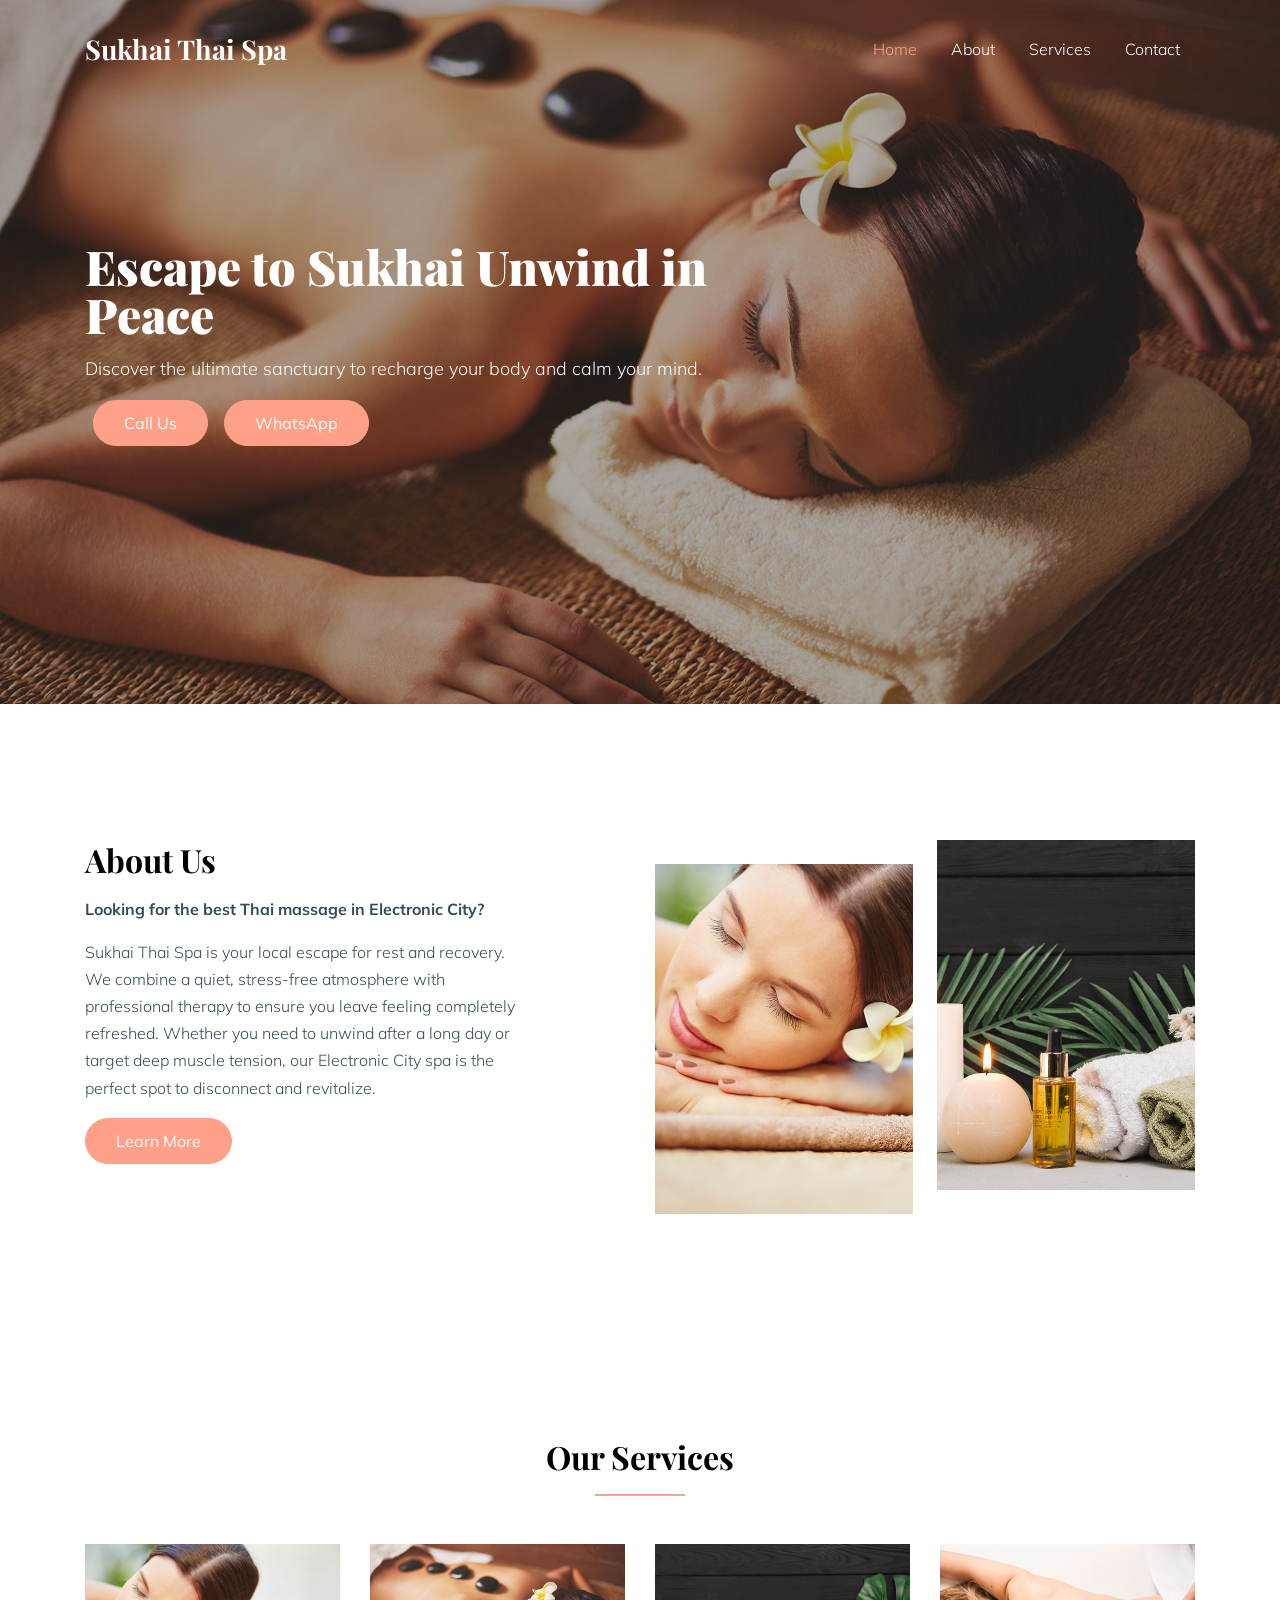
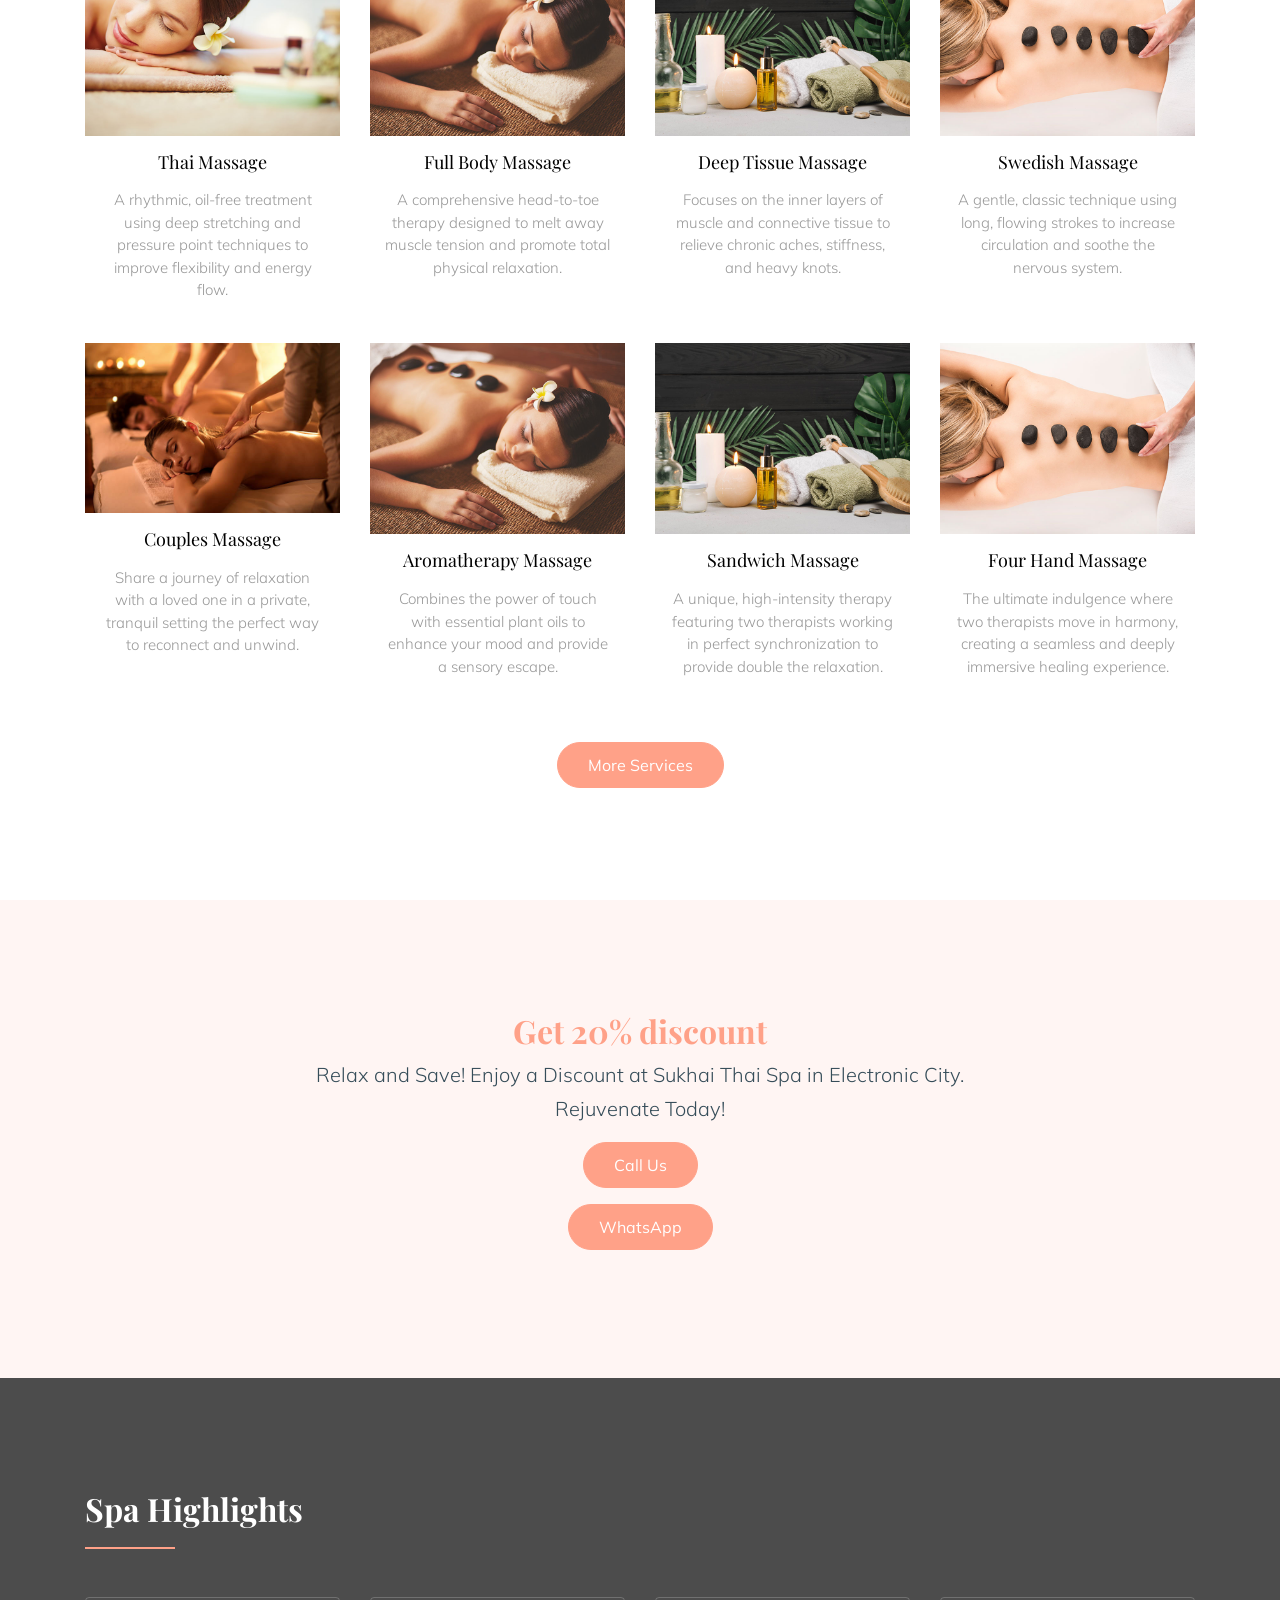
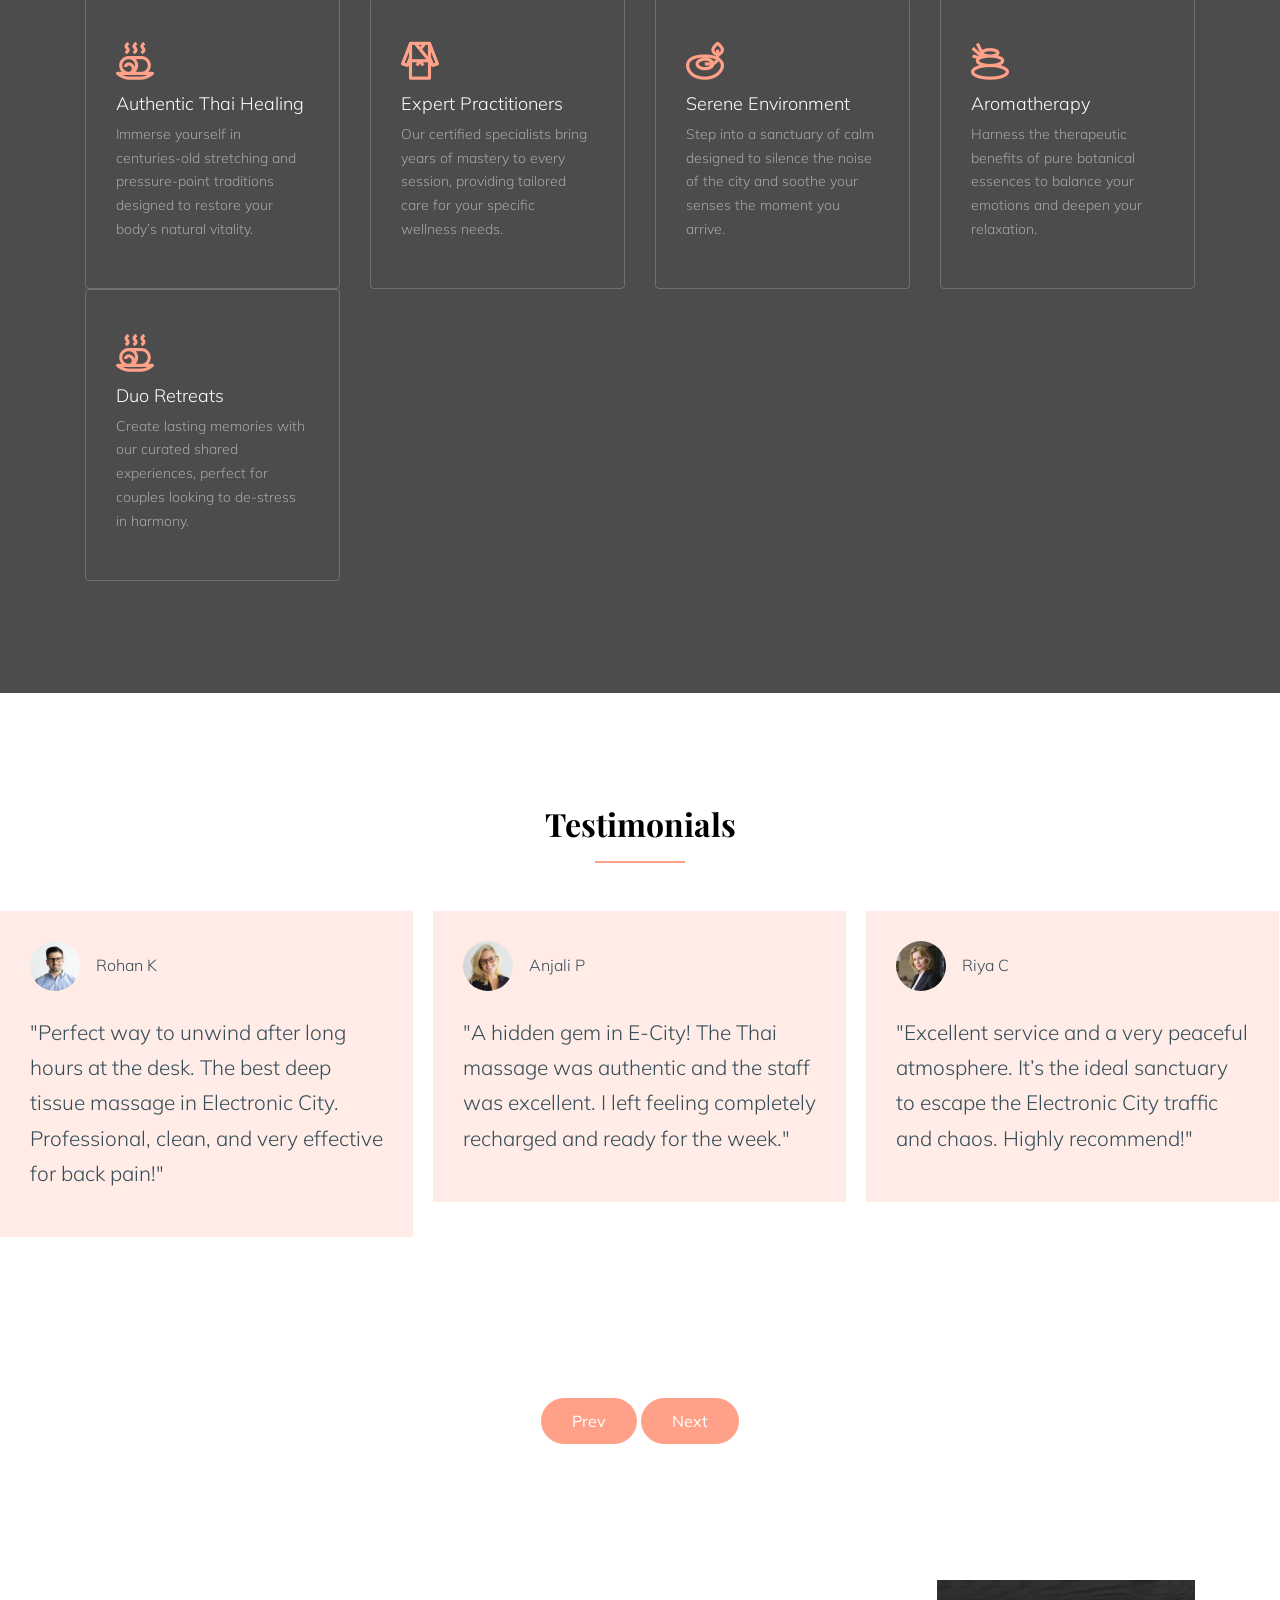
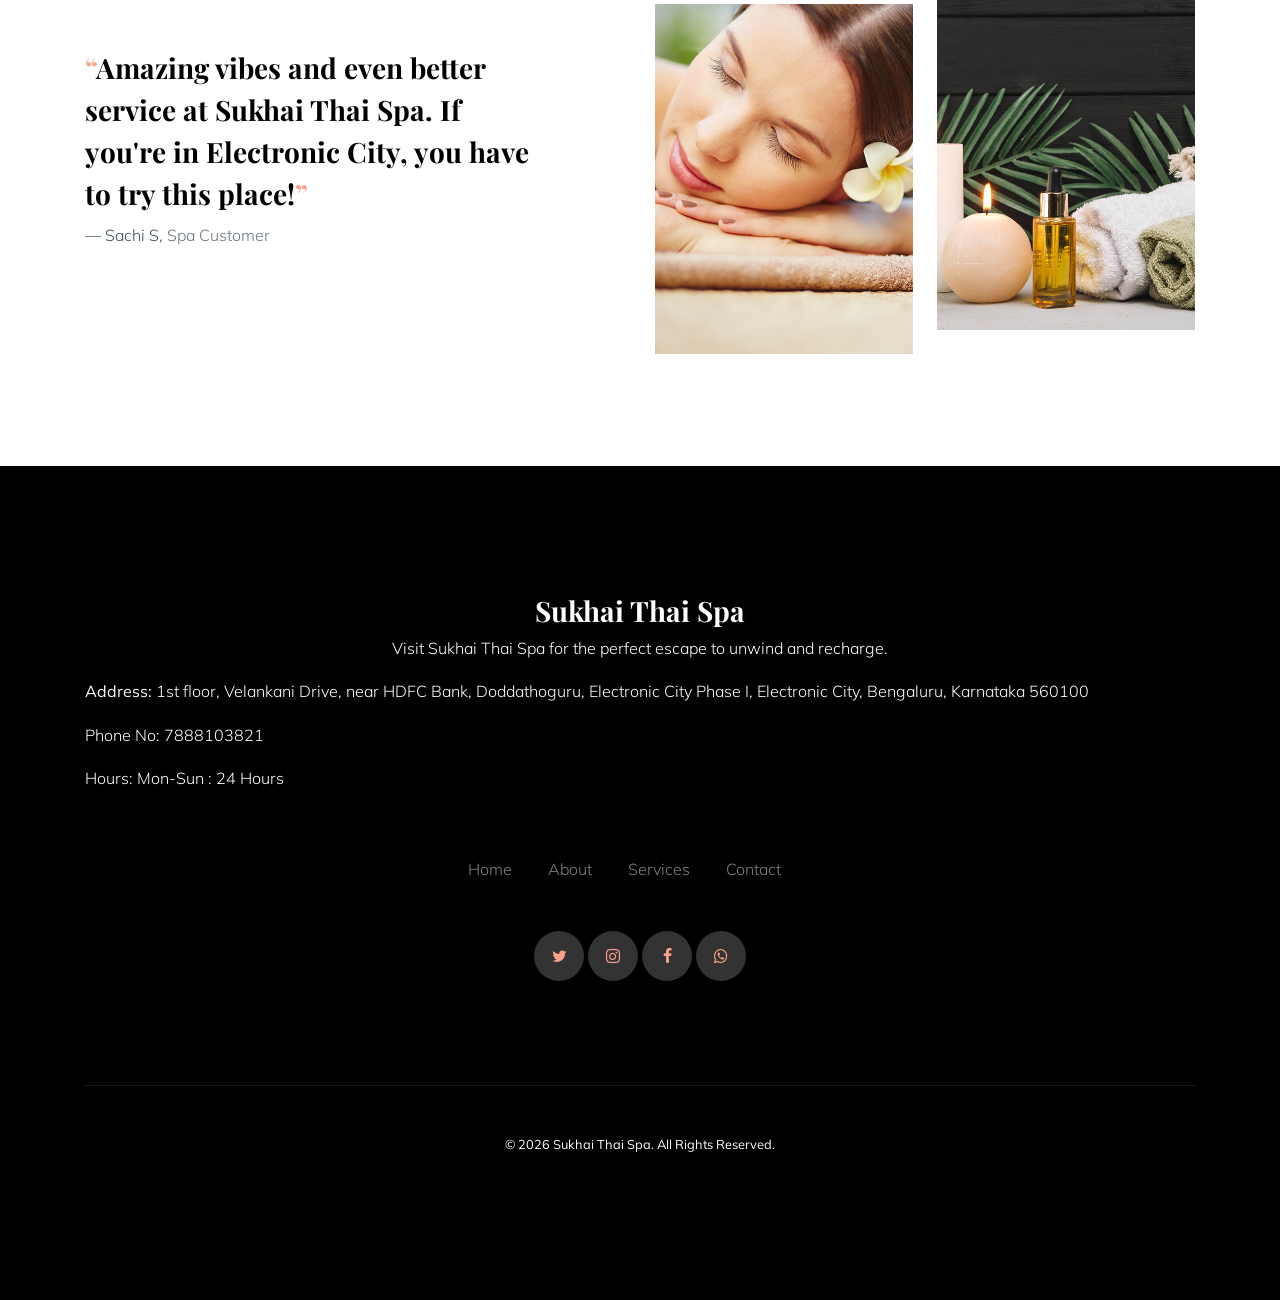
<file: index.html>
<!doctype html>
<html lang="en">
<head>
    <title>Sukhai Thai Spa | Luxury Massage & Wellness in Electronic City</title>
    <meta charset="utf-8">
    <meta name="viewport" content="width=device-width, initial-scale=1, shrink-to-fit=no">
    <meta name="description" content="Experience a sanctuary of peace in the heart of Electronic City. Sukhai Thai Spa provides premium traditional Thai therapies designed to revitalize your body and mind.">
    <link href="https://fonts.googleapis.com/css?family=Muli:400,700|Playfair+Display:400,900&amp;display=swap" rel="stylesheet">
    <link rel="stylesheet" href="fonts/icomoon/style.css">
    <link rel="stylesheet" href="css/bootstrap.min.css">
    <link rel="stylesheet" href="css/owl.carousel.min.css">
    <link rel="stylesheet" href="fonts/flaticon/font/flaticon.css">
    <link rel="stylesheet" href="css/style.css">

    <link rel="icon" href="images/favicon.ico">
</head>

<body data-spy="scroll" data-target=".site-navbar-target" data-offset="300">
    <div class="site-wrap" id="home-section">
        <div class="site-mobile-menu site-navbar-target">
            <div class="site-mobile-menu-header">
                <div class="site-mobile-menu-close mt-3">
                    <span class="icon-close2 js-menu-toggle"></span>
                </div>
            </div>
            <div class="site-mobile-menu-body"></div>
        </div>
        <header class="site-navbar site-navbar-target" role="banner">
            <div class="container">
                <div class="row align-items-center position-relative">
                    <div class="col-3 ">
                        <div class="site-logo serif">
                            <a class="myLogo" href="/">Sukhai Thai Spa</a>
                        </div>
                    </div>
                    <div class="col-9  text-right">
                        <span class="d-inline-block d-lg-none"><a href="#"
                                class="text-white site-menu-toggle js-menu-toggle py-5 text-white"><span
                                    class="icon-menu h3 text-white"></span></a></span>
                        <nav class="site-navigation text-right ml-auto d-none d-lg-block" role="navigation">
                            <ul class="site-menu main-menu js-clone-nav ml-auto ">
                                <li class="active"><a href="/" class="nav-link">Home</a></li>
                                <li><a href="about.html" class="nav-link">About</a></li>
                                <li><a href="services.html" class="nav-link">Services</a></li>
                                <li><a href="contact.html" class="nav-link">Contact</a></li>
                            </ul>
                        </nav>
                    </div>
                </div>
            </div>
        </header>
        <div class="ftco-blocks-cover-1">
            <div class="site-section-cover overlay" data-stellar-background-ratio="0.5"
                style="background-image: url('images/hero_1.jpg')">
                <div class="container">
                    <div class="row align-items-center">
                        <div class="col-md-7">
                            <h1 class="mb-3">Escape to Sukhai Unwind in Peace</h1>
                            <p>Discover the ultimate sanctuary to recharge your body and calm your mind.</p>
                            <div class="d-flex">
                                <p class="mx-2"><a href="tel:7888103821" class="btn btn-primary">Call Us</a></p>
                                <p class="mx-2"><a href="https://wa.me/917888103821" class="btn btn-primary">WhatsApp</a></p>
                            </div>
                        </div>
                    </div>
                </div>
            </div>
        </div>
        <div class="site-section">
            <div class="container">
                <div class="row align-items-center">
                    <div class="col-md-5 mr-auto">
                        <h2 class="serif font-weight-bold mb-3">About Us</h2>
                        <p class="font-weight-bold">Looking for the best Thai massage in Electronic City?</p>
                        <p>Sukhai Thai Spa is your local escape for rest and recovery. We combine a quiet, stress-free atmosphere with professional therapy to ensure you leave feeling completely refreshed. Whether you need to unwind after a long day or target deep muscle tension, our Electronic City spa is the perfect spot to disconnect and revitalize.</p>
                        <div class="myAbout">
                            <a href="about.html" class="btn btn-primary">Learn More</a>
                        </div>
                    </div>
                    <div class="col-md-6">
                        <div class="d-flex align-items-center">
                            <div class="bg-img-1 mr-md-4 mt-md-5" style="background-image: url('images/about_1.jpg'); ">
                            </div>
                            <div class="bg-img-1" style="background-image: url('images/about_2.jpg'); "></div>
                        </div>
                    </div>
                </div>
            </div>
        </div>
        <div class="site-section">
            <div class="container">
                <div class="row">
                    <div class="col-12">
                        <h2 class="heading-border-bottom font-weight-bold serif text-black mb-5 text-center">Our
                            Services</h2>
                    </div>
                </div>
                <div class="row">
                    <div class="col-lg-3 col-md-6 mb-5 mb-lg-0">
                        <div class="service_13987">
                            <a href="#" class="mb-3 d-block"><img src="images/img_1.jpg" alt="Thai Massage"
                                    class="img-fluid"></a>
                            <div class="text">
                                <h3 class="serif mb-3">Thai Massage</h3>
                                <p>A rhythmic, oil-free treatment using deep stretching and pressure point techniques to improve flexibility and energy flow.</p>
                            </div>
                        </div>
                    </div>
                    <div class="col-lg-3 col-md-6 mb-5 mb-lg-0">
                        <div class="service_13987">
                            <a href="#" class="mb-3 d-block"><img src="images/img_2.jpg" alt="Full Body Massage"
                                    class="img-fluid"></a>
                            <div class="text">
                                <h3 class="serif mb-3">Full Body Massage</h3>
                                <p>A comprehensive head-to-toe therapy designed to melt away muscle tension and promote total physical relaxation.</p>
                            </div>
                        </div>
                    </div>
                    <div class="col-lg-3 col-md-6 mb-5 mb-lg-0">
                        <div class="service_13987">
                            <a href="#" class="mb-3 d-block"><img src="images/img_3.jpg" alt="Deep Tissue Massage"
                                    class="img-fluid"></a>
                            <div class="text">
                                <h3 class="serif mb-3">Deep Tissue Massage</h3>
                                <p>Focuses on the inner layers of muscle and connective tissue to relieve chronic aches, stiffness, and heavy knots.</p>
                            </div>
                        </div>
                    </div>
                    <div class="col-lg-3 col-md-6 mb-5 mb-lg-5">
                        <div class="service_13987">
                            <a href="#" class="mb-3 d-block"><img src="images/img_4.jpg" alt="Swedish Massage"
                                    class="img-fluid"></a>
                            <div class="text">
                                <h3 class="serif mb-3">Swedish Massage</h3>
                                <p>A gentle, classic technique using long, flowing strokes to increase circulation and soothe the nervous system.</p>
                            </div>
                        </div>
                    </div>
                    <div class="col-lg-3 col-md-6 mb-5 mb-lg-5">
                        <div class="service_13987">
                            <a href="#" class="mb-3 d-block"><img src="images/coupleimg.jpg" alt="Couples Massage"
                                    class="img-fluid"></a>
                            <div class="text">
                                <h3 class="serif mb-3">Couples Massage</h3>
                                <p>Share a journey of relaxation with a loved one in a private, tranquil setting the perfect way to reconnect and unwind.</p>
                            </div>
                        </div>
                    </div>
                    <div class="col-lg-3 col-md-6 mb-5 mb-lg-5">
                        <div class="service_13987">
                            <a href="#" class="mb-3 d-block"><img src="images/img_2.jpg" alt="Aromatherapy Massage"
                                    class="img-fluid"></a>
                            <div class="text">
                                <h3 class="serif mb-3">Aromatherapy Massage</h3>
                                <p>Combines the power of touch with essential plant oils to enhance your mood and provide a sensory escape.</p>
                            </div>
                        </div>
                    </div>
                    <div class="col-lg-3 col-md-6 mb-5 mb-lg-5">
                        <div class="service_13987">
                            <a href="#" class="mb-3 d-block"><img src="images/img_3.jpg" alt="Sandwich Massage"
                                    class="img-fluid"></a>
                            <div class="text">
                                <h3 class="serif mb-3">Sandwich Massage</h3>
                                <p>A unique, high-intensity therapy featuring two therapists working in perfect synchronization to provide double the relaxation.</p>
                            </div>
                        </div>
                    </div>
                    <div class="col-lg-3 col-md-6 mb-5 mb-lg-5">
                        <div class="service_13987">
                            <a href="#" class="mb-3 d-block"><img src="images/img_4.jpg" alt="Four Hand Massage"
                                    class="img-fluid"></a>
                            <div class="text">
                                <h3 class="serif mb-3">Four Hand Massage</h3>
                                <p>The ultimate indulgence where two therapists move in harmony, creating a seamless and deeply immersive healing experience.</p>
                            </div>
                        </div>
                    </div>
                    <div class="container text-center">
                        <a href="services.html" class="btn btn-primary">More Services</a>
                    </div>
                </div>
            </div>
        </div>
        <div class="site-section services_294491">
            <div class="container">
                <div class="row justify-content-center">
                    <div class="col-lg-8 text-center">
                        <h2 class="serif text-white font-weight-bold text-primary">Get 20% discount </h2>
                        <p class="lead">Relax and Save! Enjoy a Discount at Sukhai Thai Spa in Electronic City. Rejuvenate Today!</p>
                        <p><a href="tel:7888103821" class="btn btn-primary">Call Us</a></p>
                        <p><a href="https://wa.me/917888103821" class="btn btn-primary">WhatsApp</a></p>
                    </div>
                </div>
            </div>
        </div>
        <div class="site-section bg-image overlay features_75651" style="background-image: url('images/hero_1.jpg')">
            <div class="container">
                <div class="row">
                    <div class="col-12">
                        <h2 class="heading-border-bottom font-weight-bold serif text-white mb-5">Spa Highlights</h2>
                    </div>
                </div>
                <div class="row">
                    <div class="col-md-6 mb-4 mb-lg-0 col-lg-3">
                        <div class="block_75651">
                            <div class="wrap-icon">
                                <span class="flaticon-towel"></span>
                            </div>
                            <div class="text">
                                <h3>Authentic Thai Healing</h3>
                                <p>Immerse yourself in centuries-old stretching and pressure-point traditions designed to restore your body’s natural vitality.</p>
                            </div>
                        </div>
                    </div>
                    <div class="col-md-6 mb-4 mb-lg-0 col-lg-3">
                        <div class="block_75651">
                            <div class="wrap-icon">
                                <span class="flaticon-bathrobe"></span>
                            </div>
                            <div class="text">
                                <h3>Expert Practitioners</h3>
                                <p>Our certified specialists bring years of mastery to every session, providing tailored care for your specific wellness needs.</p>
                            </div>
                        </div>
                    </div>
                    <div class="col-md-6 mb-4 mb-lg-0 col-lg-3">
                        <div class="block_75651">
                            <div class="wrap-icon">
                                <span class="flaticon-candle"></span>
                            </div>
                            <div class="text">
                                <h3>Serene Environment</h3>
                                <p>Step into a sanctuary of calm designed to silence the noise of the city and soothe your senses the moment you arrive.</p>
                            </div>
                        </div>
                    </div>
                    <div class="col-md-6 mb-4 mb-lg-0 col-lg-3">
                        <div class="block_75651">
                            <div class="wrap-icon">
                                <span class="flaticon-hot-stones"></span>
                            </div>
                            <div class="text">
                                <h3>Aromatherapy</h3>
                                <p>Harness the therapeutic benefits of pure botanical essences to balance your emotions and deepen your relaxation.</p>
                            </div>
                        </div>
                    </div>
                    <div class="col-md-6 mb-4 mb-lg-0 col-lg-3">
                        <div class="block_75651">
                            <div class="wrap-icon">
                                <span class="flaticon-towel"></span>
                            </div>
                            <div class="text">
                                <h3>Duo Retreats</h3>
                                <p>Create lasting memories with our curated shared experiences, perfect for couples looking to de-stress in harmony.</p>
                            </div>
                        </div>
                    </div>
                </div>
            </div>
        </div>
        <div class="site-section">
            <div class="text-center">
                <h2 class="heading-border-bottom font-weight-bold serif text-black mb-5 text-center">Testimonials</h2>
            </div>
            <div class="nonloop-block-13 owl-carousel d-flex">
                <div>
                    <div class="testimonial-2">
                        <div class="d-flex v-card align-items-center mb-4">
                            <img src="images/person_1.jpg" alt="Image" class="img-fluid mr-3">
                            <span>Rohan K</span>
                        </div>
                        <blockquote>
                            <p>"Perfect way to unwind after long hours at the desk. The best deep tissue massage in Electronic City. Professional, clean, and very effective for back pain!"</p>
                        </blockquote>
                    </div>
                </div>
                <div>
                    <div class="testimonial-2">
                        <div class="d-flex v-card align-items-center mb-4">
                            <img src="images/person_2.jpg" alt="Image" class="img-fluid mr-3">
                            <span>Anjali P</span>
                        </div>
                        <blockquote>
                            <p>"A hidden gem in E-City! The Thai massage was authentic and the staff was excellent. I left feeling completely recharged and ready for the week."</p>
                        </blockquote>
                    </div>
                </div>
                <div>
                    <div class="testimonial-2">
                        <div class="d-flex v-card align-items-center mb-4">
                            <img src="images/person_3.jpg" alt="Image" class="img-fluid mr-3">
                            <span>Riya C</span>
                        </div>
                        <blockquote>
                            <p>"Excellent service and a very peaceful atmosphere. It’s the ideal sanctuary to escape the Electronic City traffic and chaos. Highly recommend!"</p>
                        </blockquote>
                    </div>
                </div>
                <div>
                    <div class="testimonial-2">
                        <div class="d-flex v-card align-items-center mb-4">
                            <img src="images/person_4.jpg" alt="Image" class="img-fluid mr-3">
                            <span>Ankit J</span>
                        </div>
                        <blockquote>
                            <p>"The most relaxing experience I've had in E-City. The therapists are true experts and the ambiance is incredibly soothing. A must-visit for total stress relief!"</p>
                        </blockquote>
                    </div>
                </div>
                </div>
            </div>
            <div class="text-center mt-5">
                <a href="#" class="btn btn-primary custom-prev">Prev</a>
                <a href="#" class="btn btn-primary custom-next">Next</a>
            </div>
        </div>
        <div class="site-section">
            <div class="container">
                <div class="row align-items-center">
                    <div class="col-md-5 mr-auto">
                        <blockquote class="testimonial_38201">
                            <p class="serif h3 font-weight-bold testimonial_38201"><span
                                    class="text-primary">&ldquo;</span>Amazing vibes and even better service at Sukhai Thai Spa. If you're in Electronic City, you have to try this place!<span class="text-primary">&rdquo;</span></p>
                            <p>&mdash; Sachi S, <span class="text-muted">Spa Customer</span></p>
                        </blockquote>
                    </div>
                    <div class="col-md-6">
                        <div class="d-flex align-items-center">
                            <div class="bg-img-1 mr-md-4 mt-md-5" style="background-image: url('images/about_1.jpg'); ">
                            </div>
                            <div class="bg-img-1" style="background-image: url('images/about_2.jpg'); "></div>
                        </div>
                    </div>
                </div>
            </div>
        </div>
        <footer class="site-footer bg-image overlay" style="background-image: url('images/hero_1.jpg')">
            <div class="container">
                <div class="row">
                    <div class="col-12 text-center mb-5">
                        <h3 class="font-weight-bold serif text-white ">Sukhai Thai Spa</h3>
                        <p>Visit Sukhai Thai Spa for the perfect escape to unwind and recharge.</p>
                        <div class="myDetails">
                            <P><Span><b>Address: </b></Span>1st floor, Velankani Drive, near HDFC Bank, Doddathoguru, Electronic City Phase I, Electronic City, Bengaluru, Karnataka 560100</P>
                            <p><Span>Phone No: </Span>7888103821</p>
                            <p><span>Hours: </span>Mon-Sun : 24 Hours</p>
                        </div>
                    </div>
                    <div class="col-12 text-center mb-5">
                        <a href="/" class>Home</a>
                        <span class="mx-3"></span>
                        <a href="about.html" class>About</a>
                        <span class="mx-3"></span>
                        <a href="services.html" class>Services</a>
                        <span class="mx-3"></span>
                        <a href="contact.html" class>Contact</a>
                        <span class="mx-3"></span>
                    </div>
                    <div class="col-12">
                        <div class="social_29128 white text-center">
                            <a href="https://x.com/sukhaithaispa"><span class="icon-twitter"></span></a>
                            <a href="https://www.instagram.com/sukhaithaispa"><span class="icon-instagram"></span></a>
                            <a href="https://www.facebook.com/sukhaithaispa"><span class="icon-facebook"></span></a>
                            <a href="https://wa.me/917888103821"><span class="icon-whatsapp"></span></a>
                        </div>
                    </div>
                </div>
                <div class="row pt-5 mt-5 text-center">
                    <div class="col-md-12">
                        <div class="border-top pt-5">
                            <p class="small">
                                &copy; <span id="year"></span> Sukhai Thai Spa. All Rights Reserved.
                            </p>
                        </div>
                    </div>
                </div>
            </div>
        </footer>
    </div>
    <script src="js/jquery-3.3.1.min.js" type="010a7c300413d2230e5537c4-text/javascript"></script>
    <script src="js/bootstrap.min.js" type="010a7c300413d2230e5537c4-text/javascript"></script>
    <script src="js/owl.carousel.min.js" type="010a7c300413d2230e5537c4-text/javascript"></script>
    <script src="js/aos.js" type="010a7c300413d2230e5537c4-text/javascript"></script>
    <script src="js/main.js" type="010a7c300413d2230e5537c4-text/javascript"></script>
    <script src="js/rocket-loader.min.js" data-cf-settings="010a7c300413d2230e5537c4-|49" defer></script>
</body>

</html>
</file>
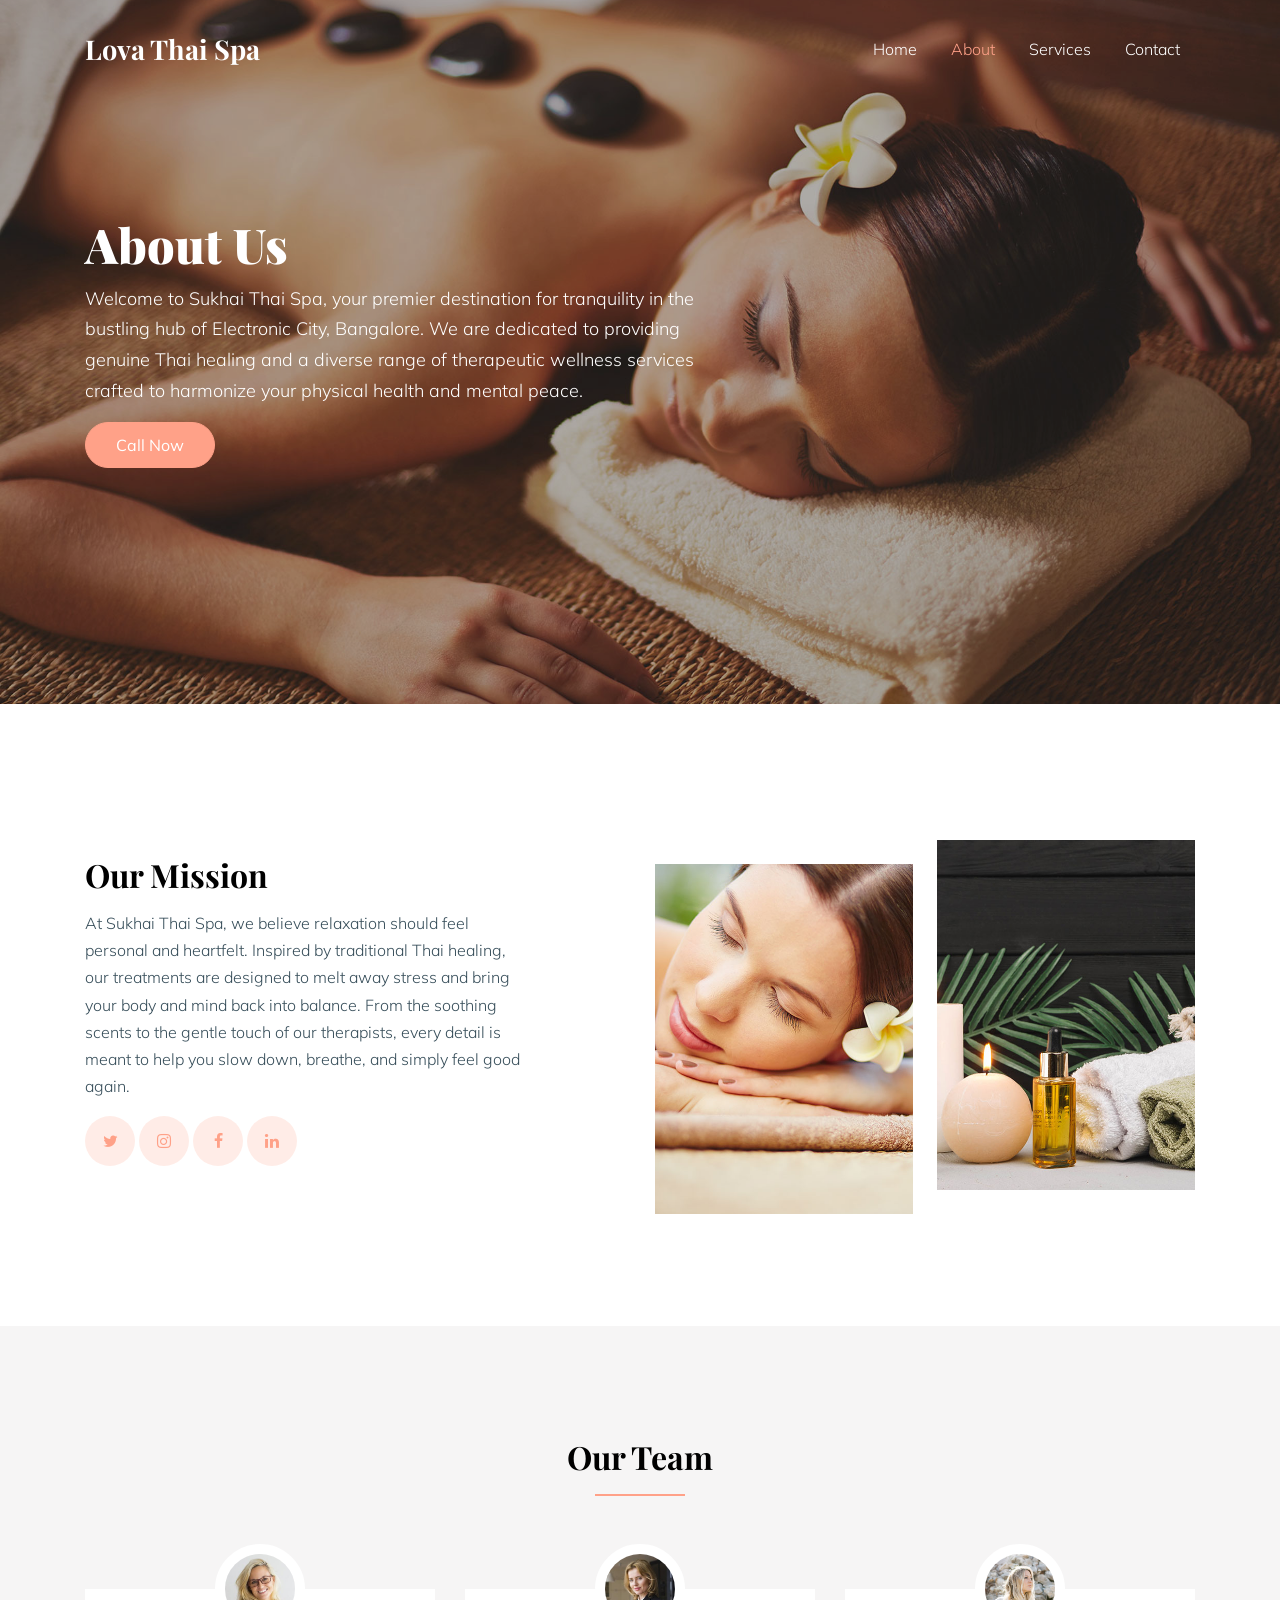
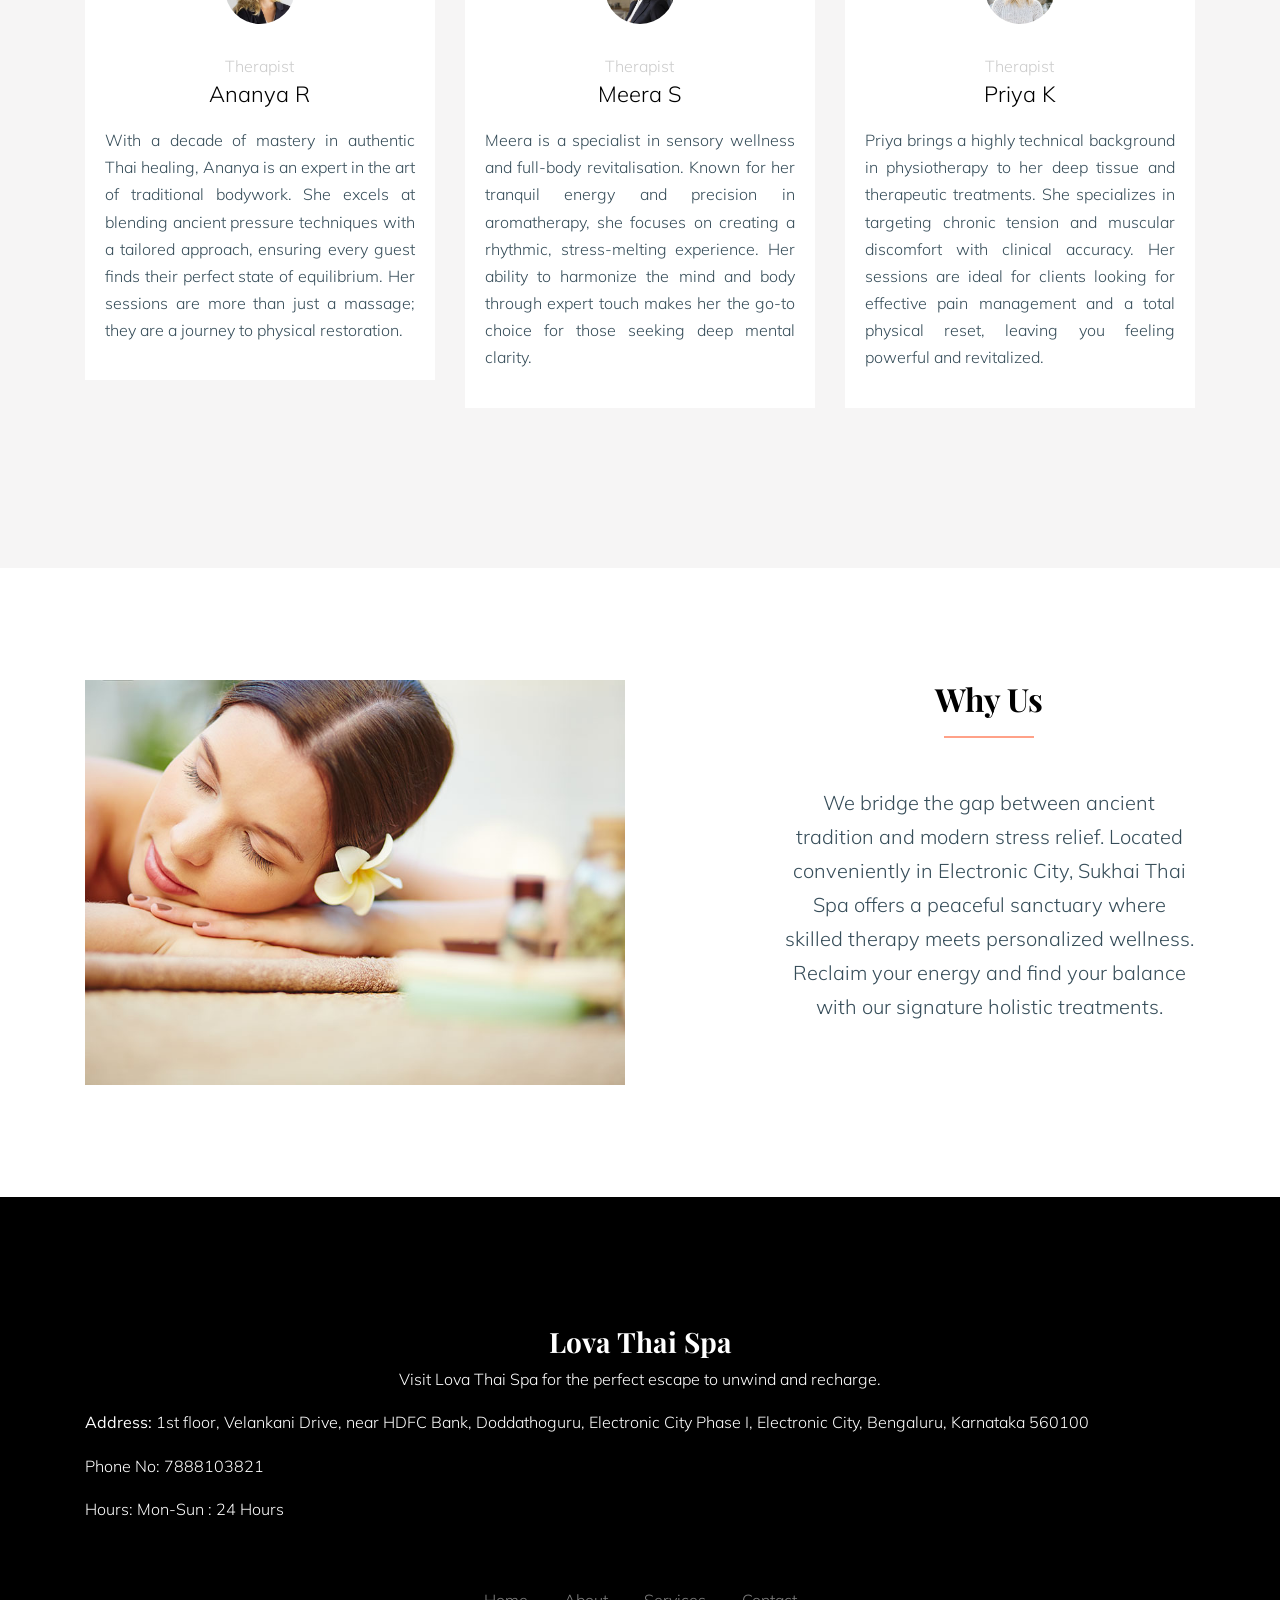
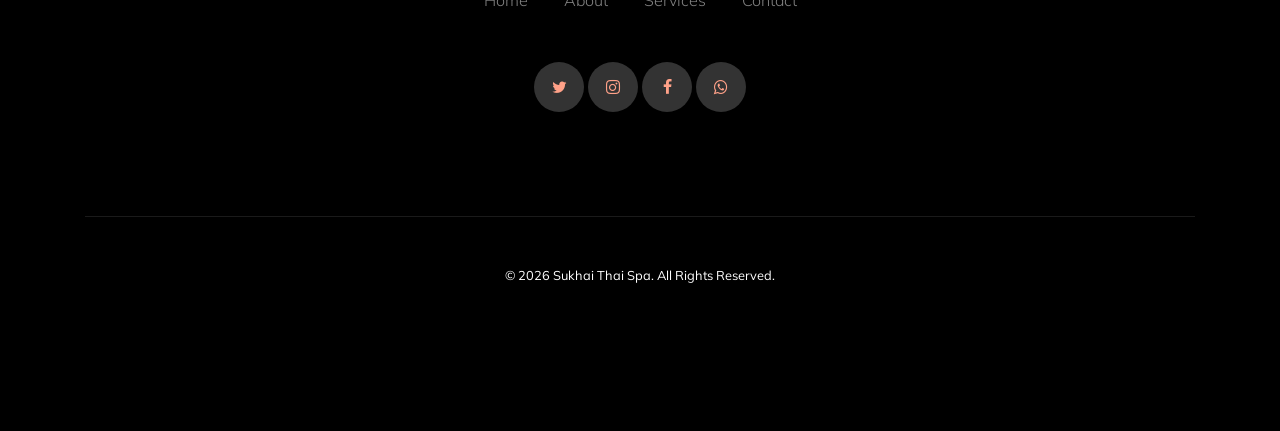
<file: about.html>
<!doctype html>
<html lang="en">
<head>
    <title>Sukhai Thai Spa Electronic City | Authentic Thai Massage & Holistic Therapy</title>
    <meta charset="utf-8">
    <meta name="viewport" content="width=device-width, initial-scale=1, shrink-to-fit=no">
    <meta name="description" content="Sukhai Thai Spa Electronic City offers the ultimate wellness experience. Specializing in authentic Thai techniques and holistic bodywork to restore your spirit and soothe your senses. Book your escape today.">
    <link href="https://fonts.googleapis.com/css?family=Muli:400,700|Playfair+Display:400,900&amp;display=swap" rel="stylesheet">
    <link rel="stylesheet" href="fonts/icomoon/style.css">
    <link rel="stylesheet" href="css/bootstrap.min.css">
    <link rel="stylesheet" href="fonts/flaticon/font/flaticon.css">
    <link rel="stylesheet" href="css/style.css">
    <link rel="icon" href="images/favicon.ico">
</head>

<body data-spy="scroll" data-target=".site-navbar-target" data-offset="300">
    <div class="site-wrap" id="home-section">
        <div class="site-mobile-menu site-navbar-target">
            <div class="site-mobile-menu-header">
                <div class="site-mobile-menu-close mt-3">
                    <span class="icon-close2 js-menu-toggle"></span>
                </div>
            </div>
            <div class="site-mobile-menu-body"></div>
        </div>
        <header class="site-navbar site-navbar-target" role="banner">
            <div class="container">
                <div class="row align-items-center position-relative">
                    <div class="col-3 ">
                        <div class="site-logo serif">
                            <a class="myLogo" href="/">Lova Thai Spa</a>
                        </div>
                    </div>
                    <div class="col-9  text-right">
                        <span class="d-inline-block d-lg-none"><a href="#"
                                class="text-white site-menu-toggle js-menu-toggle py-5 text-white"><span
                                    class="icon-menu h3 text-white"></span></a></span>
                        <nav class="site-navigation text-right ml-auto d-none d-lg-block" role="navigation">
                            <ul class="site-menu main-menu js-clone-nav ml-auto ">
                                <li><a href="/" class="nav-link">Home</a></li>
                                <li class="active"><a href="about.html" class="nav-link">About</a></li>
                                <li><a href="services.html" class="nav-link">Services</a></li>
                                <li><a href="contact.html" class="nav-link">Contact</a></li>
                            </ul>
                        </nav>
                    </div>
                </div>
            </div>
        </header>
        <div class="ftco-blocks-cover-1">
            <div class="site-section-cover overlay" data-stellar-background-ratio="0.5"
                style="background-image: url('images/hero_1.jpg')">
                <div class="container">
                    <div class="row align-items-center">
                        <div class="col-md-7">
                            <h1 class="mb-3">About Us</h1>
                            <p>Welcome to Sukhai Thai Spa, your premier destination for tranquility in the bustling hub of Electronic City, Bangalore. We are dedicated to providing genuine Thai healing and a diverse range of therapeutic wellness services crafted to harmonize your physical health and mental peace.</p>
                            <p><a href="tel:7888103821" class="btn btn-primary">Call Now</a></p>
                        </div>
                    </div>
                </div>
            </div>
        </div>
        <div class="site-section">
            <div class="container">
                <div class="row align-items-center">
                    <div class="col-md-5 mr-auto">
                        <h2 class="serif font-weight-bold mb-3">Our Mission</h2>
                        <p>At Sukhai Thai Spa, we believe relaxation should feel personal and heartfelt. Inspired by traditional Thai healing, our treatments are designed to melt away stress and bring your body and mind back into balance. From the soothing scents to the gentle touch of our therapists, every detail is meant to help you slow down, breathe, and simply feel good again.</p>
                        <div class="social_29128">
                            <a href="#"><span class="icon-twitter"></span></a>
                            <a href="#"><span class="icon-instagram"></span></a>
                            <a href="#"><span class="icon-facebook"></span></a>
                            <a href="#"><span class="icon-linkedin"></span></a>
                        </div>
                    </div>
                    <div class="col-md-6">
                        <div class="d-flex align-items-center">
                            <div class="bg-img-1 mr-md-4 mt-md-5" style="background-image: url('images/about_1.jpg'); ">
                            </div>
                            <div class="bg-img-1" style="background-image: url('images/about_2.jpg'); "></div>
                        </div>
                    </div>
                </div>
            </div>
        </div>
        <div class="site-section bg-light">
            <div class="container">
                <div class="row">
                    <div class="col-12">
                        <h2 class="heading-border-bottom font-weight-bold serif text-black mb-5 text-center">Our Team
                        </h2>
                    </div>
                </div>
                <div class="row align-items-stretch">
                   
                    <div class="col-lg-4 col-md-6 mb-5">
                        <div class="post-entry-1 h-100 person-1">
                            <img src="images/person_2.jpg" alt="Image" class="img-fluid">
                            <div class="post-entry-1-contents">
                                <span class="meta">Therapist</span>
                                <h2>Ananya R</h2>
                                <p class="myJustify">With a decade of mastery in authentic Thai healing, Ananya is an expert in the art of traditional bodywork. She excels at blending ancient pressure techniques with a tailored approach, ensuring every guest finds their perfect state of equilibrium. Her sessions are more than just a massage; they are a journey to physical restoration.</p>
                            </div>
                        </div>
                    </div>
                    <div class="col-lg-4 col-md-6 mb-5">
                        <div class="post-entry-1 h-100 person-1">
                            <img src="images/person_3.jpg" alt="Image" class="img-fluid">
                            <div class="post-entry-1-contents">
                                <span class="meta">Therapist</span>
                                <h2>Meera S</h2>
                                <p class="myJustify">Meera is a specialist in sensory wellness and full-body revitalisation. Known for her tranquil energy and precision in aromatherapy, she focuses on creating a rhythmic, stress-melting experience. Her ability to harmonize the mind and body through expert touch makes her the go-to choice for those seeking deep mental clarity.</p>
                            </div>
                        </div>
                    </div>
                    <div class="col-lg-4 col-md-6 mb-5">
                        <div class="post-entry-1 h-100 person-1">
                            <img src="images/person_5.jpg" alt="Image" class="img-fluid">
                            <div class="post-entry-1-contents">
                                <span class="meta">Therapist</span>
                                <h2>Priya K</h2>
                                <p class="myJustify">Priya brings a highly technical background in physiotherapy to her deep tissue and therapeutic treatments. She specializes in targeting chronic tension and muscular discomfort with clinical accuracy. Her sessions are ideal for clients looking for effective pain management and a total physical reset, leaving you feeling powerful and revitalized.</p>
                            </div>
                        </div>
                    </div>
                    
                </div>
            </div>
        </div>
        <div class="site-section">
            <div class="container">
                <div class="row">
                    <div class="col-lg-6 mb-5 mb-lg-0">
                        <div class="img-years">
                            <img src="images/img_1.jpg" alt="Image" class="img-fluid">
                        </div>
                    </div>
                    <div class="col-lg-5 ml-auto pl-lg-5 text-center">
                        <h2 class="heading-border-bottom font-weight-bold serif text-black mb-5 text-center">Why Us</h2>
                        <p class="mb-5 lead">We bridge the gap between ancient tradition and modern stress relief. Located conveniently in Electronic City, Sukhai Thai Spa offers a peaceful sanctuary where skilled therapy meets personalized wellness. Reclaim your energy and find your balance with our signature holistic treatments.</p>
                    </div>
                </div>
            </div>
        </div>
        <footer class="site-footer bg-image overlay" style="background-image: url('images/hero_1.jpg')">
            <div class="container">
                <div class="row">
                    <div class="col-12 text-center mb-5">
                        <h3 class="font-weight-bold serif text-white ">Lova Thai Spa</h3>
                        <p>Visit Lova Thai Spa for the perfect escape to unwind and recharge.</p>
                        <div class="myDetails">
                            <P><Span><b>Address: </b></Span>1st floor, Velankani Drive, near HDFC Bank, Doddathoguru, Electronic City Phase I, Electronic City, Bengaluru, Karnataka 560100</P>
                            <p><Span>Phone No: </Span>7888103821</p>
                            <p><span>Hours: </span>Mon-Sun : 24 Hours</p>
                        </div>
                    </div>
                    <div class="col-12 text-center mb-5">
                        <a href="/" class>Home</a>
                        <span class="mx-3"></span>
                        <a href="about.html" class>About</a>
                        <span class="mx-3"></span>
                        <a href="services.html" class>Services</a>
                        <span class="mx-3"></span>
                        <a href="contact.html" class>Contact</a>
                    </div>
                    <div class="col-12">
                        <div class="social_29128 white text-center">
                            <a href="https://x.com/sukhaithaispa"><span class="icon-twitter"></span></a>
                            <a href="https://www.instagram.com/sukhaithaispa"><span class="icon-instagram"></span></a>
                            <a href="https://www.facebook.com/sukhaithaispa"><span class="icon-facebook"></span></a>
                            <a href="https://wa.me/917888103821"><span class="icon-whatsapp"></span></a>
                        </div>
                    </div>
                </div>
                <div class="row pt-5 mt-5 text-center">
                    <div class="col-md-12">
                        <div class="border-top pt-5">
                            <p class="small">
                                &copy; <span id="year"></span> Sukhai Thai Spa. All Rights Reserved.
                            </p>
                        </div>
                    </div>
                </div>
            </div>
        </footer>
    </div>
    <script src="js/jquery-3.3.1.min.js" type="010a7c300413d2230e5537c4-text/javascript"></script>
    <script src="js/bootstrap.min.js" type="010a7c300413d2230e5537c4-text/javascript"></script>
    <script src="js/owl.carousel.min.js" type="010a7c300413d2230e5537c4-text/javascript"></script>
    <script src="js/aos.js" type="010a7c300413d2230e5537c4-text/javascript"></script>
    <script src="js/main.js" type="010a7c300413d2230e5537c4-text/javascript"></script>
    <script src="js/rocket-loader.min.js" data-cf-settings="010a7c300413d2230e5537c4-|49" defer></script>
</body>

</html>
</file>
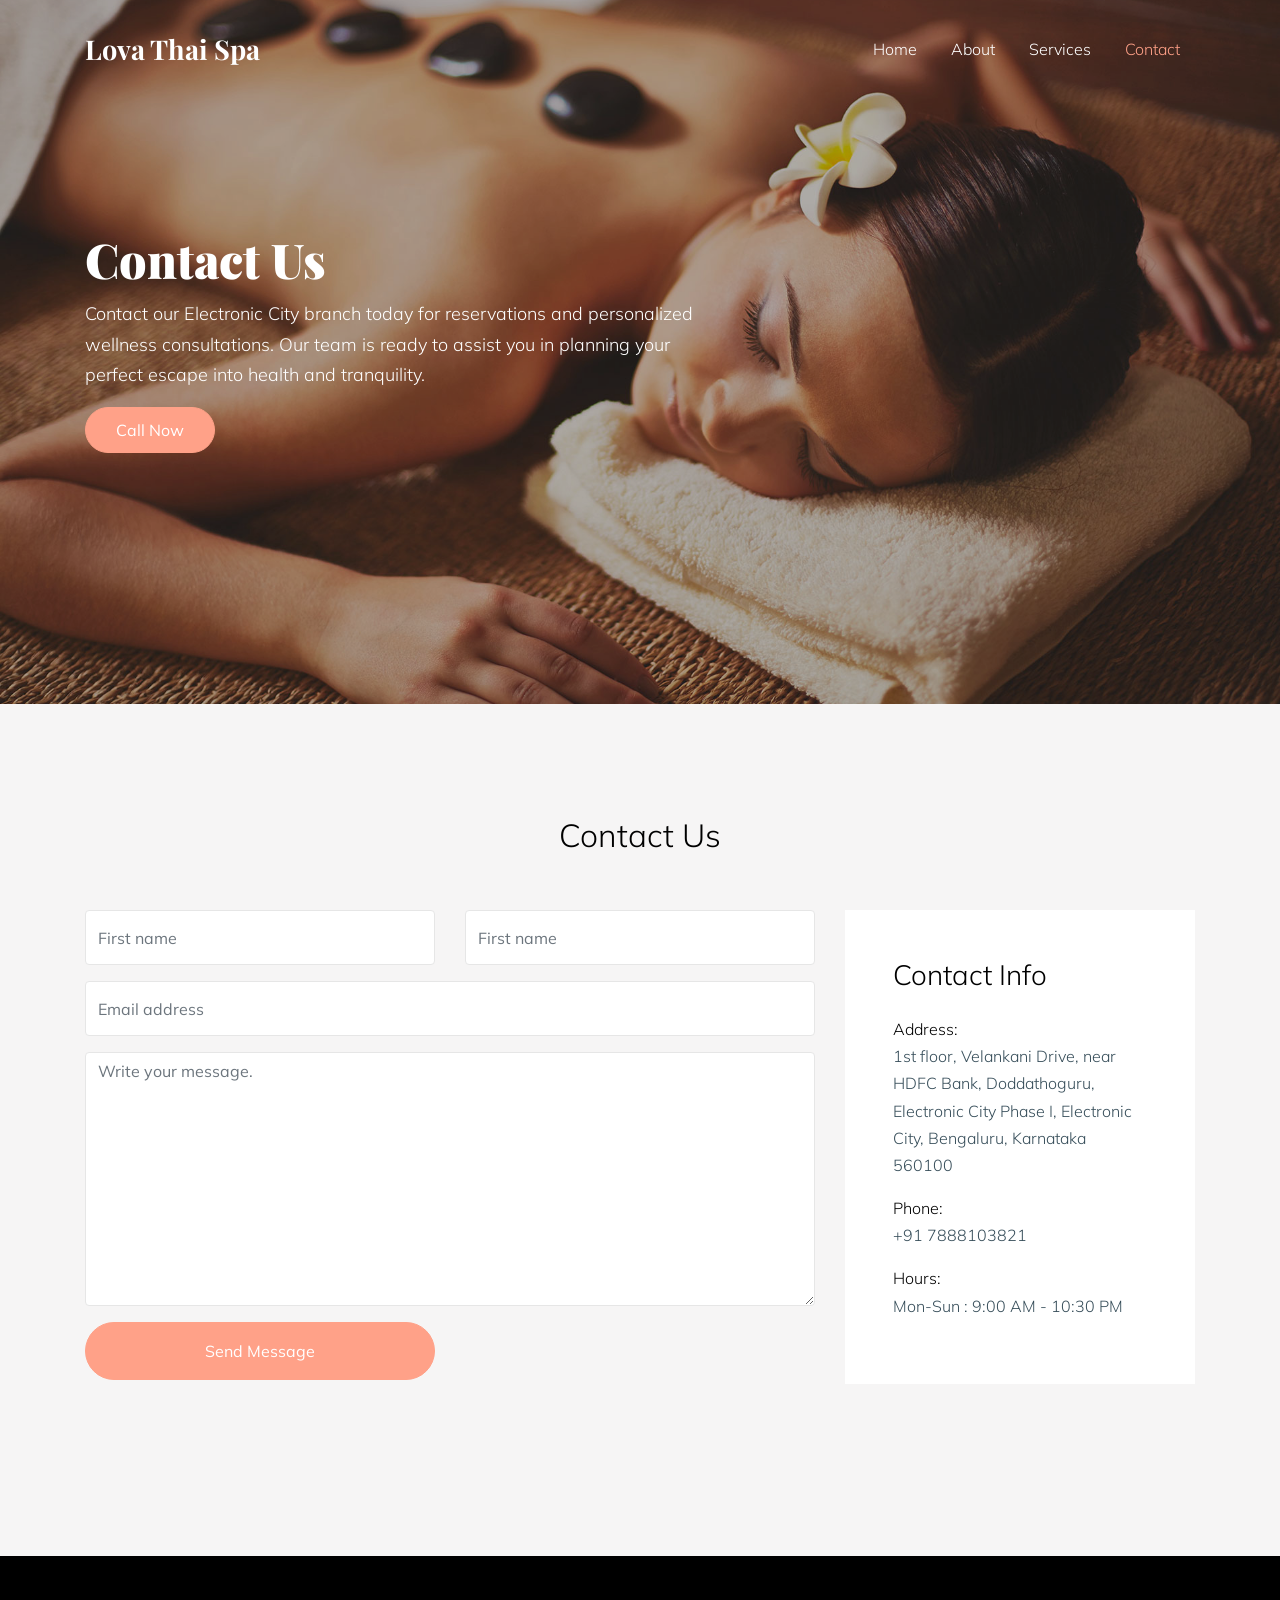
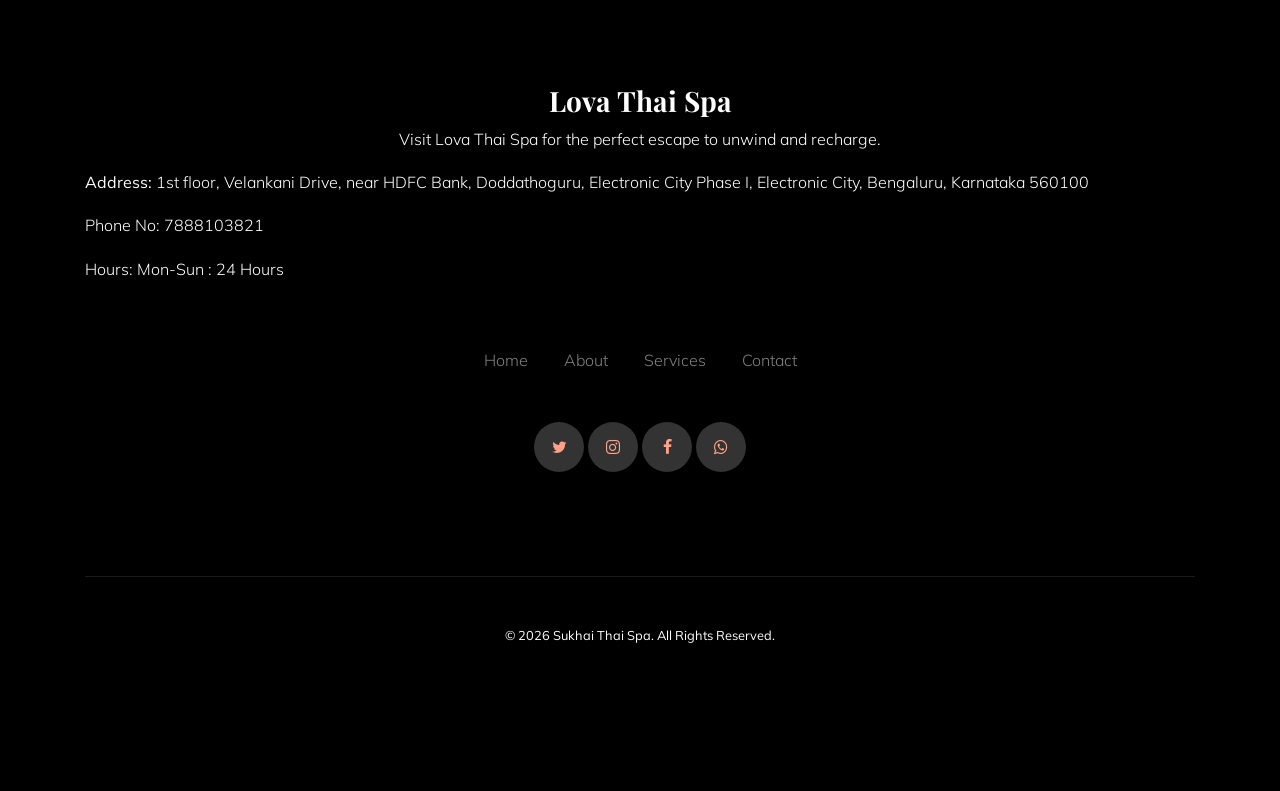
<file: contact.html>
<!doctype html>
<html lang="en">

<head>
    <title>Contact Sukhai Thai Spa | Book Your Massage in Electronic City, Bangalore</title>
    <meta charset="utf-8">
    <meta name="viewport" content="width=device-width, initial-scale=1, shrink-to-fit=no">
    <meta name="description" content="Get in touch with Sukhai Thai Spa for your personalized path to wellness in Electronic City. We are here to help you recharge and rejuvenate with our signature Thai therapies.">
    <link href="https://fonts.googleapis.com/css?family=Muli:400,700|Playfair+Display:400,900&amp;display=swap" rel="stylesheet">
    <link rel="stylesheet" href="fonts/icomoon/style.css">
    <link rel="stylesheet" href="css/bootstrap.min.css">
    <link rel="stylesheet" href="fonts/flaticon/font/flaticon.css">
    <link rel="stylesheet" href="css/style.css">
    <link rel="icon" href="images/favicon.ico">
</head>

<body data-spy="scroll" data-target=".site-navbar-target" data-offset="300">
    <div class="site-wrap" id="home-section">
        <div class="site-mobile-menu site-navbar-target">
            <div class="site-mobile-menu-header">
                <div class="site-mobile-menu-close mt-3">
                    <span class="icon-close2 js-menu-toggle"></span>
                </div>
            </div>
            <div class="site-mobile-menu-body"></div>
        </div>
        <header class="site-navbar site-navbar-target" role="banner">
            <div class="container">
                <div class="row align-items-center position-relative">
                    <div class="col-3 ">
                        <div class="site-logo serif">
                            <a class="myLogo" href="/">Lova Thai Spa</a>
                        </div>
                    </div>
                    <div class="col-9  text-right">
                        <span class="d-inline-block d-lg-none"><a href="#"
                                class="text-white site-menu-toggle js-menu-toggle py-5 text-white"><span
                                    class="icon-menu h3 text-white"></span></a></span>
                        <nav class="site-navigation text-right ml-auto d-none d-lg-block" role="navigation">
                            <ul class="site-menu main-menu js-clone-nav ml-auto ">
                                <li><a href="/" class="nav-link">Home</a></li>
                                <li><a href="about.html" class="nav-link">About</a></li>
                                <li><a href="services.html" class="nav-link">Services</a></li>
                                <li class="active"><a href="contact.html" class="nav-link">Contact</a></li>
                            </ul>
                        </nav>
                    </div>
                </div>
            </div>
        </header>
        <div class="ftco-blocks-cover-1">
            <div class="site-section-cover overlay" data-stellar-background-ratio="0.5"
                style="background-image: url('images/hero_1.jpg')">
                <div class="container">
                    <div class="row align-items-center">
                        <div class="col-md-7">
                            <h1 class="mb-3">Contact Us</h1>
                            <p>Contact our Electronic City branch today for reservations and personalized wellness consultations. Our team is ready to assist you in planning your perfect escape into health and tranquility.</p>
                            <p><a href="tel:7888103821" class="btn btn-primary">Call Now</a></p>
                        </div>
                    </div>
                </div>
            </div>
        </div>
        <div class="site-section bg-light" id="contact-section">
            <div class="container">
                <div class="row justify-content-center text-center">
                    <div class="col-7 text-center mb-5">
                        <h2>Contact Us</h2>
                    </div>
                </div>
                <div class="row">
                    <div class="col-lg-8 mb-5">
                        <form action="#" method="post">
                            <div class="form-group row">
                                <div class="col-md-6 mb-4 mb-lg-0">
                                    <input type="text" class="form-control" placeholder="First name">
                                </div>
                                <div class="col-md-6">
                                    <input type="text" class="form-control" placeholder="First name">
                                </div>
                            </div>
                            <div class="form-group row">
                                <div class="col-md-12">
                                    <input type="text" class="form-control" placeholder="Email address">
                                </div>
                            </div>
                            <div class="form-group row">
                                <div class="col-md-12">
                                    <textarea name id class="form-control" placeholder="Write your message." cols="30"
                                        rows="10"></textarea>
                                </div>
                            </div>
                            <div class="form-group row">
                                <div class="col-md-6 mr-auto">
                                    <input type="submit" class="btn btn-block btn-primary text-white py-3 px-5"
                                        value="Send Message">
                                </div>
                            </div>
                        </form>
                    </div>
                    <div class="col-lg-4 ml-auto">
                        <div class="bg-white p-3 p-md-5">
                            <h3 class="text-black mb-4">Contact Info</h3>
                            <ul class="list-unstyled footer-link">
                                <li class="d-block mb-3">
                                    <span class="d-block text-black">Address:</span>
                                    <span>1st floor, Velankani Drive, near HDFC Bank, Doddathoguru, Electronic City Phase I, Electronic City, Bengaluru, Karnataka 560100</span>
                                </li>
                                <li class="d-block mb-3"><span class="d-block text-black">Phone:</span><span>+91 7888103821</span></li>
                                <li class="d-block mb-3"><span class="d-block text-black">Hours:</span><span>Mon-Sun : 9:00 AM - 10:30 PM</span>
                                </li>
                            </ul>
                        </div>
                    </div>
                </div>
            </div>
        </div>
        <footer class="site-footer bg-image overlay" style="background-image: url('images/hero_1.jpg')">
            <div class="container">
                <div class="row">
                    <div class="col-12 text-center mb-5">
                        <h3 class="font-weight-bold serif text-white ">Lova Thai Spa</h3>
                        <p>Visit Lova Thai Spa for the perfect escape to unwind and recharge.</p>
                        <div class="myDetails">
                            <P><Span><b>Address: </b></Span>1st floor, Velankani Drive, near HDFC Bank, Doddathoguru, Electronic City Phase I, Electronic City, Bengaluru, Karnataka 560100</P>
                            <p><Span>Phone No: </Span>7888103821</p>
                            <p><span>Hours: </span>Mon-Sun : 24 Hours</p>
                        </div>
                    </div>
                    <div class="col-12 text-center mb-5">
                        <a href="/" class>Home</a>
                        <span class="mx-3"></span>
                        <a href="about.html" class>About</a>
                        <span class="mx-3"></span>
                        <a href="services.html" class>Services</a>
                        <span class="mx-3"></span>
                        <a href="contact.html" class>Contact</a>
                    </div>
                    <div class="col-12">
                        <div class="social_29128 white text-center">
                            <a href="https://x.com/sukhaithaispa"><span class="icon-twitter"></span></a>
                            <a href="https://www.instagram.com/sukhaithaispa"><span class="icon-instagram"></span></a>
                            <a href="https://www.facebook.com/sukhaithaispa"><span class="icon-facebook"></span></a>
                            <a href="https://wa.me/917888103821"><span class="icon-whatsapp"></span></a>
                        </div>
                    </div>
                </div>
                <div class="row pt-5 mt-5 text-center">
                    <div class="col-md-12">
                        <div class="border-top pt-5">
                            <p class="small">

                                &copy; <span id="year"></span> Sukhai Thai Spa. All Rights Reserved.

                            </p>
                        </div>
                    </div>
                </div>
            </div>
        </footer>
    </div>
    <script src="js/jquery-3.3.1.min.js" type="010a7c300413d2230e5537c4-text/javascript"></script>
    <script src="js/bootstrap.min.js" type="010a7c300413d2230e5537c4-text/javascript"></script>
    <script src="js/owl.carousel.min.js" type="010a7c300413d2230e5537c4-text/javascript"></script>
    <script src="js/aos.js" type="010a7c300413d2230e5537c4-text/javascript"></script>
    <script src="js/main.js" type="010a7c300413d2230e5537c4-text/javascript"></script>
    <script src="js/rocket-loader.min.js" data-cf-settings="010a7c300413d2230e5537c4-|49" defer></script>

</html>
</file>
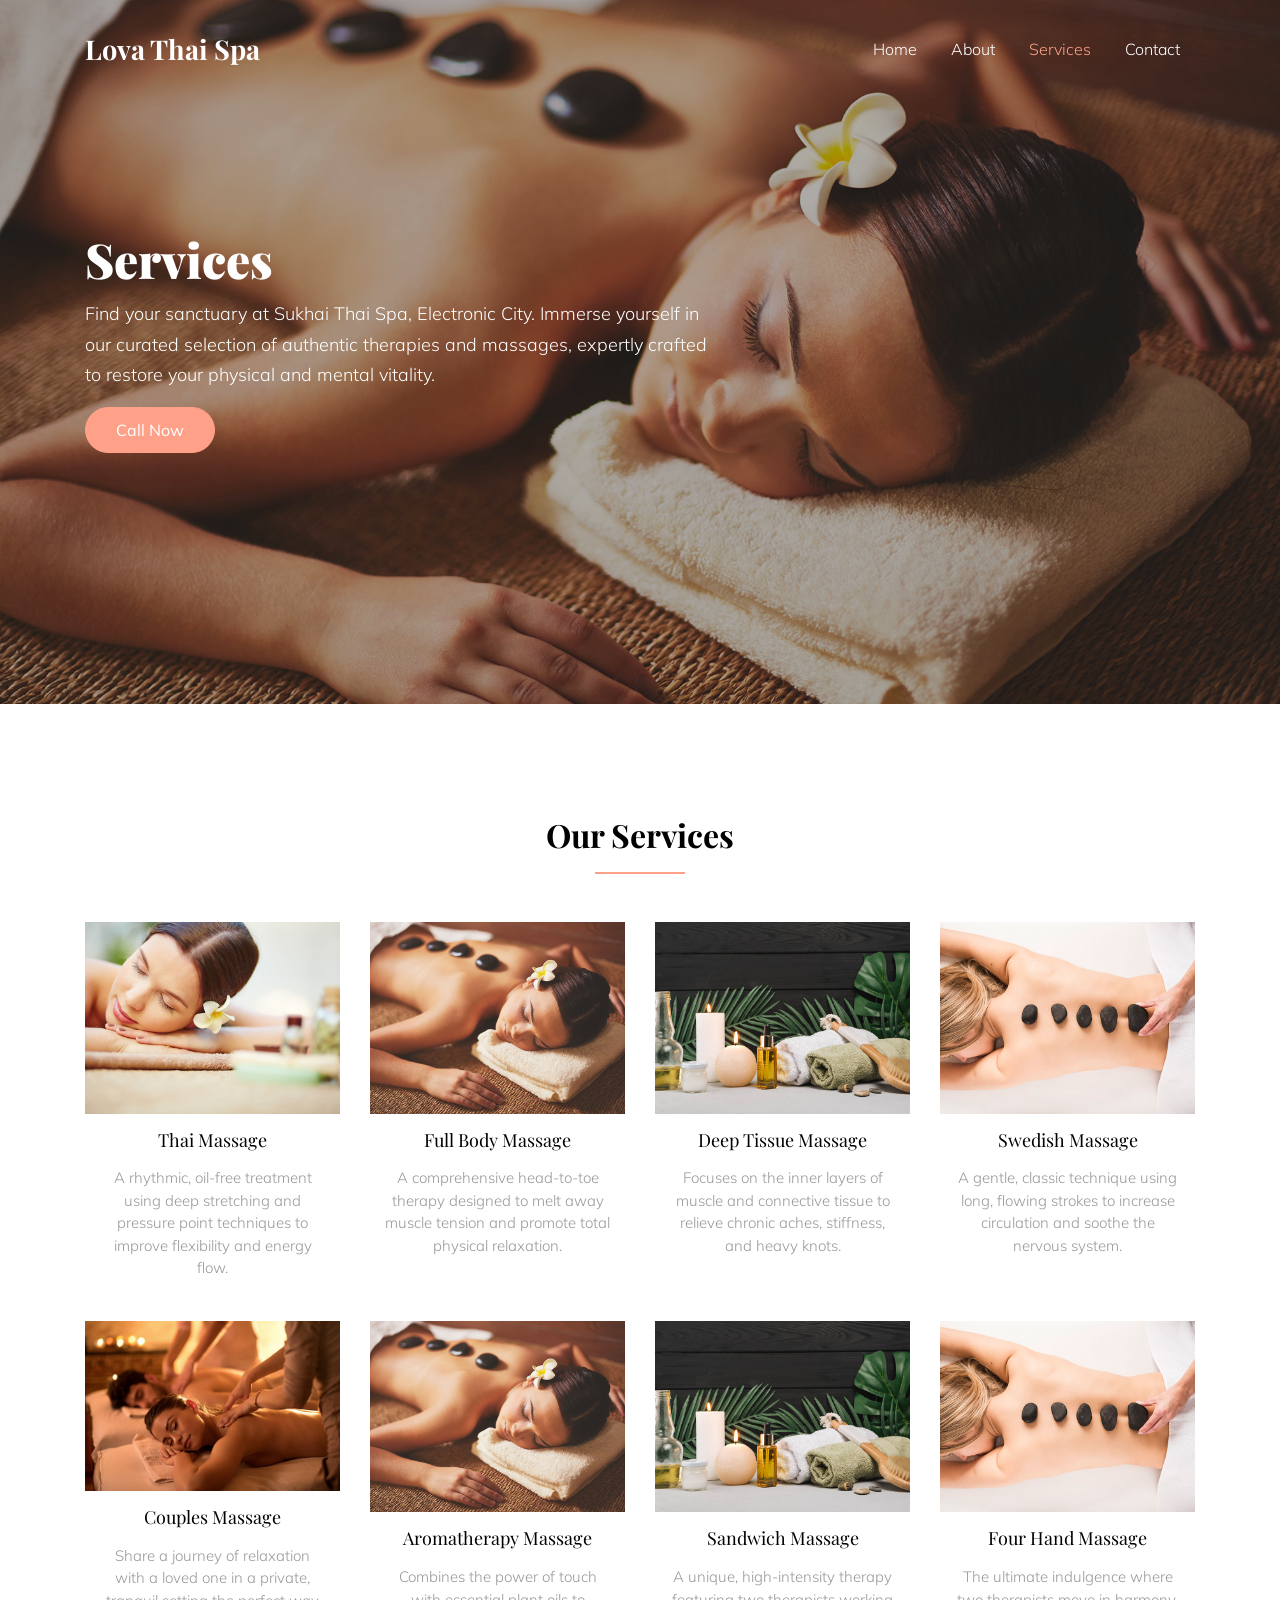
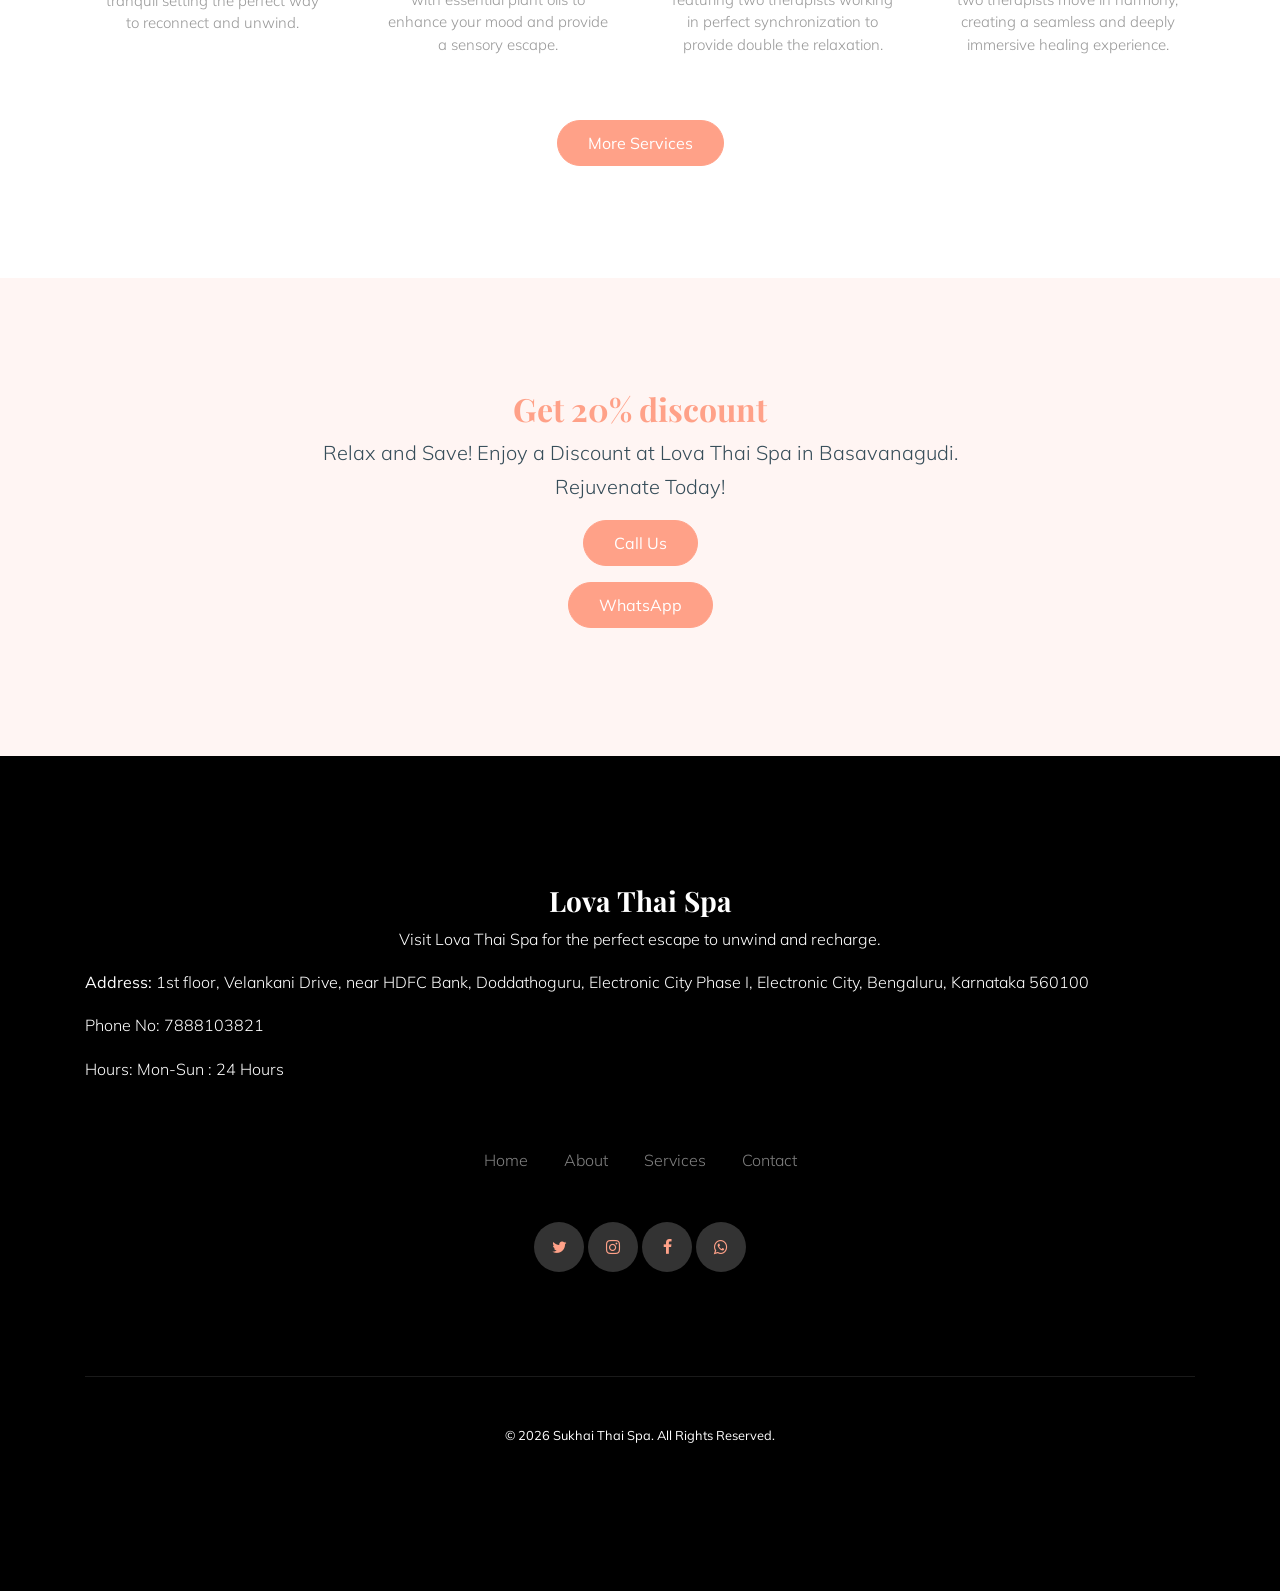
<file: services.html>
<!doctype html>
<html lang="en">
<head>
    <title>Sukhai Thai Spa Services | Professional Healing & Massage in Electronic City</title>
    <meta charset="utf-8">
    <meta name="viewport" content="width=device-width, initial-scale=1, shrink-to-fit=no">
    <meta name="description" content="Experience professional wellness at Sukhai Thai Spa in Electronic City, Bengaluru. Discover authentic Thai massages and therapeutic bodywork designed to restore balance and peak vitality.">
    <link href="https://fonts.googleapis.com/css?family=Muli:400,700|Playfair+Display:400,900&amp;display=swap" rel="stylesheet">
    <link rel="stylesheet" href="fonts/icomoon/style.css">
    <link rel="stylesheet" href="css/bootstrap.min.css">
    <link rel="stylesheet" href="fonts/flaticon/font/flaticon.css">
    <link rel="stylesheet" href="css/style.css">
    <link rel="icon" href="images/favicon.ico">
</head>

<body data-spy="scroll" data-target=".site-navbar-target" data-offset="300">
    <div class="site-wrap" id="home-section">
        <div class="site-mobile-menu site-navbar-target">
            <div class="site-mobile-menu-header">
                <div class="site-mobile-menu-close mt-3">
                    <span class="icon-close2 js-menu-toggle"></span>
                </div>
            </div>
            <div class="site-mobile-menu-body"></div>
        </div>
        <header class="site-navbar site-navbar-target" role="banner">
            <div class="container">
                <div class="row align-items-center position-relative">
                    <div class="col-3 ">
                        <div class="site-logo serif">
                            <a class="myLogo" href="/">Lova Thai Spa</a>
                        </div>
                    </div>
                    <div class="col-9  text-right">
                        <span class="d-inline-block d-lg-none"><a href="#"
                                class="text-white site-menu-toggle js-menu-toggle py-5 text-white"><span
                                    class="icon-menu h3 text-white"></span></a></span>
                        <nav class="site-navigation text-right ml-auto d-none d-lg-block" role="navigation">
                            <ul class="site-menu main-menu js-clone-nav ml-auto ">
                                <li><a href="/" class="nav-link">Home</a></li>
                                <li><a href="about.html" class="nav-link">About</a></li>
                                <li class="active"><a href="services.html" class="nav-link">Services</a></li>
                                <li><a href="contact.html" class="nav-link">Contact</a></li>
                            </ul>
                        </nav>
                    </div>
                </div>
            </div>
        </header>
        <div class="ftco-blocks-cover-1">
            <div class="site-section-cover overlay" data-stellar-background-ratio="0.5"
                style="background-image: url('images/hero_1.jpg')">
                <div class="container">
                    <div class="row align-items-center">
                        <div class="col-md-7">
                            <h1 class="mb-3">Services</h1>
                            <p>Find your sanctuary at Sukhai Thai Spa, Electronic City. Immerse yourself in our curated selection of authentic therapies and massages, expertly crafted to restore your physical and mental vitality.</p>
                            <p><a href="tel:7888103821" class="btn btn-primary">Call Now</a></p>
                        </div>
                    </div>
                </div>
            </div>
        </div>
        <div class="site-section">
            <div class="container">
                <div class="row">
                    <div class="col-12">
                        <h2 class="heading-border-bottom font-weight-bold serif text-black mb-5 text-center">Our
                            Services</h2>
                    </div>
                </div>
                <div class="row">
                    <div class="col-lg-3 col-md-6 mb-5 mb-lg-0">
                        <div class="service_13987">
                            <a href="#" class="mb-3 d-block"><img src="images/img_1.jpg" alt="Thai Massage"
                                    class="img-fluid"></a>
                            <div class="text">
                                <h3 class="serif mb-3">Thai Massage</h3>
                                <p>A rhythmic, oil-free treatment using deep stretching and pressure point techniques to improve flexibility and energy flow.</p>
                            </div>
                        </div>
                    </div>
                    <div class="col-lg-3 col-md-6 mb-5 mb-lg-0">
                        <div class="service_13987">
                            <a href="#" class="mb-3 d-block"><img src="images/img_2.jpg" alt="Full Body Massage"
                                    class="img-fluid"></a>
                            <div class="text">
                                <h3 class="serif mb-3">Full Body Massage</h3>
                                <p>A comprehensive head-to-toe therapy designed to melt away muscle tension and promote total physical relaxation.</p>
                            </div>
                        </div>
                    </div>
                    <div class="col-lg-3 col-md-6 mb-5 mb-lg-0">
                        <div class="service_13987">
                            <a href="#" class="mb-3 d-block"><img src="images/img_3.jpg" alt="Deep Tissue Massage"
                                    class="img-fluid"></a>
                            <div class="text">
                                <h3 class="serif mb-3">Deep Tissue Massage</h3>
                                <p>Focuses on the inner layers of muscle and connective tissue to relieve chronic aches, stiffness, and heavy knots.</p>
                            </div>
                        </div>
                    </div>
                    <div class="col-lg-3 col-md-6 mb-5 mb-lg-5">
                        <div class="service_13987">
                            <a href="#" class="mb-3 d-block"><img src="images/img_4.jpg" alt="Swedish Massage"
                                    class="img-fluid"></a>
                            <div class="text">
                                <h3 class="serif mb-3">Swedish Massage</h3>
                                <p>A gentle, classic technique using long, flowing strokes to increase circulation and soothe the nervous system.</p>
                            </div>
                        </div>
                    </div>
                    <div class="col-lg-3 col-md-6 mb-5 mb-lg-5">
                        <div class="service_13987">
                            <a href="#" class="mb-3 d-block"><img src="images/coupleimg.jpg" alt="Couples Massage"
                                    class="img-fluid"></a>
                            <div class="text">
                                <h3 class="serif mb-3">Couples Massage</h3>
                                <p>Share a journey of relaxation with a loved one in a private, tranquil setting the perfect way to reconnect and unwind.</p>
                            </div>
                        </div>
                    </div>
                    <div class="col-lg-3 col-md-6 mb-5 mb-lg-5">
                        <div class="service_13987">
                            <a href="#" class="mb-3 d-block"><img src="images/img_2.jpg" alt="Aromatherapy Massage"
                                    class="img-fluid"></a>
                            <div class="text">
                                <h3 class="serif mb-3">Aromatherapy Massage</h3>
                                <p>Combines the power of touch with essential plant oils to enhance your mood and provide a sensory escape.</p>
                            </div>
                        </div>
                    </div>
                    <div class="col-lg-3 col-md-6 mb-5 mb-lg-5">
                        <div class="service_13987">
                            <a href="#" class="mb-3 d-block"><img src="images/img_3.jpg" alt="Sandwich Massage"
                                    class="img-fluid"></a>
                            <div class="text">
                                <h3 class="serif mb-3">Sandwich Massage</h3>
                                <p>A unique, high-intensity therapy featuring two therapists working in perfect synchronization to provide double the relaxation.</p>
                            </div>
                        </div>
                    </div>
                    <div class="col-lg-3 col-md-6 mb-5 mb-lg-5">
                        <div class="service_13987">
                            <a href="#" class="mb-3 d-block"><img src="images/img_4.jpg" alt="Four Hand Massage"
                                    class="img-fluid"></a>
                            <div class="text">
                                <h3 class="serif mb-3">Four Hand Massage</h3>
                                <p>The ultimate indulgence where two therapists move in harmony, creating a seamless and deeply immersive healing experience.</p>
                            </div>
                        </div>
                    </div>
                    <div class="container text-center">
                        <a href="services.html" class="btn btn-primary">More Services</a>
                    </div>
                </div>
            </div>
        </div>
        <div class="site-section services_294491">
            <div class="container">
                <div class="row justify-content-center">
                    <div class="col-lg-8 text-center">
                        <h2 class="serif text-white font-weight-bold text-primary">Get 20% discount </h2>
                        <p class="lead">Relax and Save! Enjoy a Discount at Lova Thai Spa in Basavanagudi. Rejuvenate Today!</p>
                        <p><a href="tel:7888103821" class="btn btn-primary">Call Us</a></p>
                        <p><a href="https://wa.me/917888103821" class="btn btn-primary">WhatsApp</a></p>
                    </div>
                </div>
            </div>
        </div>
        <footer class="site-footer bg-image overlay" style="background-image: url('images/hero_1.jpg')">
            <div class="container">
                <div class="row">
                    <div class="col-12 text-center mb-5">
                        <h3 class="font-weight-bold serif text-white ">Lova Thai Spa</h3>
                        <p>Visit Lova Thai Spa for the perfect escape to unwind and recharge.</p>
                        <div class="myDetails">
                            <P><Span><b>Address: </b></Span>1st floor, Velankani Drive, near HDFC Bank, Doddathoguru, Electronic City Phase I, Electronic City, Bengaluru, Karnataka 560100</P>
                            <p><Span>Phone No: </Span>7888103821</p>
                            <p><span>Hours: </span>Mon-Sun : 24 Hours</p>
                        </div>
                    </div>
                    <div class="col-12 text-center mb-5">
                        <a href="/" class>Home</a>
                        <span class="mx-3"></span>
                        <a href="about.html" class>About</a>
                        <span class="mx-3"></span>
                        <a href="services.html" class>Services</a>
                        <span class="mx-3"></span>
                        <a href="contact.html" class>Contact</a>
                    </div>
                    <div class="col-12">
                        <div class="social_29128 white text-center">
                            <a href="https://x.com/sukhaithaispa"><span class="icon-twitter"></span></a>
                            <a href="https://www.instagram.com/sukhaithaispa"><span class="icon-instagram"></span></a>
                            <a href="https://www.facebook.com/sukhaithaispa"><span class="icon-facebook"></span></a>
                            <a href="https://wa.me/917888103821"><span class="icon-whatsapp"></span></a>
                        </div>
                    </div>
                </div>
                <div class="row pt-5 mt-5 text-center">
                    <div class="col-md-12">
                        <div class="border-top pt-5">
                            <p class="small">
                                &copy; <span id="year"></span> Sukhai Thai Spa. All Rights Reserved.
                            </p>
                        </div>
                    </div>
                </div>
            </div>
        </footer>
    </div>
    <script src="js/jquery-3.3.1.min.js" type="010a7c300413d2230e5537c4-text/javascript"></script>
    <script src="js/bootstrap.min.js" type="010a7c300413d2230e5537c4-text/javascript"></script>
    <script src="js/owl.carousel.min.js" type="010a7c300413d2230e5537c4-text/javascript"></script>
    <script src="js/aos.js" type="010a7c300413d2230e5537c4-text/javascript"></script>
    <script src="js/main.js" type="010a7c300413d2230e5537c4-text/javascript"></script>
    <script src="js/rocket-loader.min.js" data-cf-settings="010a7c300413d2230e5537c4-|49" defer></script>
</body>
</html>
</file>
<file: fonts/icomoon/style.css>
@font-face{font-family:icomoon;src:url(fonts/icomoon1a44.eot?10si43);src:url(fonts/icomoon1a44.eot?10si43#iefix) format('embedded-opentype'),url(fonts/icomoon1a44.ttf?10si43) format('truetype'),url(fonts/icomoon1a44.woff?10si43) format('woff'),url(fonts/icomoon1a44.svg?10si43#icomoon) format('svg');font-weight:400;font-style:normal}[class^=icon-],[class*=" icon-"]{font-family:icomoon!important;speak:none;font-style:normal;font-weight:400;font-variant:normal;text-transform:none;line-height:1;-webkit-font-smoothing:antialiased;-moz-osx-font-smoothing:grayscale}.icon-asterisk:before{content:"\f069"}.icon-plus:before{content:"\f067"}.icon-question:before{content:"\f128"}.icon-minus:before{content:"\f068"}.icon-glass:before{content:"\f000"}.icon-music:before{content:"\f001"}.icon-search:before{content:"\f002"}.icon-envelope-o:before{content:"\f003"}.icon-heart:before{content:"\f004"}.icon-star:before{content:"\f005"}.icon-star-o:before{content:"\f006"}.icon-user:before{content:"\f007"}.icon-film:before{content:"\f008"}.icon-th-large:before{content:"\f009"}.icon-th:before{content:"\f00a"}.icon-th-list:before{content:"\f00b"}.icon-check:before{content:"\f00c"}.icon-close:before{content:"\f00d"}.icon-remove:before{content:"\f00d"}.icon-times:before{content:"\f00d"}.icon-search-plus:before{content:"\f00e"}.icon-search-minus:before{content:"\f010"}.icon-power-off:before{content:"\f011"}.icon-signal:before{content:"\f012"}.icon-cog:before{content:"\f013"}.icon-gear:before{content:"\f013"}.icon-trash-o:before{content:"\f014"}.icon-home:before{content:"\f015"}.icon-file-o:before{content:"\f016"}.icon-clock-o:before{content:"\f017"}.icon-road:before{content:"\f018"}.icon-download:before{content:"\f019"}.icon-arrow-circle-o-down:before{content:"\f01a"}.icon-arrow-circle-o-up:before{content:"\f01b"}.icon-inbox:before{content:"\f01c"}.icon-play-circle-o:before{content:"\f01d"}.icon-repeat:before{content:"\f01e"}.icon-rotate-right:before{content:"\f01e"}.icon-refresh:before{content:"\f021"}.icon-list-alt:before{content:"\f022"}.icon-lock:before{content:"\f023"}.icon-flag:before{content:"\f024"}.icon-headphones:before{content:"\f025"}.icon-volume-off:before{content:"\f026"}.icon-volume-down:before{content:"\f027"}.icon-volume-up:before{content:"\f028"}.icon-qrcode:before{content:"\f029"}.icon-barcode:before{content:"\f02a"}.icon-tag:before{content:"\f02b"}.icon-tags:before{content:"\f02c"}.icon-book:before{content:"\f02d"}.icon-bookmark:before{content:"\f02e"}.icon-print:before{content:"\f02f"}.icon-camera:before{content:"\f030"}.icon-font:before{content:"\f031"}.icon-bold:before{content:"\f032"}.icon-italic:before{content:"\f033"}.icon-text-height:before{content:"\f034"}.icon-text-width:before{content:"\f035"}.icon-align-left:before{content:"\f036"}.icon-align-center:before{content:"\f037"}.icon-align-right:before{content:"\f038"}.icon-align-justify:before{content:"\f039"}.icon-list:before{content:"\f03a"}.icon-dedent:before{content:"\f03b"}.icon-outdent:before{content:"\f03b"}.icon-indent:before{content:"\f03c"}.icon-video-camera:before{content:"\f03d"}.icon-image:before{content:"\f03e"}.icon-photo:before{content:"\f03e"}.icon-picture-o:before{content:"\f03e"}.icon-pencil:before{content:"\f040"}.icon-map-marker:before{content:"\f041"}.icon-adjust:before{content:"\f042"}.icon-tint:before{content:"\f043"}.icon-edit:before{content:"\f044"}.icon-pencil-square-o:before{content:"\f044"}.icon-share-square-o:before{content:"\f045"}.icon-check-square-o:before{content:"\f046"}.icon-arrows:before{content:"\f047"}.icon-step-backward:before{content:"\f048"}.icon-fast-backward:before{content:"\f049"}.icon-backward:before{content:"\f04a"}.icon-play:before{content:"\f04b"}.icon-pause:before{content:"\f04c"}.icon-stop:before{content:"\f04d"}.icon-forward:before{content:"\f04e"}.icon-fast-forward:before{content:"\f050"}.icon-step-forward:before{content:"\f051"}.icon-eject:before{content:"\f052"}.icon-chevron-left:before{content:"\f053"}.icon-chevron-right:before{content:"\f054"}.icon-plus-circle:before{content:"\f055"}.icon-minus-circle:before{content:"\f056"}.icon-times-circle:before{content:"\f057"}.icon-check-circle:before{content:"\f058"}.icon-question-circle:before{content:"\f059"}.icon-info-circle:before{content:"\f05a"}.icon-crosshairs:before{content:"\f05b"}.icon-times-circle-o:before{content:"\f05c"}.icon-check-circle-o:before{content:"\f05d"}.icon-ban:before{content:"\f05e"}.icon-arrow-left:before{content:"\f060"}.icon-arrow-right:before{content:"\f061"}.icon-arrow-up:before{content:"\f062"}.icon-arrow-down:before{content:"\f063"}.icon-mail-forward:before{content:"\f064"}.icon-share:before{content:"\f064"}.icon-expand:before{content:"\f065"}.icon-compress:before{content:"\f066"}.icon-exclamation-circle:before{content:"\f06a"}.icon-gift:before{content:"\f06b"}.icon-leaf:before{content:"\f06c"}.icon-fire:before{content:"\f06d"}.icon-eye:before{content:"\f06e"}.icon-eye-slash:before{content:"\f070"}.icon-exclamation-triangle:before{content:"\f071"}.icon-warning:before{content:"\f071"}.icon-plane:before{content:"\f072"}.icon-calendar:before{content:"\f073"}.icon-random:before{content:"\f074"}.icon-comment:before{content:"\f075"}.icon-magnet:before{content:"\f076"}.icon-chevron-up:before{content:"\f077"}.icon-chevron-down:before{content:"\f078"}.icon-retweet:before{content:"\f079"}.icon-shopping-cart:before{content:"\f07a"}.icon-folder:before{content:"\f07b"}.icon-folder-open:before{content:"\f07c"}.icon-arrows-v:before{content:"\f07d"}.icon-arrows-h:before{content:"\f07e"}.icon-bar-chart:before{content:"\f080"}.icon-bar-chart-o:before{content:"\f080"}.icon-twitter-square:before{content:"\f081"}.icon-facebook-square:before{content:"\f082"}.icon-camera-retro:before{content:"\f083"}.icon-key:before{content:"\f084"}.icon-cogs:before{content:"\f085"}.icon-gears:before{content:"\f085"}.icon-comments:before{content:"\f086"}.icon-thumbs-o-up:before{content:"\f087"}.icon-thumbs-o-down:before{content:"\f088"}.icon-star-half:before{content:"\f089"}.icon-heart-o:before{content:"\f08a"}.icon-sign-out:before{content:"\f08b"}.icon-linkedin-square:before{content:"\f08c"}.icon-thumb-tack:before{content:"\f08d"}.icon-external-link:before{content:"\f08e"}.icon-sign-in:before{content:"\f090"}.icon-trophy:before{content:"\f091"}.icon-github-square:before{content:"\f092"}.icon-upload:before{content:"\f093"}.icon-lemon-o:before{content:"\f094"}.icon-phone:before{content:"\f095"}.icon-square-o:before{content:"\f096"}.icon-bookmark-o:before{content:"\f097"}.icon-phone-square:before{content:"\f098"}.icon-twitter:before{content:"\f099"}.icon-facebook:before{content:"\f09a"}.icon-facebook-f:before{content:"\f09a"}.icon-github:before{content:"\f09b"}.icon-unlock:before{content:"\f09c"}.icon-credit-card:before{content:"\f09d"}.icon-feed:before{content:"\f09e"}.icon-rss:before{content:"\f09e"}.icon-hdd-o:before{content:"\f0a0"}.icon-bullhorn:before{content:"\f0a1"}.icon-bell-o:before{content:"\f0a2"}.icon-certificate:before{content:"\f0a3"}.icon-hand-o-right:before{content:"\f0a4"}.icon-hand-o-left:before{content:"\f0a5"}.icon-hand-o-up:before{content:"\f0a6"}.icon-hand-o-down:before{content:"\f0a7"}.icon-arrow-circle-left:before{content:"\f0a8"}.icon-arrow-circle-right:before{content:"\f0a9"}.icon-arrow-circle-up:before{content:"\f0aa"}.icon-arrow-circle-down:before{content:"\f0ab"}.icon-globe:before{content:"\f0ac"}.icon-wrench:before{content:"\f0ad"}.icon-tasks:before{content:"\f0ae"}.icon-filter:before{content:"\f0b0"}.icon-briefcase:before{content:"\f0b1"}.icon-arrows-alt:before{content:"\f0b2"}.icon-group:before{content:"\f0c0"}.icon-users:before{content:"\f0c0"}.icon-chain:before{content:"\f0c1"}.icon-link:before{content:"\f0c1"}.icon-cloud:before{content:"\f0c2"}.icon-flask:before{content:"\f0c3"}.icon-cut:before{content:"\f0c4"}.icon-scissors:before{content:"\f0c4"}.icon-copy:before{content:"\f0c5"}.icon-files-o:before{content:"\f0c5"}.icon-paperclip:before{content:"\f0c6"}.icon-floppy-o:before{content:"\f0c7"}.icon-save:before{content:"\f0c7"}.icon-square:before{content:"\f0c8"}.icon-bars:before{content:"\f0c9"}.icon-navicon:before{content:"\f0c9"}.icon-reorder:before{content:"\f0c9"}.icon-list-ul:before{content:"\f0ca"}.icon-list-ol:before{content:"\f0cb"}.icon-strikethrough:before{content:"\f0cc"}.icon-underline:before{content:"\f0cd"}.icon-table:before{content:"\f0ce"}.icon-magic:before{content:"\f0d0"}.icon-truck:before{content:"\f0d1"}.icon-pinterest:before{content:"\f0d2"}.icon-pinterest-square:before{content:"\f0d3"}.icon-google-plus-square:before{content:"\f0d4"}.icon-google-plus:before{content:"\f0d5"}.icon-money:before{content:"\f0d6"}.icon-caret-down:before{content:"\f0d7"}.icon-caret-up:before{content:"\f0d8"}.icon-caret-left:before{content:"\f0d9"}.icon-caret-right:before{content:"\f0da"}.icon-columns:before{content:"\f0db"}.icon-sort:before{content:"\f0dc"}.icon-unsorted:before{content:"\f0dc"}.icon-sort-desc:before{content:"\f0dd"}.icon-sort-down:before{content:"\f0dd"}.icon-sort-asc:before{content:"\f0de"}.icon-sort-up:before{content:"\f0de"}.icon-envelope:before{content:"\f0e0"}.icon-linkedin:before{content:"\f0e1"}.icon-rotate-left:before{content:"\f0e2"}.icon-undo:before{content:"\f0e2"}.icon-gavel:before{content:"\f0e3"}.icon-legal:before{content:"\f0e3"}.icon-dashboard:before{content:"\f0e4"}.icon-tachometer:before{content:"\f0e4"}.icon-comment-o:before{content:"\f0e5"}.icon-comments-o:before{content:"\f0e6"}.icon-bolt:before{content:"\f0e7"}.icon-flash:before{content:"\f0e7"}.icon-sitemap:before{content:"\f0e8"}.icon-umbrella:before{content:"\f0e9"}.icon-clipboard:before{content:"\f0ea"}.icon-paste:before{content:"\f0ea"}.icon-lightbulb-o:before{content:"\f0eb"}.icon-exchange:before{content:"\f0ec"}.icon-cloud-download:before{content:"\f0ed"}.icon-cloud-upload:before{content:"\f0ee"}.icon-user-md:before{content:"\f0f0"}.icon-stethoscope:before{content:"\f0f1"}.icon-suitcase:before{content:"\f0f2"}.icon-bell:before{content:"\f0f3"}.icon-coffee:before{content:"\f0f4"}.icon-cutlery:before{content:"\f0f5"}.icon-file-text-o:before{content:"\f0f6"}.icon-building-o:before{content:"\f0f7"}.icon-hospital-o:before{content:"\f0f8"}.icon-ambulance:before{content:"\f0f9"}.icon-medkit:before{content:"\f0fa"}.icon-fighter-jet:before{content:"\f0fb"}.icon-beer:before{content:"\f0fc"}.icon-h-square:before{content:"\f0fd"}.icon-plus-square:before{content:"\f0fe"}.icon-angle-double-left:before{content:"\f100"}.icon-angle-double-right:before{content:"\f101"}.icon-angle-double-up:before{content:"\f102"}.icon-angle-double-down:before{content:"\f103"}.icon-angle-left:before{content:"\f104"}.icon-angle-right:before{content:"\f105"}.icon-angle-up:before{content:"\f106"}.icon-angle-down:before{content:"\f107"}.icon-desktop:before{content:"\f108"}.icon-laptop:before{content:"\f109"}.icon-tablet:before{content:"\f10a"}.icon-mobile:before{content:"\f10b"}.icon-mobile-phone:before{content:"\f10b"}.icon-circle-o:before{content:"\f10c"}.icon-quote-left:before{content:"\f10d"}.icon-quote-right:before{content:"\f10e"}.icon-spinner:before{content:"\f110"}.icon-circle:before{content:"\f111"}.icon-mail-reply:before{content:"\f112"}.icon-reply:before{content:"\f112"}.icon-github-alt:before{content:"\f113"}.icon-folder-o:before{content:"\f114"}.icon-folder-open-o:before{content:"\f115"}.icon-smile-o:before{content:"\f118"}.icon-frown-o:before{content:"\f119"}.icon-meh-o:before{content:"\f11a"}.icon-gamepad:before{content:"\f11b"}.icon-keyboard-o:before{content:"\f11c"}.icon-flag-o:before{content:"\f11d"}.icon-flag-checkered:before{content:"\f11e"}.icon-terminal:before{content:"\f120"}.icon-code:before{content:"\f121"}.icon-mail-reply-all:before{content:"\f122"}.icon-reply-all:before{content:"\f122"}.icon-star-half-empty:before{content:"\f123"}.icon-star-half-full:before{content:"\f123"}.icon-star-half-o:before{content:"\f123"}.icon-location-arrow:before{content:"\f124"}.icon-crop:before{content:"\f125"}.icon-code-fork:before{content:"\f126"}.icon-chain-broken:before{content:"\f127"}.icon-unlink:before{content:"\f127"}.icon-info:before{content:"\f129"}.icon-exclamation:before{content:"\f12a"}.icon-superscript:before{content:"\f12b"}.icon-subscript:before{content:"\f12c"}.icon-eraser:before{content:"\f12d"}.icon-puzzle-piece:before{content:"\f12e"}.icon-microphone:before{content:"\f130"}.icon-microphone-slash:before{content:"\f131"}.icon-shield:before{content:"\f132"}.icon-calendar-o:before{content:"\f133"}.icon-fire-extinguisher:before{content:"\f134"}.icon-rocket:before{content:"\f135"}.icon-maxcdn:before{content:"\f136"}.icon-chevron-circle-left:before{content:"\f137"}.icon-chevron-circle-right:before{content:"\f138"}.icon-chevron-circle-up:before{content:"\f139"}.icon-chevron-circle-down:before{content:"\f13a"}.icon-html5:before{content:"\f13b"}.icon-css3:before{content:"\f13c"}.icon-anchor:before{content:"\f13d"}.icon-unlock-alt:before{content:"\f13e"}.icon-bullseye:before{content:"\f140"}.icon-ellipsis-h:before{content:"\f141"}.icon-ellipsis-v:before{content:"\f142"}.icon-rss-square:before{content:"\f143"}.icon-play-circle:before{content:"\f144"}.icon-ticket:before{content:"\f145"}.icon-minus-square:before{content:"\f146"}.icon-minus-square-o:before{content:"\f147"}.icon-level-up:before{content:"\f148"}.icon-level-down:before{content:"\f149"}.icon-check-square:before{content:"\f14a"}.icon-pencil-square:before{content:"\f14b"}.icon-external-link-square:before{content:"\f14c"}.icon-share-square:before{content:"\f14d"}.icon-compass:before{content:"\f14e"}.icon-caret-square-o-down:before{content:"\f150"}.icon-toggle-down:before{content:"\f150"}.icon-caret-square-o-up:before{content:"\f151"}.icon-toggle-up:before{content:"\f151"}.icon-caret-square-o-right:before{content:"\f152"}.icon-toggle-right:before{content:"\f152"}.icon-eur:before{content:"\f153"}.icon-euro:before{content:"\f153"}.icon-gbp:before{content:"\f154"}.icon-dollar:before{content:"\f155"}.icon-usd:before{content:"\f155"}.icon-inr:before{content:"\f156"}.icon-rupee:before{content:"\f156"}.icon-cny:before{content:"\f157"}.icon-jpy:before{content:"\f157"}.icon-rmb:before{content:"\f157"}.icon-yen:before{content:"\f157"}.icon-rouble:before{content:"\f158"}.icon-rub:before{content:"\f158"}.icon-ruble:before{content:"\f158"}.icon-krw:before{content:"\f159"}.icon-won:before{content:"\f159"}.icon-bitcoin:before{content:"\f15a"}.icon-btc:before{content:"\f15a"}.icon-file:before{content:"\f15b"}.icon-file-text:before{content:"\f15c"}.icon-sort-alpha-asc:before{content:"\f15d"}.icon-sort-alpha-desc:before{content:"\f15e"}.icon-sort-amount-asc:before{content:"\f160"}.icon-sort-amount-desc:before{content:"\f161"}.icon-sort-numeric-asc:before{content:"\f162"}.icon-sort-numeric-desc:before{content:"\f163"}.icon-thumbs-up:before{content:"\f164"}.icon-thumbs-down:before{content:"\f165"}.icon-youtube-square:before{content:"\f166"}.icon-youtube:before{content:"\f167"}.icon-xing:before{content:"\f168"}.icon-xing-square:before{content:"\f169"}.icon-youtube-play:before{content:"\f16a"}.icon-dropbox:before{content:"\f16b"}.icon-stack-overflow:before{content:"\f16c"}.icon-instagram:before{content:"\f16d"}.icon-flickr:before{content:"\f16e"}.icon-adn:before{content:"\f170"}.icon-bitbucket:before{content:"\f171"}.icon-bitbucket-square:before{content:"\f172"}.icon-tumblr:before{content:"\f173"}.icon-tumblr-square:before{content:"\f174"}.icon-long-arrow-down:before{content:"\f175"}.icon-long-arrow-up:before{content:"\f176"}.icon-long-arrow-left:before{content:"\f177"}.icon-long-arrow-right:before{content:"\f178"}.icon-apple:before{content:"\f179"}.icon-windows:before{content:"\f17a"}.icon-android:before{content:"\f17b"}.icon-linux:before{content:"\f17c"}.icon-dribbble:before{content:"\f17d"}.icon-skype:before{content:"\f17e"}.icon-foursquare:before{content:"\f180"}.icon-trello:before{content:"\f181"}.icon-female:before{content:"\f182"}.icon-male:before{content:"\f183"}.icon-gittip:before{content:"\f184"}.icon-gratipay:before{content:"\f184"}.icon-sun-o:before{content:"\f185"}.icon-moon-o:before{content:"\f186"}.icon-archive:before{content:"\f187"}.icon-bug:before{content:"\f188"}.icon-vk:before{content:"\f189"}.icon-weibo:before{content:"\f18a"}.icon-renren:before{content:"\f18b"}.icon-pagelines:before{content:"\f18c"}.icon-stack-exchange:before{content:"\f18d"}.icon-arrow-circle-o-right:before{content:"\f18e"}.icon-arrow-circle-o-left:before{content:"\f190"}.icon-caret-square-o-left:before{content:"\f191"}.icon-toggle-left:before{content:"\f191"}.icon-dot-circle-o:before{content:"\f192"}.icon-wheelchair:before{content:"\f193"}.icon-vimeo-square:before{content:"\f194"}.icon-try:before{content:"\f195"}.icon-turkish-lira:before{content:"\f195"}.icon-plus-square-o:before{content:"\f196"}.icon-space-shuttle:before{content:"\f197"}.icon-slack:before{content:"\f198"}.icon-envelope-square:before{content:"\f199"}.icon-wordpress:before{content:"\f19a"}.icon-openid:before{content:"\f19b"}.icon-bank:before{content:"\f19c"}.icon-institution:before{content:"\f19c"}.icon-university:before{content:"\f19c"}.icon-graduation-cap:before{content:"\f19d"}.icon-mortar-board:before{content:"\f19d"}.icon-yahoo:before{content:"\f19e"}.icon-google:before{content:"\f1a0"}.icon-reddit:before{content:"\f1a1"}.icon-reddit-square:before{content:"\f1a2"}.icon-stumbleupon-circle:before{content:"\f1a3"}.icon-stumbleupon:before{content:"\f1a4"}.icon-delicious:before{content:"\f1a5"}.icon-digg:before{content:"\f1a6"}.icon-pied-piper-pp:before{content:"\f1a7"}.icon-pied-piper-alt:before{content:"\f1a8"}.icon-drupal:before{content:"\f1a9"}.icon-joomla:before{content:"\f1aa"}.icon-language:before{content:"\f1ab"}.icon-fax:before{content:"\f1ac"}.icon-building:before{content:"\f1ad"}.icon-child:before{content:"\f1ae"}.icon-paw:before{content:"\f1b0"}.icon-spoon:before{content:"\f1b1"}.icon-cube:before{content:"\f1b2"}.icon-cubes:before{content:"\f1b3"}.icon-behance:before{content:"\f1b4"}.icon-behance-square:before{content:"\f1b5"}.icon-steam:before{content:"\f1b6"}.icon-steam-square:before{content:"\f1b7"}.icon-recycle:before{content:"\f1b8"}.icon-automobile:before{content:"\f1b9"}.icon-car:before{content:"\f1b9"}.icon-cab:before{content:"\f1ba"}.icon-taxi:before{content:"\f1ba"}.icon-tree:before{content:"\f1bb"}.icon-spotify:before{content:"\f1bc"}.icon-deviantart:before{content:"\f1bd"}.icon-soundcloud:before{content:"\f1be"}.icon-database:before{content:"\f1c0"}.icon-file-pdf-o:before{content:"\f1c1"}.icon-file-word-o:before{content:"\f1c2"}.icon-file-excel-o:before{content:"\f1c3"}.icon-file-powerpoint-o:before{content:"\f1c4"}.icon-file-image-o:before{content:"\f1c5"}.icon-file-photo-o:before{content:"\f1c5"}.icon-file-picture-o:before{content:"\f1c5"}.icon-file-archive-o:before{content:"\f1c6"}.icon-file-zip-o:before{content:"\f1c6"}.icon-file-audio-o:before{content:"\f1c7"}.icon-file-sound-o:before{content:"\f1c7"}.icon-file-movie-o:before{content:"\f1c8"}.icon-file-video-o:before{content:"\f1c8"}.icon-file-code-o:before{content:"\f1c9"}.icon-vine:before{content:"\f1ca"}.icon-codepen:before{content:"\f1cb"}.icon-jsfiddle:before{content:"\f1cc"}.icon-life-bouy:before{content:"\f1cd"}.icon-life-buoy:before{content:"\f1cd"}.icon-life-ring:before{content:"\f1cd"}.icon-life-saver:before{content:"\f1cd"}.icon-support:before{content:"\f1cd"}.icon-circle-o-notch:before{content:"\f1ce"}.icon-ra:before{content:"\f1d0"}.icon-rebel:before{content:"\f1d0"}.icon-resistance:before{content:"\f1d0"}.icon-empire:before{content:"\f1d1"}.icon-ge:before{content:"\f1d1"}.icon-git-square:before{content:"\f1d2"}.icon-git:before{content:"\f1d3"}.icon-hacker-news:before{content:"\f1d4"}.icon-y-combinator-square:before{content:"\f1d4"}.icon-yc-square:before{content:"\f1d4"}.icon-tencent-weibo:before{content:"\f1d5"}.icon-qq:before{content:"\f1d6"}.icon-wechat:before{content:"\f1d7"}.icon-weixin:before{content:"\f1d7"}.icon-paper-plane:before{content:"\f1d8"}.icon-send:before{content:"\f1d8"}.icon-paper-plane-o:before{content:"\f1d9"}.icon-send-o:before{content:"\f1d9"}.icon-history:before{content:"\f1da"}.icon-circle-thin:before{content:"\f1db"}.icon-header:before{content:"\f1dc"}.icon-paragraph:before{content:"\f1dd"}.icon-sliders:before{content:"\f1de"}.icon-share-alt:before{content:"\f1e0"}.icon-share-alt-square:before{content:"\f1e1"}.icon-bomb:before{content:"\f1e2"}.icon-futbol-o:before{content:"\f1e3"}.icon-soccer-ball-o:before{content:"\f1e3"}.icon-tty:before{content:"\f1e4"}.icon-binoculars:before{content:"\f1e5"}.icon-plug:before{content:"\f1e6"}.icon-slideshare:before{content:"\f1e7"}.icon-twitch:before{content:"\f1e8"}.icon-yelp:before{content:"\f1e9"}.icon-newspaper-o:before{content:"\f1ea"}.icon-wifi:before{content:"\f1eb"}.icon-calculator:before{content:"\f1ec"}.icon-paypal:before{content:"\f1ed"}.icon-google-wallet:before{content:"\f1ee"}.icon-cc-visa:before{content:"\f1f0"}.icon-cc-mastercard:before{content:"\f1f1"}.icon-cc-discover:before{content:"\f1f2"}.icon-cc-amex:before{content:"\f1f3"}.icon-cc-paypal:before{content:"\f1f4"}.icon-cc-stripe:before{content:"\f1f5"}.icon-bell-slash:before{content:"\f1f6"}.icon-bell-slash-o:before{content:"\f1f7"}.icon-trash:before{content:"\f1f8"}.icon-copyright:before{content:"\f1f9"}.icon-at:before{content:"\f1fa"}.icon-eyedropper:before{content:"\f1fb"}.icon-paint-brush:before{content:"\f1fc"}.icon-birthday-cake:before{content:"\f1fd"}.icon-area-chart:before{content:"\f1fe"}.icon-pie-chart:before{content:"\f200"}.icon-line-chart:before{content:"\f201"}.icon-lastfm:before{content:"\f202"}.icon-lastfm-square:before{content:"\f203"}.icon-toggle-off:before{content:"\f204"}.icon-toggle-on:before{content:"\f205"}.icon-bicycle:before{content:"\f206"}.icon-bus:before{content:"\f207"}.icon-ioxhost:before{content:"\f208"}.icon-angellist:before{content:"\f209"}.icon-cc:before{content:"\f20a"}.icon-ils:before{content:"\f20b"}.icon-shekel:before{content:"\f20b"}.icon-sheqel:before{content:"\f20b"}.icon-meanpath:before{content:"\f20c"}.icon-buysellads:before{content:"\f20d"}.icon-connectdevelop:before{content:"\f20e"}.icon-dashcube:before{content:"\f210"}.icon-forumbee:before{content:"\f211"}.icon-leanpub:before{content:"\f212"}.icon-sellsy:before{content:"\f213"}.icon-shirtsinbulk:before{content:"\f214"}.icon-simplybuilt:before{content:"\f215"}.icon-skyatlas:before{content:"\f216"}.icon-cart-plus:before{content:"\f217"}.icon-cart-arrow-down:before{content:"\f218"}.icon-diamond:before{content:"\f219"}.icon-ship:before{content:"\f21a"}.icon-user-secret:before{content:"\f21b"}.icon-motorcycle:before{content:"\f21c"}.icon-street-view:before{content:"\f21d"}.icon-heartbeat:before{content:"\f21e"}.icon-venus:before{content:"\f221"}.icon-mars:before{content:"\f222"}.icon-mercury:before{content:"\f223"}.icon-intersex:before{content:"\f224"}.icon-transgender:before{content:"\f224"}.icon-transgender-alt:before{content:"\f225"}.icon-venus-double:before{content:"\f226"}.icon-mars-double:before{content:"\f227"}.icon-venus-mars:before{content:"\f228"}.icon-mars-stroke:before{content:"\f229"}.icon-mars-stroke-v:before{content:"\f22a"}.icon-mars-stroke-h:before{content:"\f22b"}.icon-neuter:before{content:"\f22c"}.icon-genderless:before{content:"\f22d"}.icon-facebook-official:before{content:"\f230"}.icon-pinterest-p:before{content:"\f231"}.icon-whatsapp:before{content:"\f232"}.icon-server:before{content:"\f233"}.icon-user-plus:before{content:"\f234"}.icon-user-times:before{content:"\f235"}.icon-bed:before{content:"\f236"}.icon-hotel:before{content:"\f236"}.icon-viacoin:before{content:"\f237"}.icon-train:before{content:"\f238"}.icon-subway:before{content:"\f239"}.icon-medium:before{content:"\f23a"}.icon-y-combinator:before{content:"\f23b"}.icon-yc:before{content:"\f23b"}.icon-optin-monster:before{content:"\f23c"}.icon-opencart:before{content:"\f23d"}.icon-expeditedssl:before{content:"\f23e"}.icon-battery:before{content:"\f240"}.icon-battery-4:before{content:"\f240"}.icon-battery-full:before{content:"\f240"}.icon-battery-3:before{content:"\f241"}.icon-battery-three-quarters:before{content:"\f241"}.icon-battery-2:before{content:"\f242"}.icon-battery-half:before{content:"\f242"}.icon-battery-1:before{content:"\f243"}.icon-battery-quarter:before{content:"\f243"}.icon-battery-0:before{content:"\f244"}.icon-battery-empty:before{content:"\f244"}.icon-mouse-pointer:before{content:"\f245"}.icon-i-cursor:before{content:"\f246"}.icon-object-group:before{content:"\f247"}.icon-object-ungroup:before{content:"\f248"}.icon-sticky-note:before{content:"\f249"}.icon-sticky-note-o:before{content:"\f24a"}.icon-cc-jcb:before{content:"\f24b"}.icon-cc-diners-club:before{content:"\f24c"}.icon-clone:before{content:"\f24d"}.icon-balance-scale:before{content:"\f24e"}.icon-hourglass-o:before{content:"\f250"}.icon-hourglass-1:before{content:"\f251"}.icon-hourglass-start:before{content:"\f251"}.icon-hourglass-2:before{content:"\f252"}.icon-hourglass-half:before{content:"\f252"}.icon-hourglass-3:before{content:"\f253"}.icon-hourglass-end:before{content:"\f253"}.icon-hourglass:before{content:"\f254"}.icon-hand-grab-o:before{content:"\f255"}.icon-hand-rock-o:before{content:"\f255"}.icon-hand-paper-o:before{content:"\f256"}.icon-hand-stop-o:before{content:"\f256"}.icon-hand-scissors-o:before{content:"\f257"}.icon-hand-lizard-o:before{content:"\f258"}.icon-hand-spock-o:before{content:"\f259"}.icon-hand-pointer-o:before{content:"\f25a"}.icon-hand-peace-o:before{content:"\f25b"}.icon-trademark:before{content:"\f25c"}.icon-registered:before{content:"\f25d"}.icon-creative-commons:before{content:"\f25e"}.icon-gg:before{content:"\f260"}.icon-gg-circle:before{content:"\f261"}.icon-tripadvisor:before{content:"\f262"}.icon-odnoklassniki:before{content:"\f263"}.icon-odnoklassniki-square:before{content:"\f264"}.icon-get-pocket:before{content:"\f265"}.icon-wikipedia-w:before{content:"\f266"}.icon-safari:before{content:"\f267"}.icon-chrome:before{content:"\f268"}.icon-firefox:before{content:"\f269"}.icon-opera:before{content:"\f26a"}.icon-internet-explorer:before{content:"\f26b"}.icon-television:before{content:"\f26c"}.icon-tv:before{content:"\f26c"}.icon-contao:before{content:"\f26d"}.icon-500px:before{content:"\f26e"}.icon-amazon:before{content:"\f270"}.icon-calendar-plus-o:before{content:"\f271"}.icon-calendar-minus-o:before{content:"\f272"}.icon-calendar-times-o:before{content:"\f273"}.icon-calendar-check-o:before{content:"\f274"}.icon-industry:before{content:"\f275"}.icon-map-pin:before{content:"\f276"}.icon-map-signs:before{content:"\f277"}.icon-map-o:before{content:"\f278"}.icon-map:before{content:"\f279"}.icon-commenting:before{content:"\f27a"}.icon-commenting-o:before{content:"\f27b"}.icon-houzz:before{content:"\f27c"}.icon-vimeo:before{content:"\f27d"}.icon-black-tie:before{content:"\f27e"}.icon-fonticons:before{content:"\f280"}.icon-reddit-alien:before{content:"\f281"}.icon-edge:before{content:"\f282"}.icon-credit-card-alt:before{content:"\f283"}.icon-codiepie:before{content:"\f284"}.icon-modx:before{content:"\f285"}.icon-fort-awesome:before{content:"\f286"}.icon-usb:before{content:"\f287"}.icon-product-hunt:before{content:"\f288"}.icon-mixcloud:before{content:"\f289"}.icon-scribd:before{content:"\f28a"}.icon-pause-circle:before{content:"\f28b"}.icon-pause-circle-o:before{content:"\f28c"}.icon-stop-circle:before{content:"\f28d"}.icon-stop-circle-o:before{content:"\f28e"}.icon-shopping-bag:before{content:"\f290"}.icon-shopping-basket:before{content:"\f291"}.icon-hashtag:before{content:"\f292"}.icon-bluetooth:before{content:"\f293"}.icon-bluetooth-b:before{content:"\f294"}.icon-percent:before{content:"\f295"}.icon-gitlab:before{content:"\f296"}.icon-wpbeginner:before{content:"\f297"}.icon-wpforms:before{content:"\f298"}.icon-envira:before{content:"\f299"}.icon-universal-access:before{content:"\f29a"}.icon-wheelchair-alt:before{content:"\f29b"}.icon-question-circle-o:before{content:"\f29c"}.icon-blind:before{content:"\f29d"}.icon-audio-description:before{content:"\f29e"}.icon-volume-control-phone:before{content:"\f2a0"}.icon-braille:before{content:"\f2a1"}.icon-assistive-listening-systems:before{content:"\f2a2"}.icon-american-sign-language-interpreting:before{content:"\f2a3"}.icon-asl-interpreting:before{content:"\f2a3"}.icon-deaf:before{content:"\f2a4"}.icon-deafness:before{content:"\f2a4"}.icon-hard-of-hearing:before{content:"\f2a4"}.icon-glide:before{content:"\f2a5"}.icon-glide-g:before{content:"\f2a6"}.icon-sign-language:before{content:"\f2a7"}.icon-signing:before{content:"\f2a7"}.icon-low-vision:before{content:"\f2a8"}.icon-viadeo:before{content:"\f2a9"}.icon-viadeo-square:before{content:"\f2aa"}.icon-snapchat:before{content:"\f2ab"}.icon-snapchat-ghost:before{content:"\f2ac"}.icon-snapchat-square:before{content:"\f2ad"}.icon-pied-piper:before{content:"\f2ae"}.icon-first-order:before{content:"\f2b0"}.icon-yoast:before{content:"\f2b1"}.icon-themeisle:before{content:"\f2b2"}.icon-google-plus-circle:before{content:"\f2b3"}.icon-google-plus-official:before{content:"\f2b3"}.icon-fa:before{content:"\f2b4"}.icon-font-awesome:before{content:"\f2b4"}.icon-handshake-o:before{content:"\f2b5"}.icon-envelope-open:before{content:"\f2b6"}.icon-envelope-open-o:before{content:"\f2b7"}.icon-linode:before{content:"\f2b8"}.icon-address-book:before{content:"\f2b9"}.icon-address-book-o:before{content:"\f2ba"}.icon-address-card:before{content:"\f2bb"}.icon-vcard:before{content:"\f2bb"}.icon-address-card-o:before{content:"\f2bc"}.icon-vcard-o:before{content:"\f2bc"}.icon-user-circle:before{content:"\f2bd"}.icon-user-circle-o:before{content:"\f2be"}.icon-user-o:before{content:"\f2c0"}.icon-id-badge:before{content:"\f2c1"}.icon-drivers-license:before{content:"\f2c2"}.icon-id-card:before{content:"\f2c2"}.icon-drivers-license-o:before{content:"\f2c3"}.icon-id-card-o:before{content:"\f2c3"}.icon-quora:before{content:"\f2c4"}.icon-free-code-camp:before{content:"\f2c5"}.icon-telegram:before{content:"\f2c6"}.icon-thermometer:before{content:"\f2c7"}.icon-thermometer-4:before{content:"\f2c7"}.icon-thermometer-full:before{content:"\f2c7"}.icon-thermometer-3:before{content:"\f2c8"}.icon-thermometer-three-quarters:before{content:"\f2c8"}.icon-thermometer-2:before{content:"\f2c9"}.icon-thermometer-half:before{content:"\f2c9"}.icon-thermometer-1:before{content:"\f2ca"}.icon-thermometer-quarter:before{content:"\f2ca"}.icon-thermometer-0:before{content:"\f2cb"}.icon-thermometer-empty:before{content:"\f2cb"}.icon-shower:before{content:"\f2cc"}.icon-bath:before{content:"\f2cd"}.icon-bathtub:before{content:"\f2cd"}.icon-s15:before{content:"\f2cd"}.icon-podcast:before{content:"\f2ce"}.icon-window-maximize:before{content:"\f2d0"}.icon-window-minimize:before{content:"\f2d1"}.icon-window-restore:before{content:"\f2d2"}.icon-times-rectangle:before{content:"\f2d3"}.icon-window-close:before{content:"\f2d3"}.icon-times-rectangle-o:before{content:"\f2d4"}.icon-window-close-o:before{content:"\f2d4"}.icon-bandcamp:before{content:"\f2d5"}.icon-grav:before{content:"\f2d6"}.icon-etsy:before{content:"\f2d7"}.icon-imdb:before{content:"\f2d8"}.icon-ravelry:before{content:"\f2d9"}.icon-eercast:before{content:"\f2da"}.icon-microchip:before{content:"\f2db"}.icon-snowflake-o:before{content:"\f2dc"}.icon-superpowers:before{content:"\f2dd"}.icon-wpexplorer:before{content:"\f2de"}.icon-meetup:before{content:"\f2e0"}.icon-3d_rotation:before{content:"\e84d"}.icon-ac_unit:before{content:"\eb3b"}.icon-alarm:before{content:"\e855"}.icon-access_alarms:before{content:"\e191"}.icon-schedule:before{content:"\e8b5"}.icon-accessibility:before{content:"\e84e"}.icon-accessible:before{content:"\e914"}.icon-account_balance:before{content:"\e84f"}.icon-account_balance_wallet:before{content:"\e850"}.icon-account_box:before{content:"\e851"}.icon-account_circle:before{content:"\e853"}.icon-adb:before{content:"\e60e"}.icon-add:before{content:"\e145"}.icon-add_a_photo:before{content:"\e439"}.icon-alarm_add:before{content:"\e856"}.icon-add_alert:before{content:"\e003"}.icon-add_box:before{content:"\e146"}.icon-add_circle:before{content:"\e147"}.icon-control_point:before{content:"\e3ba"}.icon-add_location:before{content:"\e567"}.icon-add_shopping_cart:before{content:"\e854"}.icon-queue:before{content:"\e03c"}.icon-add_to_queue:before{content:"\e05c"}.icon-adjust2:before{content:"\e39e"}.icon-airline_seat_flat:before{content:"\e630"}.icon-airline_seat_flat_angled:before{content:"\e631"}.icon-airline_seat_individual_suite:before{content:"\e632"}.icon-airline_seat_legroom_extra:before{content:"\e633"}.icon-airline_seat_legroom_normal:before{content:"\e634"}.icon-airline_seat_legroom_reduced:before{content:"\e635"}.icon-airline_seat_recline_extra:before{content:"\e636"}.icon-airline_seat_recline_normal:before{content:"\e637"}.icon-flight:before{content:"\e539"}.icon-airplanemode_inactive:before{content:"\e194"}.icon-airplay:before{content:"\e055"}.icon-airport_shuttle:before{content:"\eb3c"}.icon-alarm_off:before{content:"\e857"}.icon-alarm_on:before{content:"\e858"}.icon-album:before{content:"\e019"}.icon-all_inclusive:before{content:"\eb3d"}.icon-all_out:before{content:"\e90b"}.icon-android2:before{content:"\e859"}.icon-announcement:before{content:"\e85a"}.icon-apps:before{content:"\e5c3"}.icon-archive2:before{content:"\e149"}.icon-arrow_back:before{content:"\e5c4"}.icon-arrow_downward:before{content:"\e5db"}.icon-arrow_drop_down:before{content:"\e5c5"}.icon-arrow_drop_down_circle:before{content:"\e5c6"}.icon-arrow_drop_up:before{content:"\e5c7"}.icon-arrow_forward:before{content:"\e5c8"}.icon-arrow_upward:before{content:"\e5d8"}.icon-art_track:before{content:"\e060"}.icon-aspect_ratio:before{content:"\e85b"}.icon-poll:before{content:"\e801"}.icon-assignment:before{content:"\e85d"}.icon-assignment_ind:before{content:"\e85e"}.icon-assignment_late:before{content:"\e85f"}.icon-assignment_return:before{content:"\e860"}.icon-assignment_returned:before{content:"\e861"}.icon-assignment_turned_in:before{content:"\e862"}.icon-assistant:before{content:"\e39f"}.icon-flag2:before{content:"\e153"}.icon-attach_file:before{content:"\e226"}.icon-attach_money:before{content:"\e227"}.icon-attachment:before{content:"\e2bc"}.icon-audiotrack:before{content:"\e3a1"}.icon-autorenew:before{content:"\e863"}.icon-av_timer:before{content:"\e01b"}.icon-backspace:before{content:"\e14a"}.icon-cloud_upload:before{content:"\e2c3"}.icon-battery_alert:before{content:"\e19c"}.icon-battery_charging_full:before{content:"\e1a3"}.icon-battery_std:before{content:"\e1a5"}.icon-battery_unknown:before{content:"\e1a6"}.icon-beach_access:before{content:"\eb3e"}.icon-beenhere:before{content:"\e52d"}.icon-block:before{content:"\e14b"}.icon-bluetooth2:before{content:"\e1a7"}.icon-bluetooth_searching:before{content:"\e1aa"}.icon-bluetooth_connected:before{content:"\e1a8"}.icon-bluetooth_disabled:before{content:"\e1a9"}.icon-blur_circular:before{content:"\e3a2"}.icon-blur_linear:before{content:"\e3a3"}.icon-blur_off:before{content:"\e3a4"}.icon-blur_on:before{content:"\e3a5"}.icon-class:before{content:"\e86e"}.icon-turned_in:before{content:"\e8e6"}.icon-turned_in_not:before{content:"\e8e7"}.icon-border_all:before{content:"\e228"}.icon-border_bottom:before{content:"\e229"}.icon-border_clear:before{content:"\e22a"}.icon-border_color:before{content:"\e22b"}.icon-border_horizontal:before{content:"\e22c"}.icon-border_inner:before{content:"\e22d"}.icon-border_left:before{content:"\e22e"}.icon-border_outer:before{content:"\e22f"}.icon-border_right:before{content:"\e230"}.icon-border_style:before{content:"\e231"}.icon-border_top:before{content:"\e232"}.icon-border_vertical:before{content:"\e233"}.icon-branding_watermark:before{content:"\e06b"}.icon-brightness_1:before{content:"\e3a6"}.icon-brightness_2:before{content:"\e3a7"}.icon-brightness_3:before{content:"\e3a8"}.icon-brightness_4:before{content:"\e3a9"}.icon-brightness_low:before{content:"\e1ad"}.icon-brightness_medium:before{content:"\e1ae"}.icon-brightness_high:before{content:"\e1ac"}.icon-brightness_auto:before{content:"\e1ab"}.icon-broken_image:before{content:"\e3ad"}.icon-brush:before{content:"\e3ae"}.icon-bubble_chart:before{content:"\e6dd"}.icon-bug_report:before{content:"\e868"}.icon-build:before{content:"\e869"}.icon-burst_mode:before{content:"\e43c"}.icon-domain:before{content:"\e7ee"}.icon-business_center:before{content:"\eb3f"}.icon-cached:before{content:"\e86a"}.icon-cake:before{content:"\e7e9"}.icon-phone2:before{content:"\e0cd"}.icon-call_end:before{content:"\e0b1"}.icon-call_made:before{content:"\e0b2"}.icon-merge_type:before{content:"\e252"}.icon-call_missed:before{content:"\e0b4"}.icon-call_missed_outgoing:before{content:"\e0e4"}.icon-call_received:before{content:"\e0b5"}.icon-call_split:before{content:"\e0b6"}.icon-call_to_action:before{content:"\e06c"}.icon-camera2:before{content:"\e3af"}.icon-photo_camera:before{content:"\e412"}.icon-camera_enhance:before{content:"\e8fc"}.icon-camera_front:before{content:"\e3b1"}.icon-camera_rear:before{content:"\e3b2"}.icon-camera_roll:before{content:"\e3b3"}.icon-cancel:before{content:"\e5c9"}.icon-redeem:before{content:"\e8b1"}.icon-card_membership:before{content:"\e8f7"}.icon-card_travel:before{content:"\e8f8"}.icon-casino:before{content:"\eb40"}.icon-cast:before{content:"\e307"}.icon-cast_connected:before{content:"\e308"}.icon-center_focus_strong:before{content:"\e3b4"}.icon-center_focus_weak:before{content:"\e3b5"}.icon-change_history:before{content:"\e86b"}.icon-chat:before{content:"\e0b7"}.icon-chat_bubble:before{content:"\e0ca"}.icon-chat_bubble_outline:before{content:"\e0cb"}.icon-check2:before{content:"\e5ca"}.icon-check_box:before{content:"\e834"}.icon-check_box_outline_blank:before{content:"\e835"}.icon-check_circle:before{content:"\e86c"}.icon-navigate_before:before{content:"\e408"}.icon-navigate_next:before{content:"\e409"}.icon-child_care:before{content:"\eb41"}.icon-child_friendly:before{content:"\eb42"}.icon-chrome_reader_mode:before{content:"\e86d"}.icon-close2:before{content:"\e5cd"}.icon-clear_all:before{content:"\e0b8"}.icon-closed_caption:before{content:"\e01c"}.icon-wb_cloudy:before{content:"\e42d"}.icon-cloud_circle:before{content:"\e2be"}.icon-cloud_done:before{content:"\e2bf"}.icon-cloud_download:before{content:"\e2c0"}.icon-cloud_off:before{content:"\e2c1"}.icon-cloud_queue:before{content:"\e2c2"}.icon-code2:before{content:"\e86f"}.icon-photo_library:before{content:"\e413"}.icon-collections_bookmark:before{content:"\e431"}.icon-palette:before{content:"\e40a"}.icon-colorize:before{content:"\e3b8"}.icon-comment2:before{content:"\e0b9"}.icon-compare:before{content:"\e3b9"}.icon-compare_arrows:before{content:"\e915"}.icon-laptop2:before{content:"\e31e"}.icon-confirmation_number:before{content:"\e638"}.icon-contact_mail:before{content:"\e0d0"}.icon-contact_phone:before{content:"\e0cf"}.icon-contacts:before{content:"\e0ba"}.icon-content_copy:before{content:"\e14d"}.icon-content_cut:before{content:"\e14e"}.icon-content_paste:before{content:"\e14f"}.icon-control_point_duplicate:before{content:"\e3bb"}.icon-copyright2:before{content:"\e90c"}.icon-mode_edit:before{content:"\e254"}.icon-create_new_folder:before{content:"\e2cc"}.icon-payment:before{content:"\e8a1"}.icon-crop2:before{content:"\e3be"}.icon-crop_16_9:before{content:"\e3bc"}.icon-crop_3_2:before{content:"\e3bd"}.icon-crop_landscape:before{content:"\e3c3"}.icon-crop_7_5:before{content:"\e3c0"}.icon-crop_din:before{content:"\e3c1"}.icon-crop_free:before{content:"\e3c2"}.icon-crop_original:before{content:"\e3c4"}.icon-crop_portrait:before{content:"\e3c5"}.icon-crop_rotate:before{content:"\e437"}.icon-crop_square:before{content:"\e3c6"}.icon-dashboard2:before{content:"\e871"}.icon-data_usage:before{content:"\e1af"}.icon-date_range:before{content:"\e916"}.icon-dehaze:before{content:"\e3c7"}.icon-delete:before{content:"\e872"}.icon-delete_forever:before{content:"\e92b"}.icon-delete_sweep:before{content:"\e16c"}.icon-description:before{content:"\e873"}.icon-desktop_mac:before{content:"\e30b"}.icon-desktop_windows:before{content:"\e30c"}.icon-details:before{content:"\e3c8"}.icon-developer_board:before{content:"\e30d"}.icon-developer_mode:before{content:"\e1b0"}.icon-device_hub:before{content:"\e335"}.icon-phonelink:before{content:"\e326"}.icon-devices_other:before{content:"\e337"}.icon-dialer_sip:before{content:"\e0bb"}.icon-dialpad:before{content:"\e0bc"}.icon-directions:before{content:"\e52e"}.icon-directions_bike:before{content:"\e52f"}.icon-directions_boat:before{content:"\e532"}.icon-directions_bus:before{content:"\e530"}.icon-directions_car:before{content:"\e531"}.icon-directions_railway:before{content:"\e534"}.icon-directions_run:before{content:"\e566"}.icon-directions_transit:before{content:"\e535"}.icon-directions_walk:before{content:"\e536"}.icon-disc_full:before{content:"\e610"}.icon-dns:before{content:"\e875"}.icon-not_interested:before{content:"\e033"}.icon-do_not_disturb_alt:before{content:"\e611"}.icon-do_not_disturb_off:before{content:"\e643"}.icon-remove_circle:before{content:"\e15c"}.icon-dock:before{content:"\e30e"}.icon-done:before{content:"\e876"}.icon-done_all:before{content:"\e877"}.icon-donut_large:before{content:"\e917"}.icon-donut_small:before{content:"\e918"}.icon-drafts:before{content:"\e151"}.icon-drag_handle:before{content:"\e25d"}.icon-time_to_leave:before{content:"\e62c"}.icon-dvr:before{content:"\e1b2"}.icon-edit_location:before{content:"\e568"}.icon-eject2:before{content:"\e8fb"}.icon-markunread:before{content:"\e159"}.icon-enhanced_encryption:before{content:"\e63f"}.icon-equalizer:before{content:"\e01d"}.icon-error:before{content:"\e000"}.icon-error_outline:before{content:"\e001"}.icon-euro_symbol:before{content:"\e926"}.icon-ev_station:before{content:"\e56d"}.icon-insert_invitation:before{content:"\e24f"}.icon-event_available:before{content:"\e614"}.icon-event_busy:before{content:"\e615"}.icon-event_note:before{content:"\e616"}.icon-event_seat:before{content:"\e903"}.icon-exit_to_app:before{content:"\e879"}.icon-expand_less:before{content:"\e5ce"}.icon-expand_more:before{content:"\e5cf"}.icon-explicit:before{content:"\e01e"}.icon-explore:before{content:"\e87a"}.icon-exposure:before{content:"\e3ca"}.icon-exposure_neg_1:before{content:"\e3cb"}.icon-exposure_neg_2:before{content:"\e3cc"}.icon-exposure_plus_1:before{content:"\e3cd"}.icon-exposure_plus_2:before{content:"\e3ce"}.icon-exposure_zero:before{content:"\e3cf"}.icon-extension:before{content:"\e87b"}.icon-face:before{content:"\e87c"}.icon-fast_forward:before{content:"\e01f"}.icon-fast_rewind:before{content:"\e020"}.icon-favorite:before{content:"\e87d"}.icon-favorite_border:before{content:"\e87e"}.icon-featured_play_list:before{content:"\e06d"}.icon-featured_video:before{content:"\e06e"}.icon-sms_failed:before{content:"\e626"}.icon-fiber_dvr:before{content:"\e05d"}.icon-fiber_manual_record:before{content:"\e061"}.icon-fiber_new:before{content:"\e05e"}.icon-fiber_pin:before{content:"\e06a"}.icon-fiber_smart_record:before{content:"\e062"}.icon-get_app:before{content:"\e884"}.icon-file_upload:before{content:"\e2c6"}.icon-filter2:before{content:"\e3d3"}.icon-filter_1:before{content:"\e3d0"}.icon-filter_2:before{content:"\e3d1"}.icon-filter_3:before{content:"\e3d2"}.icon-filter_4:before{content:"\e3d4"}.icon-filter_5:before{content:"\e3d5"}.icon-filter_6:before{content:"\e3d6"}.icon-filter_7:before{content:"\e3d7"}.icon-filter_8:before{content:"\e3d8"}.icon-filter_9:before{content:"\e3d9"}.icon-filter_9_plus:before{content:"\e3da"}.icon-filter_b_and_w:before{content:"\e3db"}.icon-filter_center_focus:before{content:"\e3dc"}.icon-filter_drama:before{content:"\e3dd"}.icon-filter_frames:before{content:"\e3de"}.icon-terrain:before{content:"\e564"}.icon-filter_list:before{content:"\e152"}.icon-filter_none:before{content:"\e3e0"}.icon-filter_tilt_shift:before{content:"\e3e2"}.icon-filter_vintage:before{content:"\e3e3"}.icon-find_in_page:before{content:"\e880"}.icon-find_replace:before{content:"\e881"}.icon-fingerprint:before{content:"\e90d"}.icon-first_page:before{content:"\e5dc"}.icon-fitness_center:before{content:"\eb43"}.icon-flare:before{content:"\e3e4"}.icon-flash_auto:before{content:"\e3e5"}.icon-flash_off:before{content:"\e3e6"}.icon-flash_on:before{content:"\e3e7"}.icon-flight_land:before{content:"\e904"}.icon-flight_takeoff:before{content:"\e905"}.icon-flip:before{content:"\e3e8"}.icon-flip_to_back:before{content:"\e882"}.icon-flip_to_front:before{content:"\e883"}.icon-folder2:before{content:"\e2c7"}.icon-folder_open:before{content:"\e2c8"}.icon-folder_shared:before{content:"\e2c9"}.icon-folder_special:before{content:"\e617"}.icon-font_download:before{content:"\e167"}.icon-format_align_center:before{content:"\e234"}.icon-format_align_justify:before{content:"\e235"}.icon-format_align_left:before{content:"\e236"}.icon-format_align_right:before{content:"\e237"}.icon-format_bold:before{content:"\e238"}.icon-format_clear:before{content:"\e239"}.icon-format_color_fill:before{content:"\e23a"}.icon-format_color_reset:before{content:"\e23b"}.icon-format_color_text:before{content:"\e23c"}.icon-format_indent_decrease:before{content:"\e23d"}.icon-format_indent_increase:before{content:"\e23e"}.icon-format_italic:before{content:"\e23f"}.icon-format_line_spacing:before{content:"\e240"}.icon-format_list_bulleted:before{content:"\e241"}.icon-format_list_numbered:before{content:"\e242"}.icon-format_paint:before{content:"\e243"}.icon-format_quote:before{content:"\e244"}.icon-format_shapes:before{content:"\e25e"}.icon-format_size:before{content:"\e245"}.icon-format_strikethrough:before{content:"\e246"}.icon-format_textdirection_l_to_r:before{content:"\e247"}.icon-format_textdirection_r_to_l:before{content:"\e248"}.icon-format_underlined:before{content:"\e249"}.icon-question_answer:before{content:"\e8af"}.icon-forward2:before{content:"\e154"}.icon-forward_10:before{content:"\e056"}.icon-forward_30:before{content:"\e057"}.icon-forward_5:before{content:"\e058"}.icon-free_breakfast:before{content:"\eb44"}.icon-fullscreen:before{content:"\e5d0"}.icon-fullscreen_exit:before{content:"\e5d1"}.icon-functions:before{content:"\e24a"}.icon-g_translate:before{content:"\e927"}.icon-games:before{content:"\e021"}.icon-gavel2:before{content:"\e90e"}.icon-gesture:before{content:"\e155"}.icon-gif:before{content:"\e908"}.icon-goat:before{content:"\e900"}.icon-golf_course:before{content:"\eb45"}.icon-my_location:before{content:"\e55c"}.icon-location_searching:before{content:"\e1b7"}.icon-location_disabled:before{content:"\e1b6"}.icon-star2:before{content:"\e838"}.icon-gradient:before{content:"\e3e9"}.icon-grain:before{content:"\e3ea"}.icon-graphic_eq:before{content:"\e1b8"}.icon-grid_off:before{content:"\e3eb"}.icon-grid_on:before{content:"\e3ec"}.icon-people:before{content:"\e7fb"}.icon-group_add:before{content:"\e7f0"}.icon-group_work:before{content:"\e886"}.icon-hd:before{content:"\e052"}.icon-hdr_off:before{content:"\e3ed"}.icon-hdr_on:before{content:"\e3ee"}.icon-hdr_strong:before{content:"\e3f1"}.icon-hdr_weak:before{content:"\e3f2"}.icon-headset:before{content:"\e310"}.icon-headset_mic:before{content:"\e311"}.icon-healing:before{content:"\e3f3"}.icon-hearing:before{content:"\e023"}.icon-help:before{content:"\e887"}.icon-help_outline:before{content:"\e8fd"}.icon-high_quality:before{content:"\e024"}.icon-highlight:before{content:"\e25f"}.icon-highlight_off:before{content:"\e888"}.icon-restore:before{content:"\e8b3"}.icon-home2:before{content:"\e88a"}.icon-hot_tub:before{content:"\eb46"}.icon-local_hotel:before{content:"\e549"}.icon-hourglass_empty:before{content:"\e88b"}.icon-hourglass_full:before{content:"\e88c"}.icon-http:before{content:"\e902"}.icon-lock2:before{content:"\e897"}.icon-photo2:before{content:"\e410"}.icon-image_aspect_ratio:before{content:"\e3f5"}.icon-import_contacts:before{content:"\e0e0"}.icon-import_export:before{content:"\e0c3"}.icon-important_devices:before{content:"\e912"}.icon-inbox2:before{content:"\e156"}.icon-indeterminate_check_box:before{content:"\e909"}.icon-info2:before{content:"\e88e"}.icon-info_outline:before{content:"\e88f"}.icon-input:before{content:"\e890"}.icon-insert_comment:before{content:"\e24c"}.icon-insert_drive_file:before{content:"\e24d"}.icon-tag_faces:before{content:"\e420"}.icon-link2:before{content:"\e157"}.icon-invert_colors:before{content:"\e891"}.icon-invert_colors_off:before{content:"\e0c4"}.icon-iso:before{content:"\e3f6"}.icon-keyboard:before{content:"\e312"}.icon-keyboard_arrow_down:before{content:"\e313"}.icon-keyboard_arrow_left:before{content:"\e314"}.icon-keyboard_arrow_right:before{content:"\e315"}.icon-keyboard_arrow_up:before{content:"\e316"}.icon-keyboard_backspace:before{content:"\e317"}.icon-keyboard_capslock:before{content:"\e318"}.icon-keyboard_hide:before{content:"\e31a"}.icon-keyboard_return:before{content:"\e31b"}.icon-keyboard_tab:before{content:"\e31c"}.icon-keyboard_voice:before{content:"\e31d"}.icon-kitchen:before{content:"\eb47"}.icon-label:before{content:"\e892"}.icon-label_outline:before{content:"\e893"}.icon-language2:before{content:"\e894"}.icon-laptop_chromebook:before{content:"\e31f"}.icon-laptop_mac:before{content:"\e320"}.icon-laptop_windows:before{content:"\e321"}.icon-last_page:before{content:"\e5dd"}.icon-open_in_new:before{content:"\e89e"}.icon-layers:before{content:"\e53b"}.icon-layers_clear:before{content:"\e53c"}.icon-leak_add:before{content:"\e3f8"}.icon-leak_remove:before{content:"\e3f9"}.icon-lens:before{content:"\e3fa"}.icon-library_books:before{content:"\e02f"}.icon-library_music:before{content:"\e030"}.icon-lightbulb_outline:before{content:"\e90f"}.icon-line_style:before{content:"\e919"}.icon-line_weight:before{content:"\e91a"}.icon-linear_scale:before{content:"\e260"}.icon-linked_camera:before{content:"\e438"}.icon-list2:before{content:"\e896"}.icon-live_help:before{content:"\e0c6"}.icon-live_tv:before{content:"\e639"}.icon-local_play:before{content:"\e553"}.icon-local_airport:before{content:"\e53d"}.icon-local_atm:before{content:"\e53e"}.icon-local_bar:before{content:"\e540"}.icon-local_cafe:before{content:"\e541"}.icon-local_car_wash:before{content:"\e542"}.icon-local_convenience_store:before{content:"\e543"}.icon-restaurant_menu:before{content:"\e561"}.icon-local_drink:before{content:"\e544"}.icon-local_florist:before{content:"\e545"}.icon-local_gas_station:before{content:"\e546"}.icon-shopping_cart:before{content:"\e8cc"}.icon-local_hospital:before{content:"\e548"}.icon-local_laundry_service:before{content:"\e54a"}.icon-local_library:before{content:"\e54b"}.icon-local_mall:before{content:"\e54c"}.icon-theaters:before{content:"\e8da"}.icon-local_offer:before{content:"\e54e"}.icon-local_parking:before{content:"\e54f"}.icon-local_pharmacy:before{content:"\e550"}.icon-local_pizza:before{content:"\e552"}.icon-print2:before{content:"\e8ad"}.icon-local_shipping:before{content:"\e558"}.icon-local_taxi:before{content:"\e559"}.icon-location_city:before{content:"\e7f1"}.icon-location_off:before{content:"\e0c7"}.icon-room:before{content:"\e8b4"}.icon-lock_open:before{content:"\e898"}.icon-lock_outline:before{content:"\e899"}.icon-looks:before{content:"\e3fc"}.icon-looks_3:before{content:"\e3fb"}.icon-looks_4:before{content:"\e3fd"}.icon-looks_5:before{content:"\e3fe"}.icon-looks_6:before{content:"\e3ff"}.icon-looks_one:before{content:"\e400"}.icon-looks_two:before{content:"\e401"}.icon-sync:before{content:"\e627"}.icon-loupe:before{content:"\e402"}.icon-low_priority:before{content:"\e16d"}.icon-loyalty:before{content:"\e89a"}.icon-mail_outline:before{content:"\e0e1"}.icon-map2:before{content:"\e55b"}.icon-markunread_mailbox:before{content:"\e89b"}.icon-memory:before{content:"\e322"}.icon-menu:before{content:"\e5d2"}.icon-message:before{content:"\e0c9"}.icon-mic:before{content:"\e029"}.icon-mic_none:before{content:"\e02a"}.icon-mic_off:before{content:"\e02b"}.icon-mms:before{content:"\e618"}.icon-mode_comment:before{content:"\e253"}.icon-monetization_on:before{content:"\e263"}.icon-money_off:before{content:"\e25c"}.icon-monochrome_photos:before{content:"\e403"}.icon-mood_bad:before{content:"\e7f3"}.icon-more:before{content:"\e619"}.icon-more_horiz:before{content:"\e5d3"}.icon-more_vert:before{content:"\e5d4"}.icon-motorcycle2:before{content:"\e91b"}.icon-mouse:before{content:"\e323"}.icon-move_to_inbox:before{content:"\e168"}.icon-movie_creation:before{content:"\e404"}.icon-movie_filter:before{content:"\e43a"}.icon-multiline_chart:before{content:"\e6df"}.icon-music_note:before{content:"\e405"}.icon-music_video:before{content:"\e063"}.icon-nature:before{content:"\e406"}.icon-nature_people:before{content:"\e407"}.icon-navigation:before{content:"\e55d"}.icon-near_me:before{content:"\e569"}.icon-network_cell:before{content:"\e1b9"}.icon-network_check:before{content:"\e640"}.icon-network_locked:before{content:"\e61a"}.icon-network_wifi:before{content:"\e1ba"}.icon-new_releases:before{content:"\e031"}.icon-next_week:before{content:"\e16a"}.icon-nfc:before{content:"\e1bb"}.icon-no_encryption:before{content:"\e641"}.icon-signal_cellular_no_sim:before{content:"\e1ce"}.icon-note:before{content:"\e06f"}.icon-note_add:before{content:"\e89c"}.icon-notifications:before{content:"\e7f4"}.icon-notifications_active:before{content:"\e7f7"}.icon-notifications_none:before{content:"\e7f5"}.icon-notifications_off:before{content:"\e7f6"}.icon-notifications_paused:before{content:"\e7f8"}.icon-offline_pin:before{content:"\e90a"}.icon-ondemand_video:before{content:"\e63a"}.icon-opacity:before{content:"\e91c"}.icon-open_in_browser:before{content:"\e89d"}.icon-open_with:before{content:"\e89f"}.icon-pages:before{content:"\e7f9"}.icon-pageview:before{content:"\e8a0"}.icon-pan_tool:before{content:"\e925"}.icon-panorama:before{content:"\e40b"}.icon-radio_button_unchecked:before{content:"\e836"}.icon-panorama_horizontal:before{content:"\e40d"}.icon-panorama_vertical:before{content:"\e40e"}.icon-panorama_wide_angle:before{content:"\e40f"}.icon-party_mode:before{content:"\e7fa"}.icon-pause2:before{content:"\e034"}.icon-pause_circle_filled:before{content:"\e035"}.icon-pause_circle_outline:before{content:"\e036"}.icon-people_outline:before{content:"\e7fc"}.icon-perm_camera_mic:before{content:"\e8a2"}.icon-perm_contact_calendar:before{content:"\e8a3"}.icon-perm_data_setting:before{content:"\e8a4"}.icon-perm_device_information:before{content:"\e8a5"}.icon-person_outline:before{content:"\e7ff"}.icon-perm_media:before{content:"\e8a7"}.icon-perm_phone_msg:before{content:"\e8a8"}.icon-perm_scan_wifi:before{content:"\e8a9"}.icon-person:before{content:"\e7fd"}.icon-person_add:before{content:"\e7fe"}.icon-person_pin:before{content:"\e55a"}.icon-person_pin_circle:before{content:"\e56a"}.icon-personal_video:before{content:"\e63b"}.icon-pets:before{content:"\e91d"}.icon-phone_android:before{content:"\e324"}.icon-phone_bluetooth_speaker:before{content:"\e61b"}.icon-phone_forwarded:before{content:"\e61c"}.icon-phone_in_talk:before{content:"\e61d"}.icon-phone_iphone:before{content:"\e325"}.icon-phone_locked:before{content:"\e61e"}.icon-phone_missed:before{content:"\e61f"}.icon-phone_paused:before{content:"\e620"}.icon-phonelink_erase:before{content:"\e0db"}.icon-phonelink_lock:before{content:"\e0dc"}.icon-phonelink_off:before{content:"\e327"}.icon-phonelink_ring:before{content:"\e0dd"}.icon-phonelink_setup:before{content:"\e0de"}.icon-photo_album:before{content:"\e411"}.icon-photo_filter:before{content:"\e43b"}.icon-photo_size_select_actual:before{content:"\e432"}.icon-photo_size_select_large:before{content:"\e433"}.icon-photo_size_select_small:before{content:"\e434"}.icon-picture_as_pdf:before{content:"\e415"}.icon-picture_in_picture:before{content:"\e8aa"}.icon-picture_in_picture_alt:before{content:"\e911"}.icon-pie_chart:before{content:"\e6c4"}.icon-pie_chart_outlined:before{content:"\e6c5"}.icon-pin_drop:before{content:"\e55e"}.icon-play_arrow:before{content:"\e037"}.icon-play_circle_filled:before{content:"\e038"}.icon-play_circle_outline:before{content:"\e039"}.icon-play_for_work:before{content:"\e906"}.icon-playlist_add:before{content:"\e03b"}.icon-playlist_add_check:before{content:"\e065"}.icon-playlist_play:before{content:"\e05f"}.icon-plus_one:before{content:"\e800"}.icon-polymer:before{content:"\e8ab"}.icon-pool:before{content:"\eb48"}.icon-portable_wifi_off:before{content:"\e0ce"}.icon-portrait:before{content:"\e416"}.icon-power:before{content:"\e63c"}.icon-power_input:before{content:"\e336"}.icon-power_settings_new:before{content:"\e8ac"}.icon-pregnant_woman:before{content:"\e91e"}.icon-present_to_all:before{content:"\e0df"}.icon-priority_high:before{content:"\e645"}.icon-public:before{content:"\e80b"}.icon-publish:before{content:"\e255"}.icon-queue_music:before{content:"\e03d"}.icon-queue_play_next:before{content:"\e066"}.icon-radio:before{content:"\e03e"}.icon-radio_button_checked:before{content:"\e837"}.icon-rate_review:before{content:"\e560"}.icon-receipt:before{content:"\e8b0"}.icon-recent_actors:before{content:"\e03f"}.icon-record_voice_over:before{content:"\e91f"}.icon-redo:before{content:"\e15a"}.icon-refresh2:before{content:"\e5d5"}.icon-remove2:before{content:"\e15b"}.icon-remove_circle_outline:before{content:"\e15d"}.icon-remove_from_queue:before{content:"\e067"}.icon-visibility:before{content:"\e8f4"}.icon-remove_shopping_cart:before{content:"\e928"}.icon-reorder2:before{content:"\e8fe"}.icon-repeat2:before{content:"\e040"}.icon-repeat_one:before{content:"\e041"}.icon-replay:before{content:"\e042"}.icon-replay_10:before{content:"\e059"}.icon-replay_30:before{content:"\e05a"}.icon-replay_5:before{content:"\e05b"}.icon-reply2:before{content:"\e15e"}.icon-reply_all:before{content:"\e15f"}.icon-report:before{content:"\e160"}.icon-warning2:before{content:"\e002"}.icon-restaurant:before{content:"\e56c"}.icon-restore_page:before{content:"\e929"}.icon-ring_volume:before{content:"\e0d1"}.icon-room_service:before{content:"\eb49"}.icon-rotate_90_degrees_ccw:before{content:"\e418"}.icon-rotate_left:before{content:"\e419"}.icon-rotate_right:before{content:"\e41a"}.icon-rounded_corner:before{content:"\e920"}.icon-router:before{content:"\e328"}.icon-rowing:before{content:"\e921"}.icon-rss_feed:before{content:"\e0e5"}.icon-rv_hookup:before{content:"\e642"}.icon-satellite:before{content:"\e562"}.icon-save2:before{content:"\e161"}.icon-scanner:before{content:"\e329"}.icon-school:before{content:"\e80c"}.icon-screen_lock_landscape:before{content:"\e1be"}.icon-screen_lock_portrait:before{content:"\e1bf"}.icon-screen_lock_rotation:before{content:"\e1c0"}.icon-screen_rotation:before{content:"\e1c1"}.icon-screen_share:before{content:"\e0e2"}.icon-sd_storage:before{content:"\e1c2"}.icon-search2:before{content:"\e8b6"}.icon-security:before{content:"\e32a"}.icon-select_all:before{content:"\e162"}.icon-send2:before{content:"\e163"}.icon-sentiment_dissatisfied:before{content:"\e811"}.icon-sentiment_neutral:before{content:"\e812"}.icon-sentiment_satisfied:before{content:"\e813"}.icon-sentiment_very_dissatisfied:before{content:"\e814"}.icon-sentiment_very_satisfied:before{content:"\e815"}.icon-settings:before{content:"\e8b8"}.icon-settings_applications:before{content:"\e8b9"}.icon-settings_backup_restore:before{content:"\e8ba"}.icon-settings_bluetooth:before{content:"\e8bb"}.icon-settings_brightness:before{content:"\e8bd"}.icon-settings_cell:before{content:"\e8bc"}.icon-settings_ethernet:before{content:"\e8be"}.icon-settings_input_antenna:before{content:"\e8bf"}.icon-settings_input_composite:before{content:"\e8c1"}.icon-settings_input_hdmi:before{content:"\e8c2"}.icon-settings_input_svideo:before{content:"\e8c3"}.icon-settings_overscan:before{content:"\e8c4"}.icon-settings_phone:before{content:"\e8c5"}.icon-settings_power:before{content:"\e8c6"}.icon-settings_remote:before{content:"\e8c7"}.icon-settings_system_daydream:before{content:"\e1c3"}.icon-settings_voice:before{content:"\e8c8"}.icon-share2:before{content:"\e80d"}.icon-shop:before{content:"\e8c9"}.icon-shop_two:before{content:"\e8ca"}.icon-shopping_basket:before{content:"\e8cb"}.icon-short_text:before{content:"\e261"}.icon-show_chart:before{content:"\e6e1"}.icon-shuffle:before{content:"\e043"}.icon-signal_cellular_4_bar:before{content:"\e1c8"}.icon-signal_cellular_connected_no_internet_4_bar:before{content:"\e1cd"}.icon-signal_cellular_null:before{content:"\e1cf"}.icon-signal_cellular_off:before{content:"\e1d0"}.icon-signal_wifi_4_bar:before{content:"\e1d8"}.icon-signal_wifi_4_bar_lock:before{content:"\e1d9"}.icon-signal_wifi_off:before{content:"\e1da"}.icon-sim_card:before{content:"\e32b"}.icon-sim_card_alert:before{content:"\e624"}.icon-skip_next:before{content:"\e044"}.icon-skip_previous:before{content:"\e045"}.icon-slideshow:before{content:"\e41b"}.icon-slow_motion_video:before{content:"\e068"}.icon-stay_primary_portrait:before{content:"\e0d6"}.icon-smoke_free:before{content:"\eb4a"}.icon-smoking_rooms:before{content:"\eb4b"}.icon-textsms:before{content:"\e0d8"}.icon-snooze:before{content:"\e046"}.icon-sort2:before{content:"\e164"}.icon-sort_by_alpha:before{content:"\e053"}.icon-spa:before{content:"\eb4c"}.icon-space_bar:before{content:"\e256"}.icon-speaker:before{content:"\e32d"}.icon-speaker_group:before{content:"\e32e"}.icon-speaker_notes:before{content:"\e8cd"}.icon-speaker_notes_off:before{content:"\e92a"}.icon-speaker_phone:before{content:"\e0d2"}.icon-spellcheck:before{content:"\e8ce"}.icon-star_border:before{content:"\e83a"}.icon-star_half:before{content:"\e839"}.icon-stars:before{content:"\e8d0"}.icon-stay_primary_landscape:before{content:"\e0d5"}.icon-stop2:before{content:"\e047"}.icon-stop_screen_share:before{content:"\e0e3"}.icon-storage:before{content:"\e1db"}.icon-store_mall_directory:before{content:"\e563"}.icon-straighten:before{content:"\e41c"}.icon-streetview:before{content:"\e56e"}.icon-strikethrough_s:before{content:"\e257"}.icon-style:before{content:"\e41d"}.icon-subdirectory_arrow_left:before{content:"\e5d9"}.icon-subdirectory_arrow_right:before{content:"\e5da"}.icon-subject:before{content:"\e8d2"}.icon-subscriptions:before{content:"\e064"}.icon-subtitles:before{content:"\e048"}.icon-subway2:before{content:"\e56f"}.icon-supervisor_account:before{content:"\e8d3"}.icon-surround_sound:before{content:"\e049"}.icon-swap_calls:before{content:"\e0d7"}.icon-swap_horiz:before{content:"\e8d4"}.icon-swap_vert:before{content:"\e8d5"}.icon-swap_vertical_circle:before{content:"\e8d6"}.icon-switch_camera:before{content:"\e41e"}.icon-switch_video:before{content:"\e41f"}.icon-sync_disabled:before{content:"\e628"}.icon-sync_problem:before{content:"\e629"}.icon-system_update:before{content:"\e62a"}.icon-system_update_alt:before{content:"\e8d7"}.icon-tab:before{content:"\e8d8"}.icon-tab_unselected:before{content:"\e8d9"}.icon-tablet2:before{content:"\e32f"}.icon-tablet_android:before{content:"\e330"}.icon-tablet_mac:before{content:"\e331"}.icon-tap_and_play:before{content:"\e62b"}.icon-text_fields:before{content:"\e262"}.icon-text_format:before{content:"\e165"}.icon-texture:before{content:"\e421"}.icon-thumb_down:before{content:"\e8db"}.icon-thumb_up:before{content:"\e8dc"}.icon-thumbs_up_down:before{content:"\e8dd"}.icon-timelapse:before{content:"\e422"}.icon-timeline:before{content:"\e922"}.icon-timer:before{content:"\e425"}.icon-timer_10:before{content:"\e423"}.icon-timer_3:before{content:"\e424"}.icon-timer_off:before{content:"\e426"}.icon-title:before{content:"\e264"}.icon-toc:before{content:"\e8de"}.icon-today:before{content:"\e8df"}.icon-toll:before{content:"\e8e0"}.icon-tonality:before{content:"\e427"}.icon-touch_app:before{content:"\e913"}.icon-toys:before{content:"\e332"}.icon-track_changes:before{content:"\e8e1"}.icon-traffic:before{content:"\e565"}.icon-train2:before{content:"\e570"}.icon-tram:before{content:"\e571"}.icon-transfer_within_a_station:before{content:"\e572"}.icon-transform:before{content:"\e428"}.icon-translate:before{content:"\e8e2"}.icon-trending_down:before{content:"\e8e3"}.icon-trending_flat:before{content:"\e8e4"}.icon-trending_up:before{content:"\e8e5"}.icon-tune:before{content:"\e429"}.icon-tv2:before{content:"\e333"}.icon-unarchive:before{content:"\e169"}.icon-undo2:before{content:"\e166"}.icon-unfold_less:before{content:"\e5d6"}.icon-unfold_more:before{content:"\e5d7"}.icon-update:before{content:"\e923"}.icon-usb2:before{content:"\e1e0"}.icon-verified_user:before{content:"\e8e8"}.icon-vertical_align_bottom:before{content:"\e258"}.icon-vertical_align_center:before{content:"\e259"}.icon-vertical_align_top:before{content:"\e25a"}.icon-vibration:before{content:"\e62d"}.icon-video_call:before{content:"\e070"}.icon-video_label:before{content:"\e071"}.icon-video_library:before{content:"\e04a"}.icon-videocam:before{content:"\e04b"}.icon-videocam_off:before{content:"\e04c"}.icon-videogame_asset:before{content:"\e338"}.icon-view_agenda:before{content:"\e8e9"}.icon-view_array:before{content:"\e8ea"}.icon-view_carousel:before{content:"\e8eb"}.icon-view_column:before{content:"\e8ec"}.icon-view_comfy:before{content:"\e42a"}.icon-view_compact:before{content:"\e42b"}.icon-view_day:before{content:"\e8ed"}.icon-view_headline:before{content:"\e8ee"}.icon-view_list:before{content:"\e8ef"}.icon-view_module:before{content:"\e8f0"}.icon-view_quilt:before{content:"\e8f1"}.icon-view_stream:before{content:"\e8f2"}.icon-view_week:before{content:"\e8f3"}.icon-vignette:before{content:"\e435"}.icon-visibility_off:before{content:"\e8f5"}.icon-voice_chat:before{content:"\e62e"}.icon-voicemail:before{content:"\e0d9"}.icon-volume_down:before{content:"\e04d"}.icon-volume_mute:before{content:"\e04e"}.icon-volume_off:before{content:"\e04f"}.icon-volume_up:before{content:"\e050"}.icon-vpn_key:before{content:"\e0da"}.icon-vpn_lock:before{content:"\e62f"}.icon-wallpaper:before{content:"\e1bc"}.icon-watch:before{content:"\e334"}.icon-watch_later:before{content:"\e924"}.icon-wb_auto:before{content:"\e42c"}.icon-wb_incandescent:before{content:"\e42e"}.icon-wb_iridescent:before{content:"\e436"}.icon-wb_sunny:before{content:"\e430"}.icon-wc:before{content:"\e63d"}.icon-web:before{content:"\e051"}.icon-web_asset:before{content:"\e069"}.icon-weekend:before{content:"\e16b"}.icon-whatshot:before{content:"\e80e"}.icon-widgets:before{content:"\e1bd"}.icon-wifi2:before{content:"\e63e"}.icon-wifi_lock:before{content:"\e1e1"}.icon-wifi_tethering:before{content:"\e1e2"}.icon-work:before{content:"\e8f9"}.icon-wrap_text:before{content:"\e25b"}.icon-youtube_searched_for:before{content:"\e8fa"}.icon-zoom_in:before{content:"\e8ff"}.icon-zoom_out:before{content:"\e901"}.icon-zoom_out_map:before{content:"\e56b"}
</file>
<file: fonts/flaticon/font/flaticon.css>
@font-face{font-family:flaticon;src:url(Flaticon.eot);src:url(Flaticond41d.eot?#iefix) format("embedded-opentype"),url(Flaticon.woff2) format("woff2"),url(Flaticon.woff) format("woff"),url(Flaticon.ttf) format("truetype"),url(Flaticon.svg#Flaticon) format("svg");font-weight:400;font-style:normal}@media screen and (-webkit-min-device-pixel-ratio:0){@font-face{font-family:flaticon;src:url(Flaticon.svg#Flaticon) format("svg")}}[class^=flaticon-]:before,[class*=" flaticon-"]:before,[class^=flaticon-]:after,[class*=" flaticon-"]:after{font-family:Flaticon;font-weight:400;font-variant:normal;text-transform:none;line-height:1;-webkit-font-smoothing:antialiased;-moz-osx-font-smoothing:grayscale}.flaticon-candle:before{content:"\f100"}.flaticon-bathrobe:before{content:"\f101"}.flaticon-towel:before{content:"\f102"}.flaticon-hot-stones:before{content:"\f103"}.flaticon-oil:before{content:"\f104"}.flaticon-thalassotherapy:before{content:"\f105"}
</file>
<file: css/style.css>
html {
    overflow-x: hidden
}

.font-size-10 {
    font-size: 10px
}

.font-size-11 {
    font-size: 11px
}

.font-size-12 {
    font-size: 12px
}

.font-size-13 {
    font-size: 13px
}

.font-size-14 {
    font-size: 14px
}

.font-size-15 {
    font-size: 15px
}

.font-size-16 {
    font-size: 16px
}

.font-size-17 {
    font-size: 17px
}

.font-size-18 {
    font-size: 18px
}

.font-size-19 {
    font-size: 19px
}

.font-size-20 {
    font-size: 20px
}

.font-size-21 {
    font-size: 21px
}

.font-size-22 {
    font-size: 22px
}

.font-size-23 {
    font-size: 23px
}

.font-size-24 {
    font-size: 24px
}

.font-size-25 {
    font-size: 25px
}

.font-size-26 {
    font-size: 26px
}

.font-size-27 {
    font-size: 27px
}

.font-size-28 {
    font-size: 28px
}

.font-size-29 {
    font-size: 29px
}

.font-size-30 {
    font-size: 30px
}

.serif {
    font-family: playfair display, serif
}

.font-gray-1 {
    color: #f7f7f7
}

.font-gray-2 {
    color: #e9e9e9
}

.font-gray-3 {
    color: #d9d9d9
}

.font-gray-4 {
    color: #c9c9c9
}

.font-gray-5,
.block-heading-1 span {
    color: #b8b8b8
}

.font-gray-6 {
    color: #a8a8a8
}

.font-gray-7 {
    color: #939393
}

.font-gray-8 {
    color: #7b7b7b
}

.font-gray-9 {
    color: #636363 #4d4d4d
}

.font-gray-10 {
    color: #353535
}

.border-gray-1 {
    border-color: #f7f7f7
}

.border-gray-2 {
    border-color: #e9e9e9
}

.border-gray-3 {
    border-color: #d9d9d9
}

.border-gray-4 {
    border-color: #c9c9c9
}

.border-gray-5 {
    border-color: #b8b8b8
}

.border-gray-6 {
    border-color: #a8a8a8
}

.border-gray-7 {
    border-color: #939393
}

.border-gray-8 {
    border-color: #7b7b7b
}

.border-gray-9 {
    border-color: #636363 #4d4d4d
}

.border-gray-10 {
    border-color: #353535
}

.bg-gray-1 {
    border-color: #f7f7f7
}

.bg-gray-2 {
    border-color: #e9e9e9
}

.bg-gray-3 {
    border-color: #d9d9d9
}

.bg-gray-4 {
    border-color: #c9c9c9
}

.bg-gray-5 {
    border-color: #b8b8b8
}

.bg-gray-6 {
    border-color: #a8a8a8
}

.bg-gray-7 {
    border-color: #939393
}

.bg-gray-8 {
    border-color: #7b7b7b
}

.bg-gray-9 {
    border-color: #636363 #4d4d4d
}

.bg-gray-10 {
    border-color: #353535
}

.letter-spacing-1 {
    letter-spacing: .1em
}

.letter-spacing-2 {
    letter-spacing: .2em
}

.border-w-1 {
    border-width: 1px
}

.border-w-2 {
    border-width: 2px
}

.border-w-3 {
    border-width: 3px
}

.border-w-4 {
    border-width: 4px
}

.border-w-5 {
    border-width: 5px
}

.primary-black--hover {
    background: #ffa188;
    color: #fff
}

.primary-black--hover:hover {
    background: #000;
    color: #fff
}

.primary-dark--hover {
    background: #ffa188;
    color: #fff
}

.primary-dark--hover:hover {
    background: gray;
    color: #fff
}

.primary-primary-outline--hover {
    background: #ffa188;
    color: #fff
}

.primary-primary-outline--hover:hover {
    border-color: #ffa188;
    background: 0 0
}

.primary-outline-primary--hover {
    background: 0 0;
    border-color: #ffa188
}

.primary-outline-primary--hover:hover {
    color: #fff;
    background: #ffa188
}

body {
    line-height: 1.7;
    color: #364d59 !important;
    font-weight: 300;
    font-size: 1rem
}

::-moz-selection {
    background: #000;
    color: #fff
}

::selection {
    background: #000;
    color: #fff
}

a {
    -webkit-transition: .3s all ease;
    -o-transition: .3s all ease;
    transition: .3s all ease;
    text-decoration: none
}

a:hover {
    text-decoration: none
}

h1,
h2,
h3,
h4,
h5,
.h1,
.h2,
.h3,
.h4,
.h5 {
    font-weight: 300;
    color: #000
}

.border-2 {
    border-width: 2px
}

.text-black {
    color: #000 !important
}

.bg-black {
    background: #000 !important
}

.color-black-opacity-5 {
    color: rgba(0, 0, 0, .5)
}

.color-white-opacity-5 {
    color: rgba(255, 255, 255, .5)
}

.btn {
    border-radius: 30px;
    padding: 10px 30px;
    text-decoration: none;
    font-weight: 700
}

.btn:active,
.btn:focus {
    outline: none;
    -webkit-box-shadow: none;
    box-shadow: none
}

.btn.btn-primary {
    color: #fff;
    font-weight: 400 !important
}

.btn.btn-outline-white {
    border-color: #fff;
    background: 0 0;
    color: #fff
}

.btn.btn-outline-white:hover {
    background: #fff;
    border-color: #fff;
    color: #000
}

.line-height-1 {
    line-height: 1 !important
}

.bg-black {
    background: #000
}

.form-control {
    height: 55px;
    background: #fff !important;
    font-family: muli, -apple-system, BlinkMacSystemFont, segoe ui, Roboto, helvetica neue, Arial, noto sans, sans-serif, apple color emoji, segoe ui emoji, segoe ui symbol, noto color emoji
}

.form-control:active,
.form-control:focus {
    border-color: #ffa188
}

.form-control:hover,
.form-control:active,
.form-control:focus {
    -webkit-box-shadow: none !important;
    box-shadow: none !important
}

.site-section {
    padding: 2.5em 0
}

@media(min-width:768px) {
    .site-section {
        padding: 5em 0
    }
}

.site-section.site-section-sm {
    padding: 4em 0
}

.site-footer {
    padding: 4em 0;
    background: #000
}

@media(min-width:768px) {
    .site-footer {
        padding: 8em 0
    }
}

.site-footer .border-top {
    border-top: 1px solid rgba(255, 255, 255, .1) !important
}

.site-footer p {
    color: #fff
}

.site-footer h2,
.site-footer h3,
.site-footer h4,
.site-footer h5 {
    color: #fff
}

.site-footer a {
    color: rgba(255, 255, 255, .5)
}

.site-footer a:hover {
    color: #fff
}

.site-footer ul li {
    margin-bottom: 10px
}

.site-footer .footer-heading {
    font-size: 16px;
    color: #fff
}

.bg-text-line {
    display: inline;
    background: #000;
    -webkit-box-shadow: 20px 0 0 #000, -20px 0 0 #000;
    box-shadow: 20px 0 0 #000, -20px 0 0 #000
}

.text-white-opacity-05 {
    color: rgba(255, 255, 255, .5)
}

.text-black-opacity-05 {
    color: rgba(0, 0, 0, .5)
}

.hover-bg-enlarge {
    overflow: hidden;
    position: relative
}

@media(max-width:991.98px) {
    .hover-bg-enlarge {
        height: auto !important
    }
}

.hover-bg-enlarge>div {
    -webkit-transform: scale(1);
    -ms-transform: scale(1);
    transform: scale(1);
    -webkit-transition: .8s all ease-in-out;
    -o-transition: .8s all ease-in-out;
    transition: .8s all ease-in-out
}

.hover-bg-enlarge:hover>div,
.hover-bg-enlarge:focus>div,
.hover-bg-enlarge:active>div {
    -webkit-transform: scale(1.2);
    -ms-transform: scale(1.2);
    transform: scale(1.2)
}

@media(max-width:991.98px) {
    .hover-bg-enlarge .bg-image-md-height {
        height: 300px !important
    }
}

.bg-image {
    background-size: cover;
    background-position: center center;
    background-repeat: no-repeat;
    background-attachment: fixed
}

.bg-image.overlay {
    position: relative
}

.bg-image.overlay:after {
    position: absolute;
    content: "";
    top: 0;
    left: 0;
    right: 0;
    bottom: 0;
    z-index: 0;
    width: 100%;
    background: rgba(0, 0, 0, .7)
}

.bg-image>.container {
    position: relative;
    z-index: 1
}

@media(max-width:991.98px) {
    .img-md-fluid {
        max-width: 100%
    }
}

@media(max-width:991.98px) {

    .display-1,
    .display-3 {
        font-size: 3rem
    }
}

.play-single-big {
    width: 90px;
    height: 90px;
    display: inline-block;
    border: 2px solid #fff;
    color: #fff !important;
    border-radius: 50%;
    position: relative;
    -webkit-transition: .3s all ease-in-out;
    -o-transition: .3s all ease-in-out;
    transition: .3s all ease-in-out
}

.play-single-big>span {
    font-size: 50px;
    position: absolute;
    top: 50%;
    left: 50%;
    -webkit-transform: translate(-40%, -50%);
    -ms-transform: translate(-40%, -50%);
    transform: translate(-40%, -50%)
}

.play-single-big:hover {
    width: 120px;
    height: 120px
}

.overlap-to-top {
    margin-top: -150px
}

.ul-check {
    margin-bottom: 50px
}

.ul-check li {
    position: relative;
    padding-left: 35px;
    margin-bottom: 15px;
    line-height: 1.5
}

.ul-check li:before {
    left: 0;
    font-size: 20px;
    top: -.3rem;
    font-family: icomoon;
    content: "\e5ca";
    position: absolute
}

.ul-check.white li:before {
    color: #fff
}

.ul-check.success li:before {
    color: #71bc42
}

.ul-check.primary li:before {
    color: #ffa188
}

.select-wrap,
.wrap-icon {
    position: relative
}

.select-wrap .icon,
.wrap-icon .icon {
    position: absolute;
    right: 10px;
    top: 50%;
    -webkit-transform: translateY(-50%);
    -ms-transform: translateY(-50%);
    transform: translateY(-50%);
    font-size: 22px
}

.select-wrap select,
.wrap-icon select {
    -webkit-appearance: none;
    -moz-appearance: none;
    appearance: none;
    width: 100%
}

.top-bar {
    border-bottom: 1px solid #e9ecef !important
}

.site-navbar {
    margin-bottom: 0;
    z-index: 1999;
    position: absolute;
    top: 0;
    width: 100%;
    padding: 1rem
}

@media(max-width:991.98px) {
    .site-navbar {
        padding-top: 3rem;
        padding-bottom: 3rem
    }
}

.site-navbar .toggle-button {
    position: absolute;
    right: 0
}

.site-navbar .site-logo {
    margin: 0;
    padding: 0;
    font-size: 1.7rem
}

.site-navbar .site-logo a {
    color: #fff;
    font-weight: 700
}

@media(max-width:991.98px) {
    .site-navbar .site-logo {
        float: left;
        position: relative
    }
}

.site-navbar .site-navigation.border-bottom {
    border-bottom: 1px solid #fff !important
}

.site-navbar .site-navigation .site-menu {
    margin: 0;
    padding: 0;
    margin-bottom: 0
}

.site-navbar .site-navigation .site-menu .active {
    color: #ffa188 !important
}

.site-navbar .site-navigation .site-menu a {
    text-decoration: none !important;
    display: inline-block
}

.site-navbar .site-navigation .site-menu>li {
    display: inline-block
}

.site-navbar .site-navigation .site-menu>li>a {
    margin-left: 15px;
    margin-right: 15px;
    padding: 20px 0;
    color: #fff !important;
    display: inline-block;
    text-decoration: none !important
}

.site-navbar .site-navigation .site-menu>li>a:hover {
    color: #ffa188
}

.site-navbar .site-navigation .site-menu>li.active>a {
    color: #ffa188 !important
}

.site-navbar .site-navigation .site-menu .has-children {
    position: relative
}

.site-navbar .site-navigation .site-menu .has-children>a {
    position: relative;
    padding-right: 20px
}

.site-navbar .site-navigation .site-menu .has-children>a:before {
    position: absolute;
    content: "\e313";
    font-size: 16px;
    top: 50%;
    right: 0;
    -webkit-transform: translateY(-50%);
    -ms-transform: translateY(-50%);
    transform: translateY(-50%);
    font-family: icomoon
}

.site-navbar .site-navigation .site-menu .has-children .dropdown {
    visibility: hidden;
    opacity: 0;
    top: 100%;
    position: absolute;
    text-align: left;
    border-top: 2px solid #ffa188;
    -webkit-box-shadow: 0 2px 10px -2px rgba(0, 0, 0, .1);
    box-shadow: 0 2px 10px -2px rgba(0, 0, 0, .1);
    padding: 0 0;
    margin-top: 20px;
    margin-left: 0;
    background: #fff;
    -webkit-transition: .2s 0s;
    -o-transition: .2s 0s;
    transition: .2s 0s
}

.site-navbar .site-navigation .site-menu .has-children .dropdown.arrow-top {
    position: absolute
}

.site-navbar .site-navigation .site-menu .has-children .dropdown.arrow-top:before {
    display: none;
    bottom: 100%;
    left: 20%;
    border: solid transparent;
    content: " ";
    height: 0;
    width: 0;
    position: absolute;
    pointer-events: none
}

.site-navbar .site-navigation .site-menu .has-children .dropdown.arrow-top:before {
    border-color: transparent;
    border-bottom-color: #fff;
    border-width: 10px;
    margin-left: -10px
}

.site-navbar .site-navigation .site-menu .has-children .dropdown a {
    text-transform: none;
    letter-spacing: normal;
    -webkit-transition: 0s all;
    -o-transition: 0s all;
    transition: 0s all;
    color: #000 !important
}

.site-navbar .site-navigation .site-menu .has-children .dropdown a.active {
    color: #ffa188 !important;
    background: #f8f9fa
}

.site-navbar .site-navigation .site-menu .has-children .dropdown>li {
    list-style: none;
    padding: 0;
    margin: 0;
    min-width: 200px
}

.site-navbar .site-navigation .site-menu .has-children .dropdown>li>a {
    padding: 9px 20px;
    display: block
}

.site-navbar .site-navigation .site-menu .has-children .dropdown>li>a:hover {
    background: #f8f9fa;
    color: #ced4da
}

.site-navbar .site-navigation .site-menu .has-children .dropdown>li.has-children>a:before {
    content: "\e315";
    right: 20px
}

.site-navbar .site-navigation .site-menu .has-children .dropdown>li.has-children>.dropdown,
.site-navbar .site-navigation .site-menu .has-children .dropdown>li.has-children>ul {
    left: 100%;
    top: 0
}

.site-navbar .site-navigation .site-menu .has-children .dropdown>li.has-children:hover>a,
.site-navbar .site-navigation .site-menu .has-children .dropdown>li.has-children:active>a,
.site-navbar .site-navigation .site-menu .has-children .dropdown>li.has-children:focus>a {
    background: #f8f9fa;
    color: #ced4da
}

.site-navbar .site-navigation .site-menu .has-children:hover>a,
.site-navbar .site-navigation .site-menu .has-children:focus>a,
.site-navbar .site-navigation .site-menu .has-children:active>a {
    color: #ffa188
}

.site-navbar .site-navigation .site-menu .has-children:hover,
.site-navbar .site-navigation .site-menu .has-children:focus,
.site-navbar .site-navigation .site-menu .has-children:active {
    cursor: pointer
}

.site-navbar .site-navigation .site-menu .has-children:hover>.dropdown,
.site-navbar .site-navigation .site-menu .has-children:focus>.dropdown,
.site-navbar .site-navigation .site-menu .has-children:active>.dropdown {
    -webkit-transition-delay: 0s;
    -o-transition-delay: 0s;
    transition-delay: 0s;
    margin-top: 0;
    visibility: visible;
    opacity: 1
}

.site-mobile-menu {
    width: 300px;
    position: fixed;
    right: 0;
    z-index: 2000;
    padding-top: 20px;
    background: #fff;
    height: calc(100vh);
    -webkit-transform: translateX(110%);
    -ms-transform: translateX(110%);
    transform: translateX(110%);
    -webkit-box-shadow: -10px 0 20px -10px rgba(0, 0, 0, .1);
    box-shadow: -10px 0 20px -10px rgba(0, 0, 0, .1);
    -webkit-transition: .3s all ease-in-out;
    -o-transition: .3s all ease-in-out;
    transition: .3s all ease-in-out
}

.offcanvas-menu .site-mobile-menu {
    -webkit-transform: translateX(0%);
    -ms-transform: translateX(0%);
    transform: translateX(0%)
}

.site-mobile-menu .site-mobile-menu-header {
    width: 100%;
    float: left;
    padding-left: 20px;
    padding-right: 20px
}

.site-mobile-menu .site-mobile-menu-header .site-mobile-menu-close {
    float: right;
    margin-top: 8px
}

.site-mobile-menu .site-mobile-menu-header .site-mobile-menu-close span {
    font-size: 30px;
    display: inline-block;
    padding-left: 10px;
    padding-right: 0;
    line-height: 1;
    cursor: pointer;
    -webkit-transition: .3s all ease;
    -o-transition: .3s all ease;
    transition: .3s all ease
}

.site-mobile-menu .site-mobile-menu-header .site-mobile-menu-close span:hover {
    color: #ced4da
}

.site-mobile-menu .site-mobile-menu-header .site-mobile-menu-logo {
    float: left;
    margin-top: 10px;
    margin-left: 0
}

.site-mobile-menu .site-mobile-menu-header .site-mobile-menu-logo a {
    display: inline-block;
    text-transform: uppercase
}

.site-mobile-menu .site-mobile-menu-header .site-mobile-menu-logo a img {
    max-width: 70px
}

.site-mobile-menu .site-mobile-menu-header .site-mobile-menu-logo a:hover {
    text-decoration: none
}

.site-mobile-menu .site-mobile-menu-body {
    overflow-y: scroll;
    -webkit-overflow-scrolling: touch;
    position: relative;
    padding: 0 20px 20px;
    height: calc(100vh - 52px);
    padding-bottom: 150px
}

.site-mobile-menu .site-nav-wrap {
    padding: 0;
    margin: 0;
    list-style: none;
    position: relative
}

.site-mobile-menu .site-nav-wrap a {
    padding: 10px 20px;
    display: block;
    position: relative;
    color: #212529
}

.site-mobile-menu .site-nav-wrap a:hover {
    color: #ffa188
}

.site-mobile-menu .site-nav-wrap li {
    position: relative;
    display: block
}

.site-mobile-menu .site-nav-wrap li .nav-link.active {
    color: #ffa188
}

.site-mobile-menu .site-nav-wrap li.active>a {
    color: #ffa188
}

.site-mobile-menu .site-nav-wrap .arrow-collapse {
    position: absolute;
    right: 0;
    top: 10px;
    z-index: 20;
    width: 36px;
    height: 36px;
    text-align: center;
    cursor: pointer;
    border-radius: 50%
}

.site-mobile-menu .site-nav-wrap .arrow-collapse:hover {
    background: #f8f9fa
}

.site-mobile-menu .site-nav-wrap .arrow-collapse:before {
    font-size: 12px;
    z-index: 20;
    font-family: icomoon;
    content: "\f078";
    position: absolute;
    top: 50%;
    left: 50%;
    -webkit-transform: translate(-50%, -50%) rotate(-180deg);
    -ms-transform: translate(-50%, -50%) rotate(-180deg);
    transform: translate(-50%, -50%) rotate(-180deg);
    -webkit-transition: .3s all ease;
    -o-transition: .3s all ease;
    transition: .3s all ease
}

.site-mobile-menu .site-nav-wrap .arrow-collapse.collapsed:before {
    -webkit-transform: translate(-50%, -50%);
    -ms-transform: translate(-50%, -50%);
    transform: translate(-50%, -50%)
}

.site-mobile-menu .site-nav-wrap>li {
    display: block;
    position: relative;
    float: left;
    width: 100%
}

.site-mobile-menu .site-nav-wrap>li>a {
    padding-left: 20px;
    font-size: 20px
}

.site-mobile-menu .site-nav-wrap>li>ul {
    padding: 0;
    margin: 0;
    list-style: none
}

.site-mobile-menu .site-nav-wrap>li>ul>li {
    display: block
}

.site-mobile-menu .site-nav-wrap>li>ul>li>a {
    padding-left: 40px;
    font-size: 16px
}

.site-mobile-menu .site-nav-wrap>li>ul>li>ul {
    padding: 0;
    margin: 0
}

.site-mobile-menu .site-nav-wrap>li>ul>li>ul>li {
    display: block
}

.site-mobile-menu .site-nav-wrap>li>ul>li>ul>li>a {
    font-size: 16px;
    padding-left: 60px
}

.site-mobile-menu .site-nav-wrap[data-class=social] {
    float: left;
    width: 100%;
    margin-top: 30px;
    padding-bottom: 5em
}

.site-mobile-menu .site-nav-wrap[data-class=social]>li {
    width: auto
}

.site-mobile-menu .site-nav-wrap[data-class=social]>li:first-child a {
    padding-left: 15px !important
}

.sticky-wrapper {
    position: relative;
    z-index: 100;
    width: 100%;
    position: absolute;
    top: 0
}

.sticky-wrapper .site-navbar {
    -webkit-transition: .3s all ease;
    -o-transition: .3s all ease;
    transition: .3s all ease
}

.sticky-wrapper .site-navbar {
    background: #fff
}

.sticky-wrapper .site-navbar ul li a {
    color: rgba(255, 255, 255, .7) !important
}

.sticky-wrapper .site-navbar ul li a.active {
    color: #fff !important
}

.sticky-wrapper.is-sticky .site-navbar {
    background: #fff;
    -webkit-box-shadow: 4px 0 20px -5px rgba(0, 0, 0, .2);
    box-shadow: 4px 0 20px -5px rgba(0, 0, 0, .2)
}

.sticky-wrapper.is-sticky .site-navbar .site-logo a {
    color: #ffa188
}

.sticky-wrapper.is-sticky .site-navbar ul li a {
    color: #000 !important
}

.sticky-wrapper.is-sticky .site-navbar ul li a.active {
    color: #ffa188 !important
}

.sticky-wrapper .shrink {
    padding-top: 0 !important;
    padding-bottom: 0 !important
}

@media(max-width:991.98px) {
    .sticky-wrapper .shrink {
        padding-top: 30px !important;
        padding-bottom: 30px !important
    }
}

.site-section-cover {
    position: relative;
    background-size: cover;
    background-repeat: no-repeat;
    background-position: center center
}

.site-section-cover,
.site-section-cover .container {
    position: relative;
    z-index: 2
}

.site-section-cover,
.site-section-cover .container>.row {
    height: calc(100vh - 196px);
    min-height: 677px
}

@media(max-width:991.98px) {

    .site-section-cover,
    .site-section-cover .container>.row {
        height: calc(70vh - 196px);
        min-height: 600px
    }
}

.site-section-cover.overlay {
    position: relative
}

.site-section-cover.overlay:before {
    position: absolute;
    content: "";
    top: 0;
    left: 0;
    right: 0;
    bottom: 0;
    background: rgba(0, 0, 0, .3);
    z-index: 1
}

.site-section-cover.inner-page,
.site-section-cover.inner-page .container>.row {
    height: auto;
    min-height: auto;
    padding: 2em 0
}

.site-section-cover.img-bg-section {
    background-size: cover;
    background-repeat: no-repeat
}

.site-section-cover h1 {
    font-size: 3rem;
    color: #fff;
    line-height: 1;
    font-family: playfair display, serif;
    font-weight: 900
}

@media(max-width:991.98px) {
    .site-section-cover h1 {
        font-size: 2rem
    }
}

.site-section-cover p {
    font-size: 18px;
    color: #fff
}

.site-section {
    padding: 7rem 0
}

@media(max-width:991.98px) {
    .site-section {
        padding: 3rem 0
    }
}

.block-heading-1 span {
    text-transform: uppercase;
    font-size: 12px;
    letter-spacing: .1em;
    font-weight: 700
}

.block-heading-1 h2 {
    font-size: 3rem;
    color: #ffa188
}

@media(max-width:991.98px) {
    .block-heading-1 h2 {
        font-size: 2rem
    }
}

.block-feature-1-wrap {
    margin-bottom: 7rem
}

.block-feature-1-wrap>.container>.row {
    margin-left: -18px;
    margin-right: -18px
}

.block-feature-1-wrap>.container>.row>.col,
.block-feature-1-wrap>.container>.row>[class*=col-] {
    padding-right: 36px;
    padding-left: 36px
}

.block-feature-1 {
    background: #f2f2f2;
    padding: 30px 30px 30px 50px;
    position: relative
}

.block-feature-1 h2 {
    font-size: 18px
}

.block-feature-1 .icon {
    width: 80px;
    height: 80px;
    display: inline-block;
    border-radius: 50%;
    position: absolute;
    left: -40px;
    top: 50%;
    border: 4px solid #fff;
    -webkit-transform: translateY(-50%);
    -ms-transform: translateY(-50%);
    transform: translateY(-50%);
    text-align: center
}

.block-feature-1 .icon>span {
    font-size: 40px;
    color: #fff;
    position: absolute;
    top: 50%;
    left: 50%;
    -webkit-transform: translate(-50%, -50%);
    -ms-transform: translate(-50%, -50%);
    transform: translate(-50%, -50%)
}

.block-img-video-1-wrap .block-img-video-1 {
    position: relative;
    margin-top: -10rem
}

@media(max-width:991.98px) {
    .block-img-video-1-wrap .block-img-video-1 {
        margin-top: -6rem
    }
}

.block-img-video-1>a {
    display: block;
    position: relative;
    cursor: pointer
}

.block-img-video-1>a .icon {
    position: absolute;
    width: 80px;
    height: 80px;
    border-radius: 50%;
    display: inline-block;
    top: 50%;
    left: 50%;
    -webkit-transform: translate(-50%, -50%);
    -ms-transform: translate(-50%, -50%);
    transform: translate(-50%, -50%);
    background: #fff;
    -webkit-transition: .3s all ease-in-out;
    -o-transition: .3s all ease-in-out;
    transition: .3s all ease-in-out
}

.block-img-video-1>a .icon>span {
    position: absolute;
    top: 50%;
    font-size: .8rem;
    left: 50%;
    -webkit-transform: translate(-50%, -50%);
    -ms-transform: translate(-50%, -50%);
    transform: translate(-50%, -50%);
    color: #000
}

.block-img-video-1>a:hover .icon {
    background: #fff;
    width: 90px;
    height: 90px
}

.block-counter-1 {
    text-align: center
}

.block-counter-1 .number,
.block-counter-1 .caption {
    display: block;
    line-height: 1
}

.block-counter-1 .number {
    color: #ffa188;
    font-size: 4rem;
    position: relative;
    padding-bottom: 20px;
    margin-bottom: 20px
}

@media(max-width:991.98px) {
    .block-counter-1 .number {
        font-size: 2rem
    }
}

.block-counter-1 .number:after {
    position: absolute;
    content: "";
    width: 50px;
    height: 3px;
    left: 50%;
    bottom: 0;
    -webkit-transform: translateX(-50%);
    -ms-transform: translateX(-50%);
    transform: translateX(-50%);
    background: rgba(52, 58, 64, .3)
}

.block-counter-1 .caption {
    font-size: 14px;
    letter-spacing: .05em
}

.block-team-member-1 {
    padding: 30px;
    border: 1px solid #e9ecef;
    background: #fff;
    position: relative;
    top: 0;
    -webkit-transition: .15s all ease-in-out;
    -o-transition: .15s all ease-in-out;
    transition: .15s all ease-in-out
}

.block-team-member-1 figure img {
    max-width: 130px !important;
    margin-left: auto;
    margin-right: auto
}

.block-social-1>a {
    display: inline-block;
    width: 30px;
    height: 30px;
    position: relative
}

.block-social-1>a span {
    position: absolute;
    top: 50%;
    left: 50%;
    -webkit-transform: translate(-50%, -50%);
    -ms-transform: translate(-50%, -50%);
    transform: translate(-50%, -50%)
}

.block-testimony-1 {
    padding: 20px;
    position: relative
}

.block-testimony-1 blockquote {
    background: #fff;
    padding: 30px;
    font-style: italic;
    font-size: 18px;
    color: #000;
    font-family: georgia, Times, serif;
    position: relative
}

.block-testimony-1 figure {
    position: relative;
    padding-top: 20px
}

.block-testimony-1 figure:before {
    position: absolute;
    content: "";
    width: 50px;
    left: 50%;
    display: none;
    top: 0;
    -webkit-transform: translateX(-50%);
    -ms-transform: translateX(-50%);
    transform: translateX(-50%);
    background: #ffa188;
    height: 2px
}

.block-testimony-1 figure img {
    max-width: 60px
}

.block-testimony-1 h3 {
    font-size: 18px
}

.block-13 .owl-nav {
    display: none
}

.block-13 .owl-dots {
    text-align: center;
    position: relative;
    bottom: -30px
}

.block-13 .owl-dots .owl-dot {
    display: inline-block
}

.block-13 .owl-dots .owl-dot span {
    display: inline-block;
    width: 7px;
    height: 7px;
    border-radius: 4px;
    background: #ccc;
    -webkit-transition: .3s all cubic-bezier(.32, .71, .53, .53);
    -o-transition: .3s all cubic-bezier(.32, .71, .53, .53);
    transition: .3s all cubic-bezier(.32, .71, .53, .53);
    margin: 3px
}

.block-13 .owl-dots .owl-dot.active span {
    background: #ffa188
}

.post-entry {
    background: #fff;
    padding: 30px;
    border: 1px solid #e6e6e6;
    border-radius: 4px;
    -webkit-transition: .3s all ease;
    -o-transition: .3s all ease;
    transition: .3s all ease
}

.post-entry:hover {
    -webkit-box-shadow: 0 5px 15px -5px rgba(0, 0, 0, .1);
    box-shadow: 0 5px 15px -5px rgba(0, 0, 0, .1)
}

.post-entry h2 {
    font-size: 20px
}

.post-entry *:last-child {
    margin-bottom: 0
}

.by {
    color: #000;
    border-bottom: 1px dotted #ccc
}

.by:hover {
    border-bottom: 1px dotted #ffa188
}

.form-control {
    border: none;
    border: 1px solid #e6e6e6
}

.form-control:hover,
.form-control:active,
.form-control:focus {
    border: 1px solid #666
}

.sidebar-box {
    margin-bottom: 30px;
    padding: 25px;
    font-size: 15px;
    width: 100%;
    float: left;
    background: #fff
}

.sidebar-box *:last-child {
    margin-bottom: 0
}

.sidebar-box h3 {
    font-size: 18px;
    margin-bottom: 15px
}

.categories li,
.sidelink li {
    position: relative;
    margin-bottom: 10px;
    padding-bottom: 10px;
    border-bottom: 1px dotted #dee2e6;
    list-style: none
}

.categories li:last-child,
.sidelink li:last-child {
    margin-bottom: 0;
    border-bottom: none;
    padding-bottom: 0
}

.categories li a,
.sidelink li a {
    display: block
}

.categories li a span,
.sidelink li a span {
    position: absolute;
    right: 0;
    top: 0;
    color: #ccc
}

.categories li.active a,
.sidelink li.active a {
    color: #000;
    font-style: italic
}

.comment-form-wrap {
    clear: both
}

.comment-list {
    padding: 0;
    margin: 0
}

.comment-list .children {
    padding: 50px 0 0 40px;
    margin: 0;
    float: left;
    width: 100%
}

.comment-list li {
    padding: 0;
    margin: 0 0 30px;
    float: left;
    width: 100%;
    clear: both;
    list-style: none
}

.comment-list li .vcard {
    width: 80px;
    float: left
}

.comment-list li .vcard img {
    width: 50px;
    border-radius: 50%
}

.comment-list li .comment-body {
    float: right;
    width: calc(100% - 80px)
}

.comment-list li .comment-body h3 {
    font-size: 20px;
    color: #000
}

.comment-list li .comment-body .meta {
    text-transform: uppercase;
    font-size: 13px;
    letter-spacing: .1em;
    color: #ccc
}

.comment-list li .comment-body .reply {
    padding: 5px 10px;
    background: #e6e6e6;
    color: #000;
    text-transform: uppercase;
    font-size: 14px
}

.comment-list li .comment-body .reply:hover {
    color: #000;
    background: #e3e3e3
}

.search-form {
    background: #f7f7f7;
    padding: 10px
}

.search-form .form-group {
    position: relative
}

.search-form .form-group input {
    padding-right: 50px
}

.search-form .icon {
    position: absolute;
    top: 50%;
    right: 20px;
    -webkit-transform: translateY(-50%);
    -ms-transform: translateY(-50%);
    transform: translateY(-50%)
}

.post-meta {
    font-size: 13px;
    text-transform: uppercase;
    letter-spacing: .2em
}

.post-meta a {
    color: #fff;
    border-bottom: 1px solid rgba(255, 255, 255, .5)
}

.slide {
    height: 100vh;
    min-height: 900px;
    background-size: cover
}

.border-w-2 {
    border-width: 2px !important
}

.block__73694 .block__73422 {
    background-size: cover;
    background-position: center center;
    background-repeat: no-repeat
}

@media(max-width:991.98px) {
    .block__73694 .block__73422 {
        height: 400px
    }
}

@media(max-width:991.98px) {
    .slide-one-item .owl-nav {
        display: none
    }
}

.slide-one-item .owl-nav .owl-prev,
.slide-one-item .owl-nav .owl-next {
    position: absolute;
    top: 50%;
    -webkit-transform: translateY(-50%);
    -ms-transform: translateY(-50%);
    transform: translateY(-50%);
    font-size: 2rem;
    color: rgba(255, 255, 255, .4)
}

.slide-one-item .owl-nav .owl-prev:hover,
.slide-one-item .owl-nav .owl-next:hover {
    color: #fff
}

.slide-one-item .owl-nav .owl-prev {
    left: 20px
}

.slide-one-item .owl-nav .owl-next {
    right: 20px
}

.slide-one-item .owl-dots {
    position: absolute;
    bottom: 20px;
    width: 100%;
    text-align: center;
    z-index: 2
}

.slide-one-item .owl-dots .owl-dot {
    display: inline-block
}

.slide-one-item .owl-dots .owl-dot>span {
    -webkit-transition: .3s all cubic-bezier(.32, .71, .53, .53);
    -o-transition: .3s all cubic-bezier(.32, .71, .53, .53);
    transition: .3s all cubic-bezier(.32, .71, .53, .53);
    display: inline-block;
    width: 7px;
    height: 7px;
    border-radius: 4px;
    background: rgba(255, 255, 255, .4);
    margin: 3px
}

.slide-one-item .owl-dots .owl-dot.active>span {
    width: 20px;
    background: #fff
}

.footer-suscribe-form .form-control {
    color: #000
}

.footer-suscribe-form .form-control:hover,
.footer-suscribe-form .form-control:active,
.footer-suscribe-form .form-control:focus {
    color: #000 !important
}

.footer-suscribe-form .btn {
    color: #fff
}

.ftco-blocks-cover-1 .ftco-service-image-1 {
    margin-top: -70px;
    position: static
}

.ftco-cover-1 {
    background-size: cover;
    background-position: center center;
    background-repeat: no-repeat
}

.ftco-cover-1,
.ftco-cover-1 .container>.row {
    height: 100vh;
    min-height: 900px
}

.ftco-cover-1.innerpage,
.ftco-cover-1.innerpage .container>.row {
    height: 90vh;
    min-height: 700px
}

.ftco-cover-1>.container {
    position: relative
}

.ftco-cover-1.overlay {
    position: relative
}

.ftco-cover-1.overlay:before {
    content: "";
    position: absolute;
    top: 0;
    left: 0;
    right: 0;
    bottom: 0;
    opacity: .5;
    background: #000
}

.ftco-cover-1.overlay h1 {
    color: #fff;
    font-size: 3rem
}

.ftco-cover-1.overlay p {
    color: #fff
}

.ftco-cover-1.overlay p a {
    color: #fff;
    font-weight: 700
}

.ftco-cover-1.overlay p a:hover {
    text-decoration: none
}

.ftco-cover-1.overlay form .form-control,
.ftco-cover-1.overlay form .btn {
    height: 55px;
    border-radius: 4px
}

.ftco-cover-1.overlay form .form-control {
    padding-left: 20px;
    padding-right: 20px;
    border-color: transparent;
    margin-right: 10px
}

.ftco-cover-1.overlay form .btn {
    border-color: transparent
}

.owl-all .owl-dots {
    text-align: center;
    margin-top: 30px
}

.owl-all .owl-dots .owl-dot {
    display: inline-block
}

.owl-all .owl-dots .owl-dot>span {
    display: inline-block;
    width: 7px;
    height: 7px;
    background: #ccc;
    margin: 5px;
    border-radius: 50%
}

.owl-all .owl-dots .owl-dot.active>span {
    background: #ffa188
}

@media(min-width:992px) {

    .owl-all .owl-nav,
    .owl-all .owl-dots {
        display: none
    }

    .owl-all .owl-stage {
        -webkit-transform: none !important;
        -ms-transform: none !important;
        transform: none !important;
        width: 120% !important;
        padding-top: 10px
    }

    .owl-all .owl-carousel .owl-stage-outer {
        width: 100%;
        overflow: visible
    }

    .owl-all .owl-stage-outer>.owl-stage>.owl-item {
        display: -ms-inline-grid;
        display: inline-grid;
        float: none;
        margin-bottom: 30px
    }
}

.blog-entry .blog-thumbnail {
    -webkit-box-flex: 0;
    -ms-flex: 0 0 150px;
    flex: 0 0 150px;
    margin-right: 20px
}

.blog-entry .blog-thumbnail img {
    border-radius: 4px
}

.blog-entry .blog-excerpt a {
    color: #000
}

.blog-entry .blog-excerpt a:hover {
    color: #ffa188
}

.bg-light {
    background-color: #f6f5f5 !important
}

.post-entry-1 .meta {
    color: #ccc
}

.post-entry-1 .post-entry-1-contents {
    background: #fff;
    padding: 20px
}

.post-entry-1 .post-entry-1-contents h2 {
    font-size: 22px;
    margin-bottom: 20px
}

.post-entry-1 .post-entry-1-contents h2 a {
    color: #000
}

.post-entry-1 .post-entry-1-contents h2 a:hover {
    color: #ffa188
}

.post-entry-1.person-1 {
    text-align: center
}

.post-entry-1.person-1 img {
    width: 90px;
    border-radius: 50%;
    margin: 0 auto -45px;
    border: 10px solid #fff
}

.post-entry-1.person-1 .post-entry-1-contents {
    padding-top: 4rem
}

.feature-car-rent-box-1 {
    position: relative;
    padding: 30px;
    background: #fff
}

.feature-car-rent-box-1:before {
    content: "";
    position: absolute;
    top: 0;
    left: 0;
    right: 0;
    height: 10px;
    width: 100%;
    background: #ffa188
}

.feature-car-rent-box-1 ul {
    padding: 0;
    margin: 0
}

.feature-car-rent-box-1 ul li {
    display: block;
    padding: 20px 0;
    list-style: none;
    border-bottom: 1px solid #efefef;
    margin: 0;
    position: relative
}

.feature-car-rent-box-1 ul li .spec {
    position: absolute;
    right: 0
}

.feature-car-rent-box-1 ul li:last-child {
    border-bottom: none
}

.trip-form {
    padding: 40px 30px;
    background: #fff;
    position: relative;
    margin-top: -90px;
    -webkit-box-shadow: 0 0 10px 0 rgba(0, 0, 0, .1);
    box-shadow: 0 0 10px 0 rgba(0, 0, 0, .1)
}

.trip-form h3 {
    font-size: 20px;
    margin-bottom: 30px;
    color: #000
}

.item-1 {
    border-radius: 4px;
    position: relative;
    overflow: hidden;
    background: #fff
}

.item-1 .item-1-contents {
    padding: 30px;
    border: 1px solid #ccc;
    border-bottom-left-radius: 4px;
    border-bottom-right-radius: 4px;
    border-top: none;
    position: relative
}

.item-1 .item-1-contents ul {
    list-style: none;
    display: block;
    margin: 0;
    padding: 0
}

.item-1 .item-1-contents ul li {
    list-style: none;
    margin: 0 0 10px;
    padding: 0;
    position: relative
}

.item-1 .item-1-contents ul li .price {
    -webkit-box-flex: 0;
    -ms-flex: 0 0 90px;
    flex: 0 0 90px;
    text-align: right
}

.item-1 .item-1-contents h3 {
    position: relative;
    color: #ffa188;
    padding-bottom: 30px;
    margin-bottom: 30px
}

.item-1 .item-1-contents h3:after {
    left: 0;
    bottom: 0;
    content: "";
    width: 40px;
    height: 2px;
    background: #ffa188;
    position: absolute
}

.how-it-works .step {
    width: 20%;
    display: inline-block;
    text-align: center;
    position: relative
}

.how-it-works .step:after {
    width: 100%;
    height: 4px;
    content: "";
    position: absolute;
    z-index: -1;
    top: 25px;
    background: #ffa188
}

.how-it-works .step:last-child:after {
    display: none
}

.how-it-works .step .number {
    z-index: 1;
    width: 50px;
    height: 50px;
    border: 4px solid #ffa188;
    background: #fff;
    border-radius: 50%;
    color: #ffa188;
    display: block;
    position: relative;
    margin: 0 auto 10px
}

.how-it-works .step .number>span {
    position: absolute;
    top: 50%;
    left: 50%;
    -webkit-transform: translate(-50%, -50%);
    -ms-transform: translate(-50%, -50%);
    transform: translate(-50%, -50%);
    font-size: 1.3rem;
    color: #ffa188
}

.how-it-works .step .caption {
    display: block
}

.service-1 {
    text-align: center
}

.service-1 .service-1-icon {
    background: #ffa188;
    width: 90px;
    height: 90px;
    margin-bottom: 20px;
    position: relative;
    display: inline-block;
    border: 4px solid #ffa188;
    border-radius: 50%;
    color: #fff
}

.service-1 .service-1-icon>span {
    position: absolute;
    top: 50%;
    left: 50%;
    -webkit-transform: translate(-50%, -50%);
    -ms-transform: translate(-50%, -50%);
    transform: translate(-50%, -50%);
    font-size: 3rem
}

.service-1 .service-1-contents h3,
.service-1 .service-1-contents p {
    color: #fff
}

.service-1 .service-1-contents h3 {
    margin-bottom: 10px;
    font-size: 20px
}

.service-1.dark .service-1-contents h3,
.service-1.dark .service-1-contents p {
    color: #000
}

.service-1.dark .service-1-contents h3 {
    margin-bottom: 10px;
    font-size: 20px
}

.service-1.dark .service-1-contents h3,
.service-1.dark .service-1-contents p {
    color: #000
}

.section-3 {
    background-size: cover;
    background-position: center;
    background-repeat: no-repeat;
    position: relative
}

.section-3>.container {
    z-index: 2
}

.section-3:before {
    position: absolute;
    top: 0;
    left: 0;
    right: 0;
    bottom: 0;
    content: "";
    background-color: rgba(0, 0, 0, .5)
}

.testimonial-2 {
    background: rgba(255, 161, 136, .2);
    padding: 30px
}

.testimonial-2 blockquote {
    font-size: 1.3rem
}

.testimonial-2 .v-card img {
    width: 50px;
    -webkit-box-flex: 0;
    -ms-flex: 0 0 50px;
    flex: 0 0 50px;
    border-radius: 50%
}

.scissors {
    position: relative;
    padding-bottom: 30px;
    margin-bottom: 30px;
    font-size: 3rem;
    color: #ffa188
}

@media(max-width:991.98px) {
    .scissors {
        font-size: 2rem
    }
}

.scissors:after {
    bottom: 0;
    left: 0;
    font-size: 22px;
    content: "\f0c4";
    font-family: icomoon;
    position: absolute;
    color: #ccc
}

.scissors.primary-color-icon:after {
    color: #ffa188
}

.scissors.text-center:after {
    left: 50%;
    -webkit-transform: translateX(-50%);
    -ms-transform: translateX(-50%);
    transform: translateX(-50%)
}

.nonloop-block-13 .owl-nav {
    display: none
}

.nonloop-block-13 .owl-stage {
    display: -webkit-box;
    display: -ms-flexbox;
    display: flex
}

.nonloop-block-13 .owl-stage .owl-item {
    height: 100% !important
}

.hair-style .place {
    display: block;
    -webkit-transition: .3s all ease;
    -o-transition: .3s all ease;
    transition: .3s all ease
}

.hair-style .place:hover,
.hair-style .place:focus {
    opacity: .7
}

.hair-style .place img {
    max-width: 100%;
    margin-bottom: 20px
}

.hair-style .place h2 {
    font-size: 18px;
    line-height: 1.5
}

.hair-style .place p {
    font-size: 13px;
    color: #ccc
}

.img-years {
    position: relative;
    display: block
}

.img-years .year {
    width: 150px;
    height: 150px;
    border-radius: 50%;
    background: #ffa188;
    position: absolute;
    right: 0;
    bottom: 0;
    -webkit-transform: translate(50%, 50%);
    -ms-transform: translate(50%, 50%);
    transform: translate(50%, 50%)
}

@media(max-width:991.98px) {
    .img-years .year {
        position: relative;
        -webkit-transform: translate(0%, 0%);
        -ms-transform: translate(0%, 0%);
        transform: translate(0%, 0%);
        margin: -30px auto 0
    }
}

.img-years .year>span {
    width: 100%;
    color: #fff;
    text-align: center;
    position: absolute;
    top: 50%;
    left: 50%;
    font-size: 3rem;
    display: block;
    line-height: 1;
    -webkit-transform: translate(-50%, -50%);
    -ms-transform: translate(-50%, -50%);
    transform: translate(-50%, -50%)
}

.img-years .year>span>span {
    line-height: 1.2;
    display: block;
    font-size: .8rem
}

.bg-img-1 {
    background-size: cover;
    background-position: center;
    background-repeat: no-repeat;
    width: 50%;
    height: 350px
}

.social_29128 a {
    display: inline-block;
    width: 50px;
    height: 50px;
    border-radius: 50%;
    background: rgba(255, 161, 136, .2);
    position: relative
}

.social_29128 a span {
    position: absolute;
    top: 50%;
    left: 50%;
    -webkit-transform: translate(-50%, -50%);
    -ms-transform: translate(-50%, -50%);
    transform: translate(-50%, -50%)
}

.social_29128.white a {
    background: rgba(255, 255, 255, .2)
}

.social_29128.white a span {
    color: #ffa188
}

.social_29128.white a:hover {
    background: #fff
}

.features_75651 .block_75651 {
    -webkit-transition: .3s all ease;
    -o-transition: .3s all ease;
    transition: .3s all ease;
    color: #fff;
    border-radius: 4px;
    background: 0 0
}

.features_75651 .block_75651 .wrap-icon span {
    font-size: 2.4rem;
    color: #ffa188
}

.features_75651 .block_75651 h3 {
    color: #fff;
    font-size: 18px
}

.features_75651 .block_75651 p {
    color: rgba(255, 255, 255, .5);
    font-size: 14px
}

.features_75651 .block_75651:hover {
    background: rgba(255, 255, 255, .1)
}

.block_75651 {
    padding: 30px;
    border: 1px solid rgba(255, 255, 255, .2)
}

.heading-border-bottom {
    position: relative;
    color: #fff;
    padding-bottom: 20px;
    margin-bottom: 30px
}

.heading-border-bottom:after {
    content: "";
    position: absolute;
    bottom: 0;
    left: 0;
    width: 90px;
    height: 2px;
    background: #ffa188
}

.heading-border-bottom.text-center:after {
    left: 50%;
    -webkit-transform: translateX(-50%);
    -ms-transform: translateX(-50%);
    transform: translateX(-50%)
}

.services_294491 {
    background: rgba(255, 161, 136, .1)
}

.testimonial_38201 {
    line-height: 1.5
}

.service_13987 {
    background-color: #fff
}

.service_13987 .text {
    text-align: center;
    padding: 0 15px
}

.service_13987 .text h3 {
    font-size: 18px
}

.service_13987 .text p {
    line-height: 1.5;
    font-size: 15px;
    color: #999
}

.myLogo {
    white-space: nowrap;
}

.myAbout{
    padding-bottom: 25px;
}

.myDetails {
    text-align: left;
}

.myJustify{
    text-align: justify;
}
</file>
